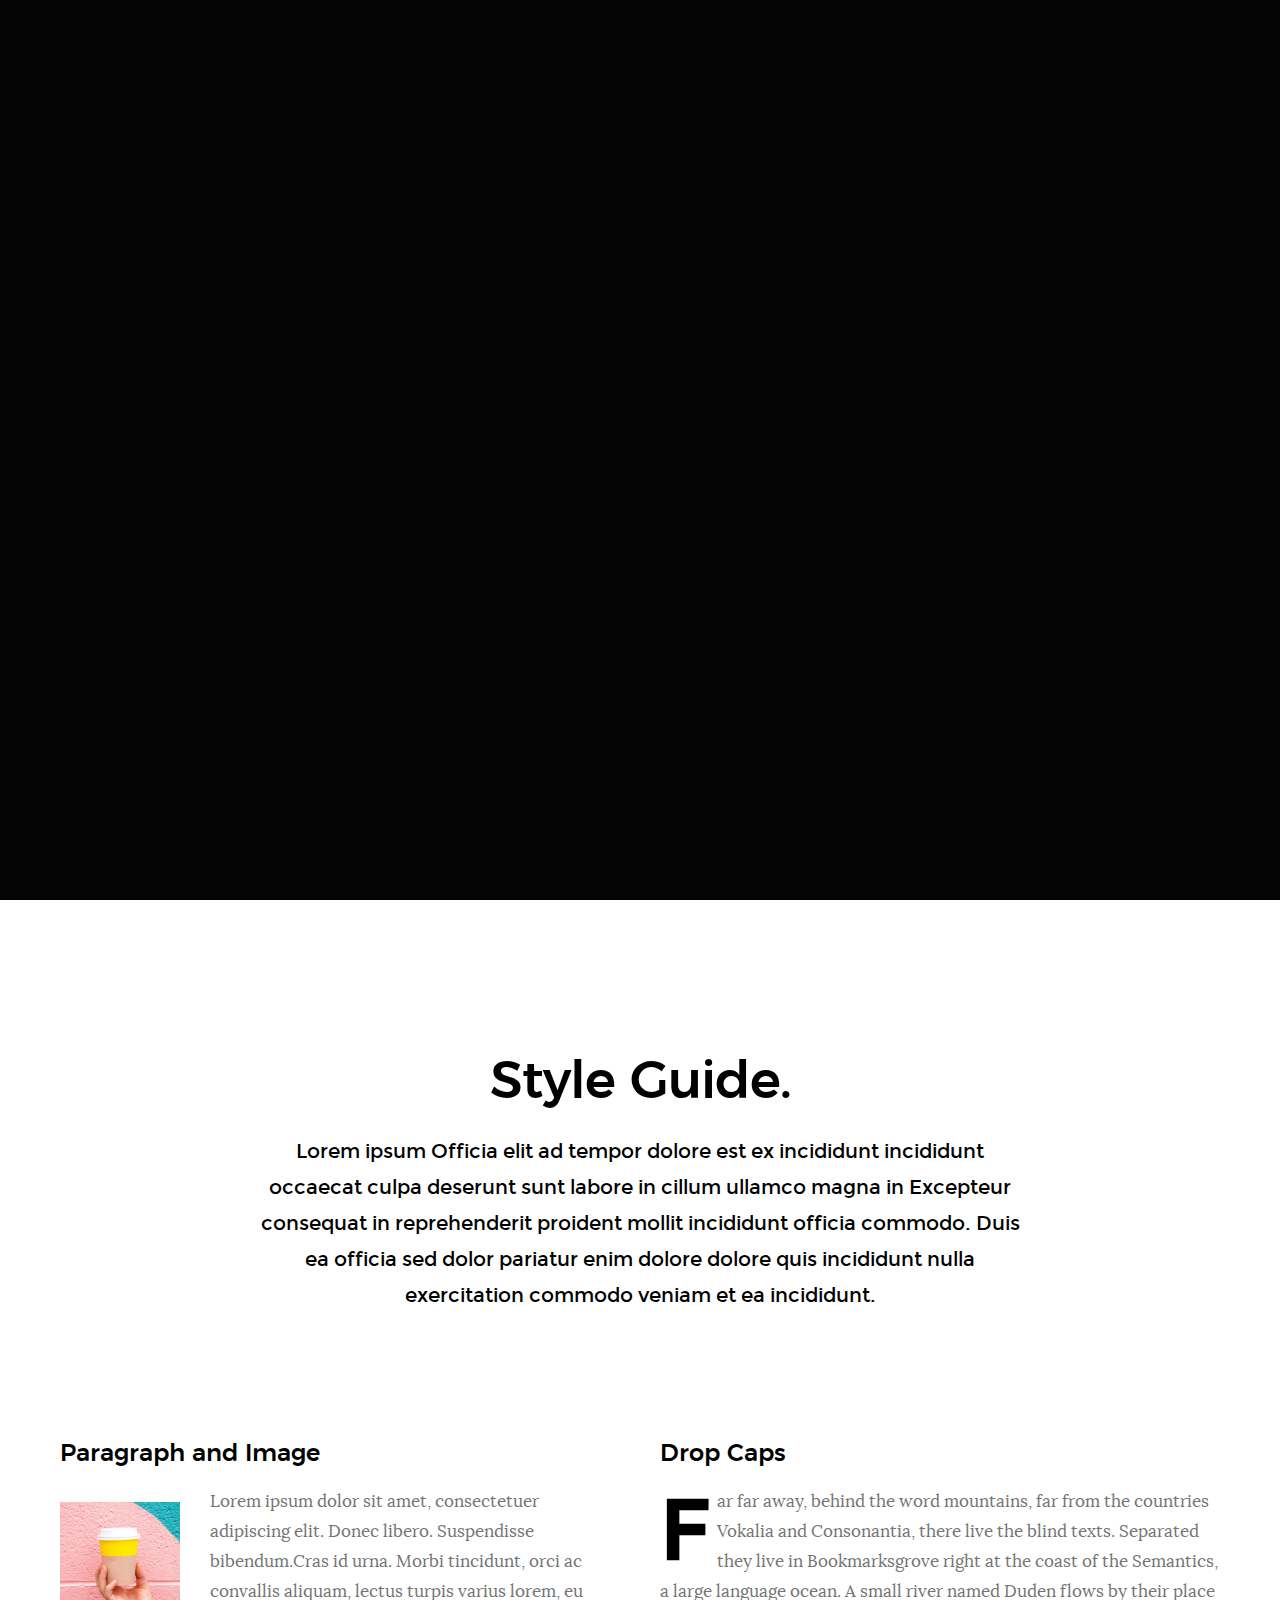
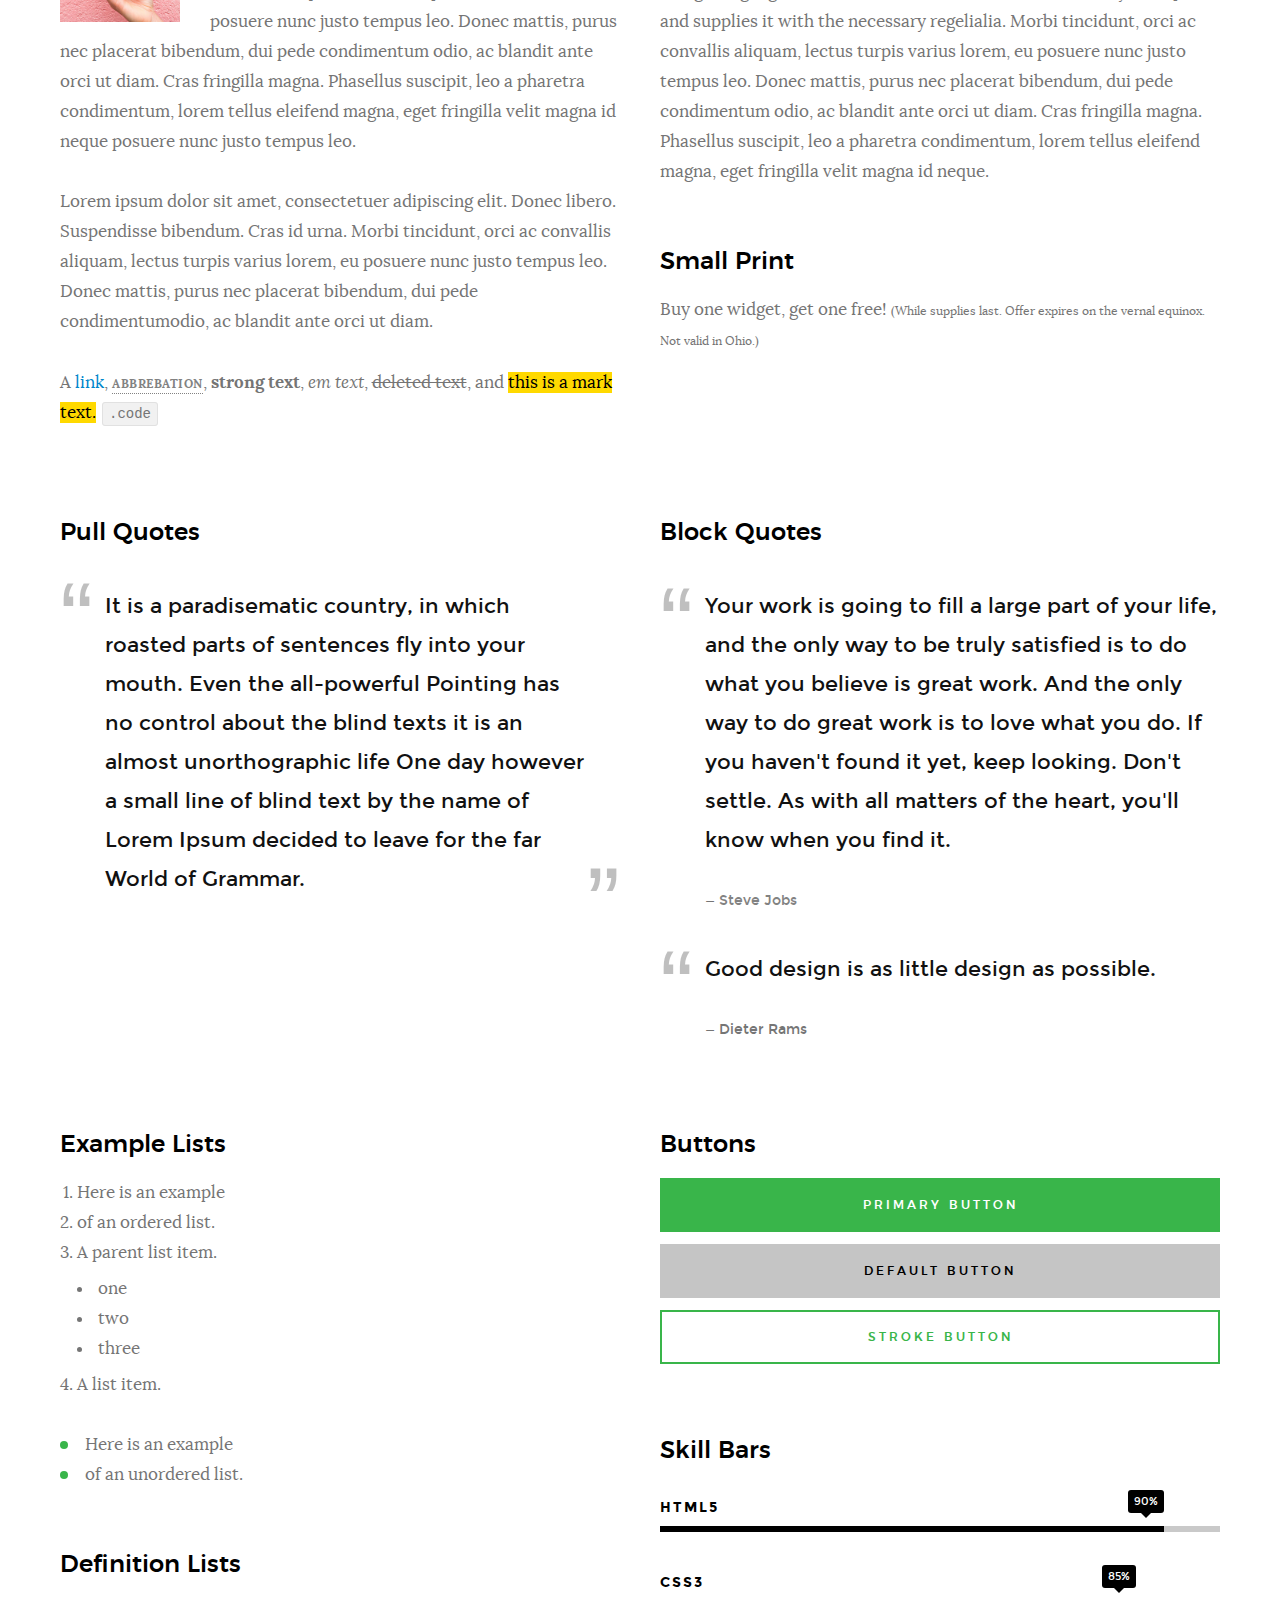
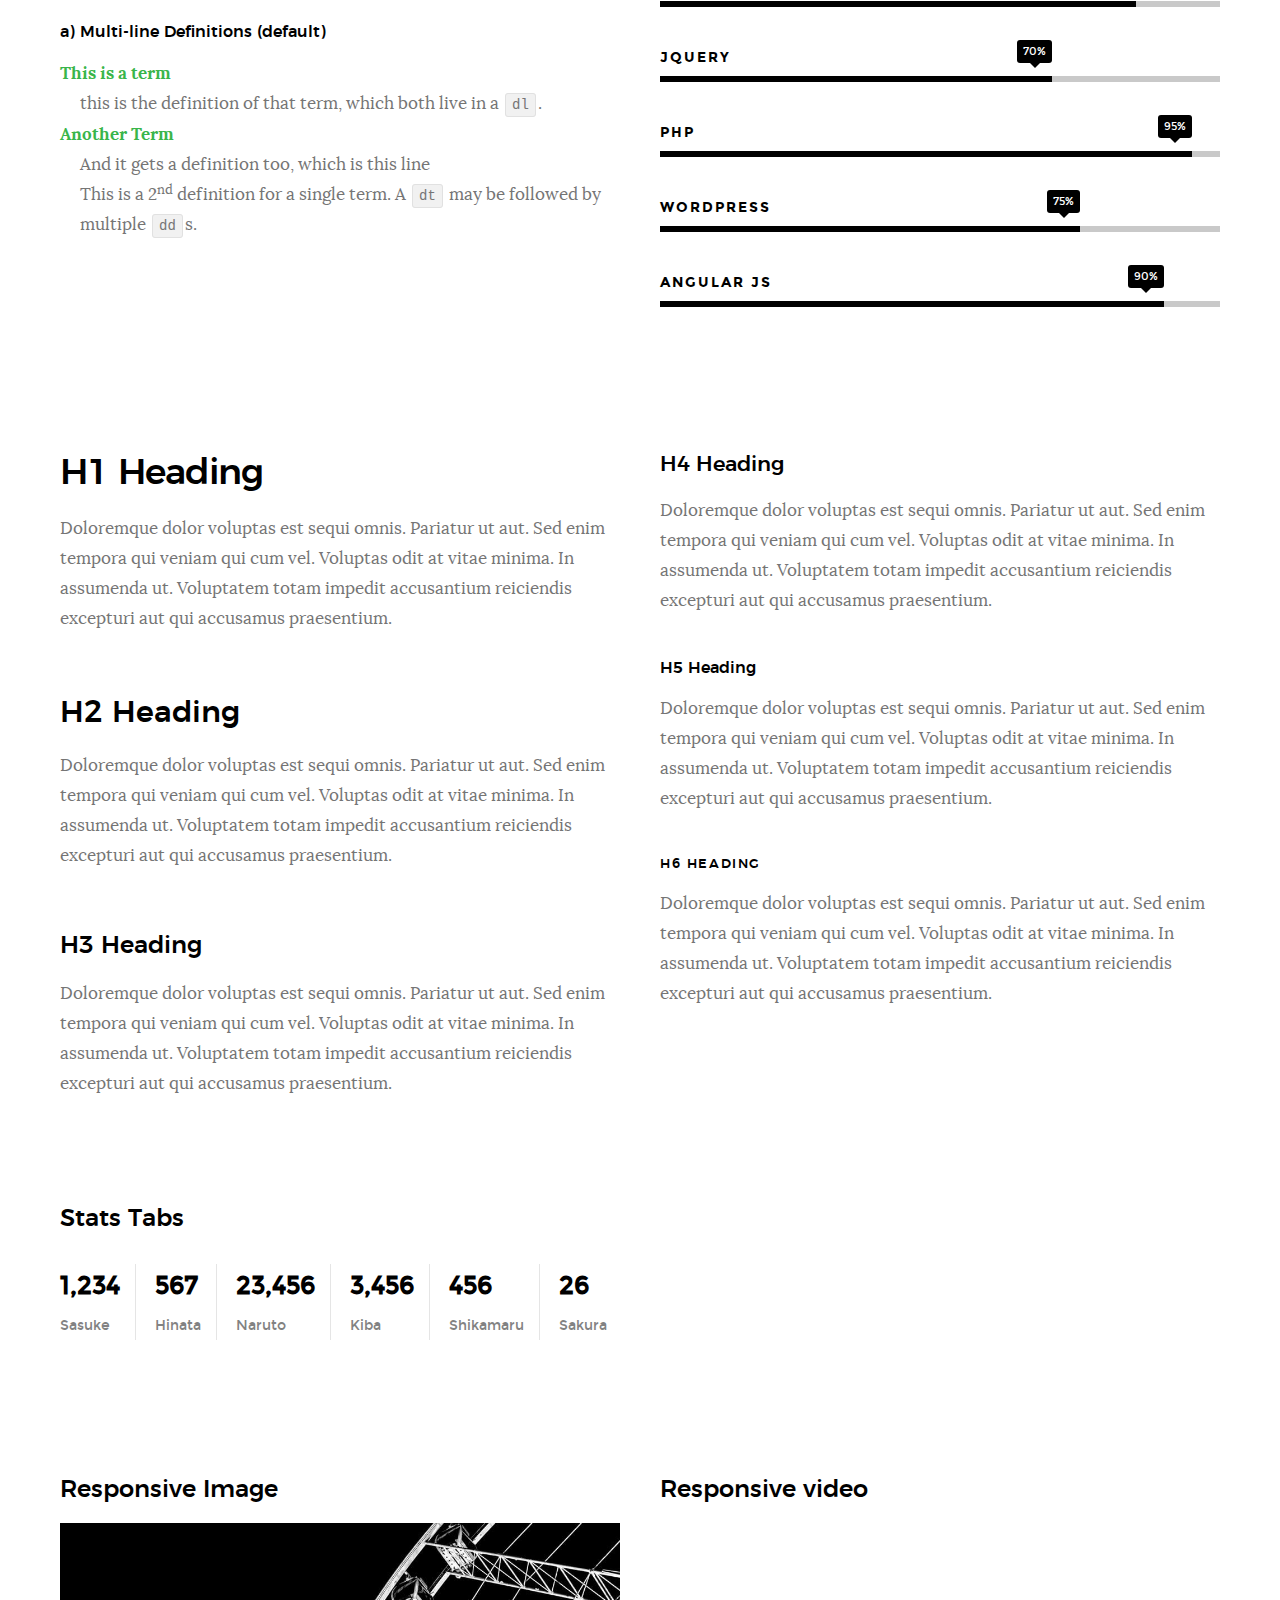
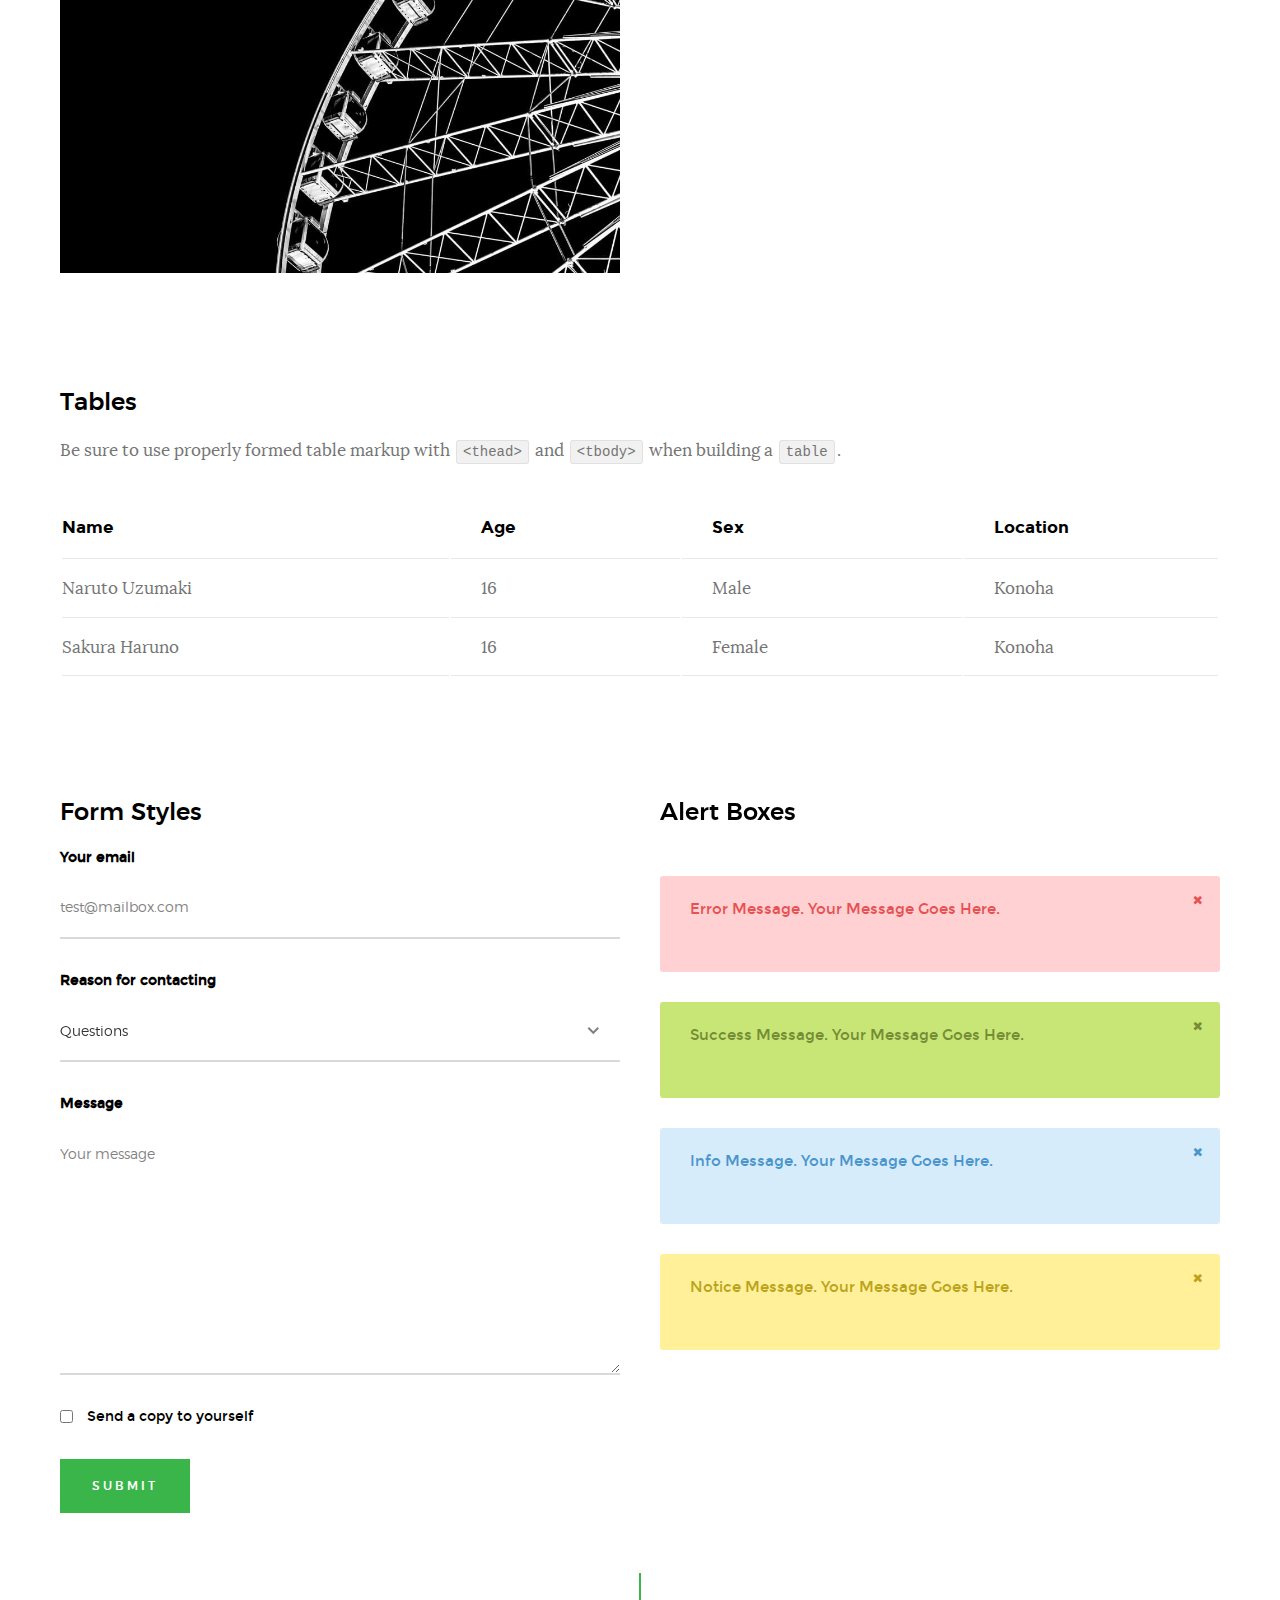
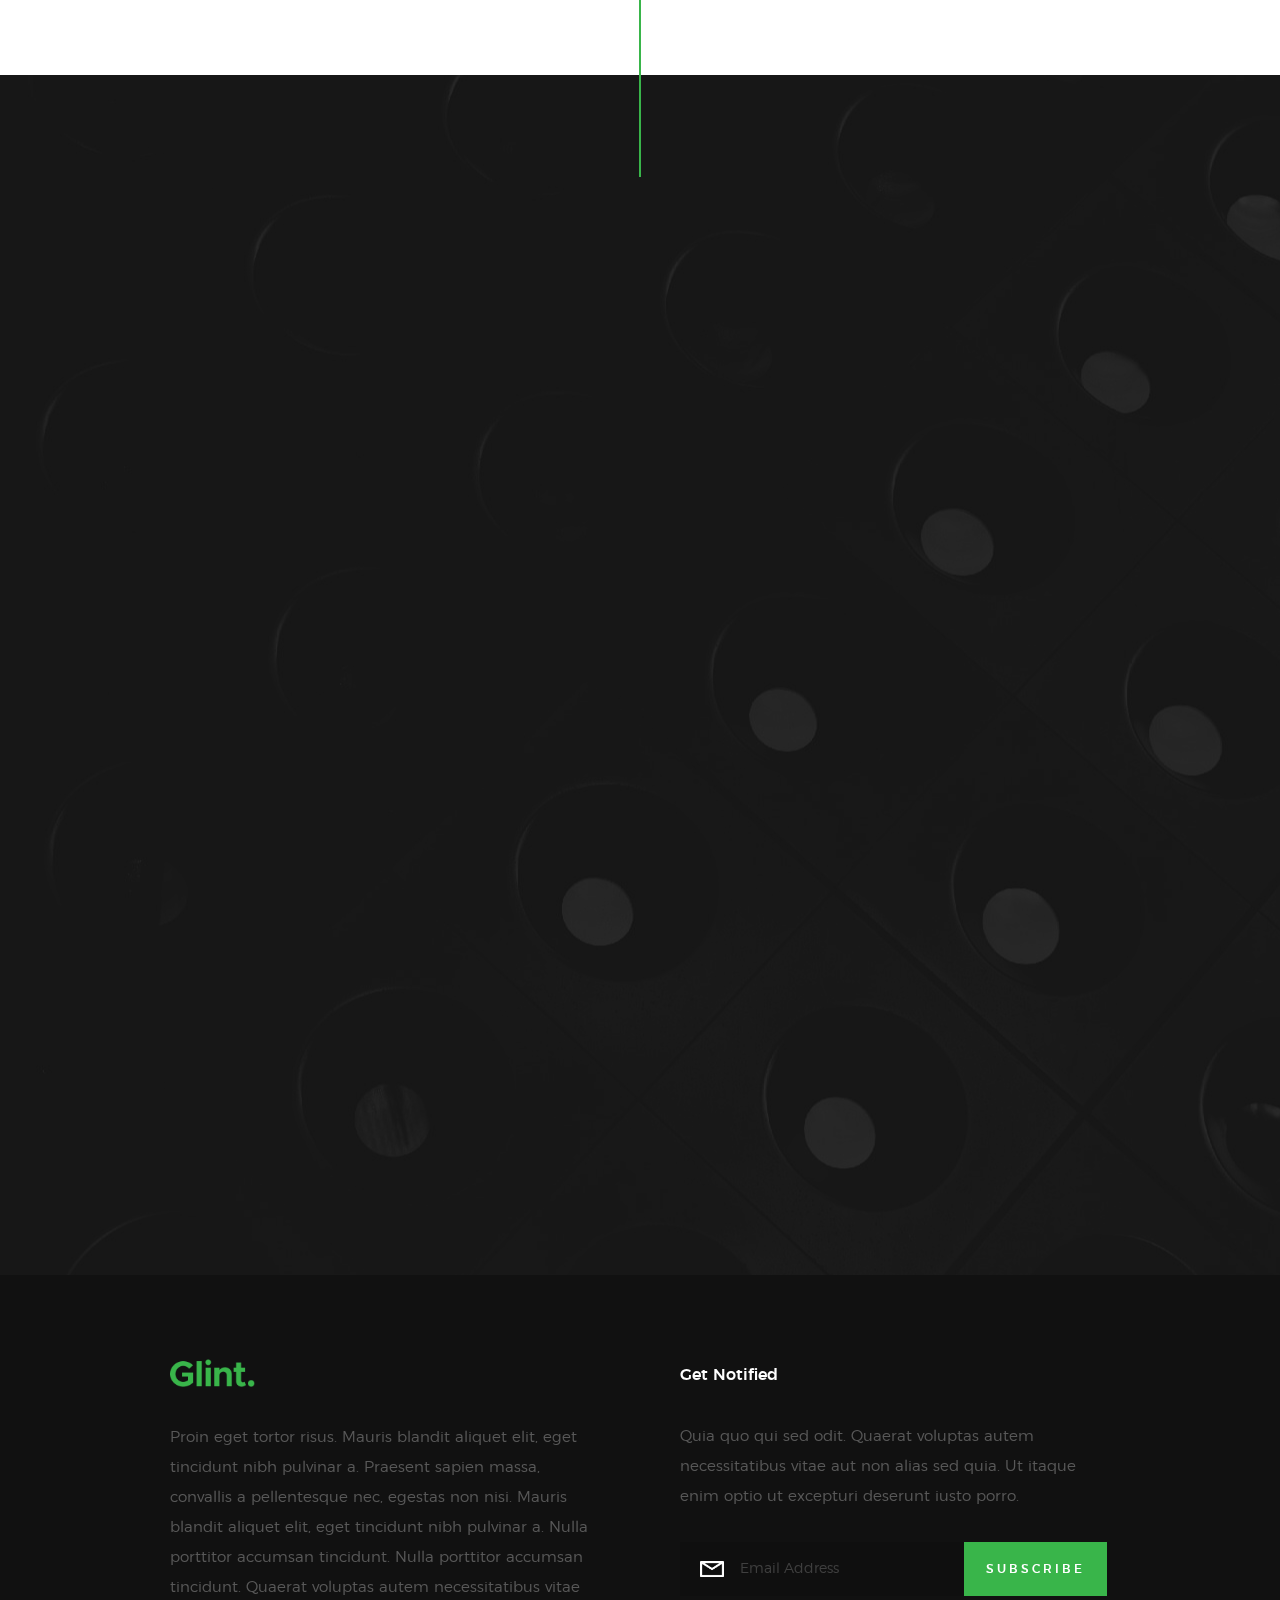
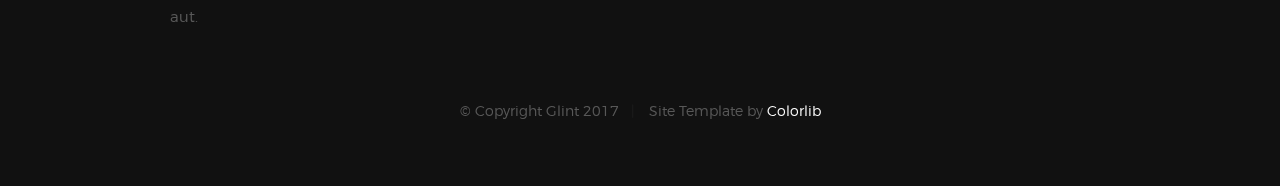
<file: www/styles.html>
<!DOCTYPE html>
<!--[if lt IE 9 ]><html class="no-js oldie" lang="en"> <![endif]-->
<!--[if IE 9 ]><html class="no-js oldie ie9" lang="en"> <![endif]-->
<!--[if (gte IE 9)|!(IE)]><!-->
<html class="no-js" lang="en">
<!--<![endif]-->

<head>

    <!--- basic page needs
    ================================================== -->
    <meta charset="utf-8">
    <title>Glint - Style Guide</title>
    <meta name="description" content="">
    <meta name="author" content="">

    <!-- mobile specific metas
    ================================================== -->
    <meta name="viewport" content="width=device-width, initial-scale=1">

    <!-- CSS
    ================================================== -->
    <link rel="stylesheet" href="css/base.css">
    <link rel="stylesheet" href="css/vendor.css">
    <link rel="stylesheet" href="css/main.css">

    <style type="text/css" media="screen">
        .s-styles { 
            background: white;
            padding-top: 15rem;
            padding-bottom: 12rem;
        }
     </style> 

    <!-- script
    ================================================== -->
    <script src="js/modernizr.js"></script>
    <script src="js/pace.min.js"></script>

    <!-- favicons
    ================================================== -->
    <link rel="shortcut icon" href="favicon.ico" type="image/x-icon">
    <link rel="icon" href="favicon.ico" type="image/x-icon">

</head>

<body id="top">

    <!-- header
    ================================================== -->
    <header class="s-header">

        <div class="header-logo">
            <a class="site-logo" href="index.html">
                <img src="images/logo.png" alt="Homepage">
            </a>
        </div>

        <nav class="header-nav">

            <a href="#0" class="header-nav__close" title="close"><span>Close</span></a>

            <div class="header-nav__content">
                <h3>Navigation</h3>
                
                <ul class="header-nav__list">
                    <li class="current"><a class="smoothscroll"  href="index.html" title="home">Home</a></li>
                    <li><a href="index.html#about" title="about">About</a></li>
                    <li><a href="index.html#services" title="services">Services</a></li>
                    <li><a href="index.html#works" title="works">Works</a></li>
                    <li><a href="index.html#clients" title="clients">Clients</a></li>
                    <li><a href="#contact" title="contact">Contact</a></li>
                </ul>
    
                <p>Perspiciatis hic praesentium nesciunt. Et neque a dolorum <a href='#0'>voluptatem</a> porro iusto sequi veritatis libero enim. Iusto id suscipit veritatis neque reprehenderit.</p>
    
                <ul class="header-nav__social">
                    <li>
                        <a href="#0"><i class="fa fa-facebook"></i></a>
                    </li>
                    <li>
                        <a href="#0"><i class="fa fa-twitter"></i></a>
                    </li>
                    <li>
                        <a href="#0"><i class="fa fa-instagram"></i></a>
                    </li>
                    <li>
                        <a href="#0"><i class="fa fa-behance"></i></a>
                    </li>
                    <li>
                        <a href="#0"><i class="fa fa-dribbble"></i></a>
                    </li>
                </ul>

            </div> <!-- end header-nav__content -->

        </nav>  <!-- end header-nav -->

        <a class="header-menu-toggle" href="#0">
            <span class="header-menu-text">Menu</span>
            <span class="header-menu-icon"></span>
        </a>

    </header> <!-- end s-header -->


    <!-- home
    ================================================== -->
    <section id="home" class="s-home target-section" data-parallax="scroll" data-image-src="images/hero-bg.jpg" data-natural-width=3000 data-natural-height=2000 data-position-y=center>

        <div class="overlay"></div>
        <div class="shadow-overlay"></div>

        <div class="home-content">

            <div class="row home-content__main">

                <h3>Welcome to Glint</h3>

                <h1>
                    We are a creative group <br>
                    of people who design <br>
                    influential brands and <br>
                    digital experiences.
                </h1>

                <div class="home-content__buttons">
                    <a href="#contact" class="smoothscroll btn btn--stroke">
                        Start a Project
                    </a>
                    <a href="index.html#about" class="smoothscroll btn btn--stroke">
                        More About Us
                    </a>
                </div>

            </div>

            <div class="home-content__scroll">
                <a href="#styles" class="scroll-link smoothscroll">
                    <span>Scroll Down</span>
                </a>
            </div>

            <div class="home-content__line"></div>

        </div> <!-- end home-content -->


        <ul class="home-social">
            <li>
                <a href="#0"><i class="fa fa-facebook" aria-hidden="true"></i><span>Facebook</span></a>
            </li>
            <li>
                <a href="#0"><i class="fa fa-twitter" aria-hidden="true"></i><span>Twiiter</span></a>
            </li>
            <li>
                <a href="#0"><i class="fa fa-instagram" aria-hidden="true"></i><span>Instagram</span></a>
            </li>
            <li>
                <a href="#0"><i class="fa fa-behance" aria-hidden="true"></i><span>Behance</span></a>
            </li>
            <li>
                <a href="#0"><i class="fa fa-dribbble" aria-hidden="true"></i><span>Dribbble</span></a>
            </li>
        </ul> 
        <!-- end home-social -->

    </section> <!-- end s-home -->


    <!-- styles
    ================================================== -->
    <section id="styles" class="s-styles">
        
        <div class="row narrow section-intro add-bottom text-center">

            <div class="col-twelve tab-full">

                <h1 class="display-2">Style Guide.</h1>

                <p class="lead">Lorem ipsum Officia elit ad tempor dolore est ex incididunt incididunt occaecat culpa deserunt sunt labore in cillum ullamco magna in Excepteur consequat in reprehenderit proident mollit incididunt officia commodo.
                Duis ea officia sed dolor pariatur enim dolore dolore quis incididunt nulla exercitation commodo veniam et ea incididunt.</p>

            </div>

        </div>

        <div class="row">

            <div class="col-six tab-full">

                <h3>Paragraph and Image</h3>

                <p><a href="#"><img width="120" height="120" class="pull-left" alt="sample-image" src="images/sample-image.jpg"></a>
                Lorem ipsum dolor sit amet, consectetuer adipiscing elit. Donec libero. Suspendisse bibendum.Cras id urna. Morbi tincidunt, orci ac convallis aliquam, lectus turpis varius lorem, eu posuere nunc justo tempus leo. Donec mattis, purus nec placerat bibendum, dui pede condimentum odio, ac blandit ante orci ut diam. Cras fringilla magna. Phasellus suscipit, leo a pharetra condimentum, lorem tellus eleifend magna, eget fringilla velit magna id neque posuere nunc justo tempus leo. </p>

                <p>
                Lorem ipsum dolor sit amet, consectetuer adipiscing elit. Donec libero. Suspendisse bibendum. Cras id urna. Morbi tincidunt, orci ac convallis aliquam, lectus turpis varius lorem, eu posuere nunc justo tempus leo. Donec mattis, purus nec placerat bibendum, dui pede condimentumodio, ac blandit ante orci ut diam.	
                </p>

                <p>A <a href="#">link</a>,
                <abbr title="this really isn't a very good description">abbrebation</abbr>,
                <strong>strong text</strong>,
                <em>em text</em>,
                <del>deleted text</del>, and
                <mark>this is a mark text.</mark>
                <code>.code</code>
                </p>

            </div>

            <div class="col-six tab-full">

                <h3>Drop Caps</h3>

                <p class="drop-cap">Far far away, behind the word mountains, far from the countries Vokalia and Consonantia,
                there live the blind texts. Separated they live in Bookmarksgrove right at the coast of the
                Semantics, a large language ocean. A small river named Duden flows by their place and supplies it with the necessary regelialia. Morbi tincidunt, orci ac convallis aliquam, lectus turpis varius lorem, eu	posuere nunc justo tempus leo. Donec mattis, purus nec placerat bibendum, dui pede condimentum odio, ac blandit ante orci ut diam. Cras fringilla magna. Phasellus suscipit, leo a pharetra condimentum, lorem tellus eleifend magna, eget fringilla velit magna id neque.
                </p>

                <h3>Small Print</h3>

                <p>Buy one widget, get one free!
                <small>(While supplies last. Offer expires on the vernal equinox. Not valid in Ohio.)</small>
                </p>

            </div>

        </div> <!-- end row -->

        <div class="row">

            <div class="col-six tab-full">

                <h3>Pull Quotes</h3>

                <aside class="pull-quote">
                    <blockquote>
                    <p>It is a paradisematic country, in which roasted parts of
                    sentences fly into your mouth. Even the all-powerful Pointing has no control about the blind
                    texts it is an almost unorthographic life One day however a small line of blind text by the name
                    of Lorem Ipsum decided to leave for the far World of Grammar.</p>
                    </blockquote>
                </aside>

            </div>

            <div class="col-six tab-full">

                <h3>Block Quotes</h3>

                <blockquote cite="http://where-i-got-my-info-from.com">
                <p>Your work is going to fill a large part of your life, and the only way to be truly satisfied is
                to do what you believe is great work. And the only way to do great work is to love what you do.
                If you haven't found it yet, keep looking. Don't settle. As with all matters of the heart, you'll know when you find it.
                </p>
                <cite>
                    <a href="#">Steve Jobs</a>
                </cite>
                </blockquote>

                <blockquote>
                <p>Good design is as little design as possible.</p>
                <cite>Dieter Rams</cite>
                </blockquote>

            </div>

        </div> <!-- end row -->


        <div class="row half-bottom">

            <div class="col-six tab-full">

                <h3>Example Lists</h3>

                <ol>
                    <li>Here is an example</li>
                    <li>of an ordered list.</li>
                    <li>A parent list item.
                        <ul>
                            <li>one</li>
                            <li>two</li>
                            <li>three</li>
                        </ul>
                        </li>
                        <li>A list item.</li>
                    </ol>

                <ul class="disc">
                    <li>Here is an example</li>
                    <li>of an unordered list.</li>
                </ul>

                <h3>Definition Lists</h3>

                <h5>a) Multi-line Definitions (default) </h5>

                <dl>
                    <dt><strong>This is a term</strong></dt>
                        <dd>this is the definition of that term, which both live in a <code>dl</code>.</dd>
                    <dt><strong>Another Term</strong></dt>
                        <dd>And it gets a definition too, which is this line</dd>
                        <dd>This is a 2<sup>nd</sup> definition for a single term. A <code>dt</code> may be followed by multiple <code>dd</code>s.</dd>
                </dl>

            </div>

            <div class="col-six tab-full">

                <h3>Buttons</h3>

                <p>
                    <a class="btn btn--primary full-width" href="#0">Primary Button</a>
                    <a class="btn full-width" href="#0">Default Button</a>
                    <a class="btn btn--stroke full-width" href="#0">Stroke Button</a>
                </p>

                <h3>Skill Bars</h3>
                
                <ul class="skill-bars">
                    <li>
                    <div class="progress percent90"><span>90%</span></div>
                    <strong>HTML5</strong>
                    </li>
                    <li>
                    <div class="progress percent85"><span>85%</span></div>
                    <strong>CSS3</strong>
                    </li>
                    <li>
                    <div class="progress percent70"><span>70%</span></div>
                    <strong>JQuery</strong>
                    </li>
                    <li>
                    <div class="progress percent95"><span>95%</span></div>
                    <strong>PHP</strong>
                    </li>
                    <li>
                    <div class="progress percent75"><span>75%</span></div>
                    <strong>Wordpress</strong>
                    </li>
                    <li>
                    <div class="progress percent90"><span>90%</span></div>
                    <strong>Angular JS</strong>
                    </li>
                </ul>

            </div>

        </div> <!-- end row -->

        <div class="row half-bottom">

            <div class="col-six tab-full">
                    
                <h1>H1 Heading</h1>
                <p>Doloremque dolor voluptas est sequi omnis. Pariatur ut aut. Sed enim tempora qui veniam qui cum vel. 
                Voluptas odit at vitae minima. In assumenda ut. Voluptatem totam impedit accusantium reiciendis excepturi aut qui accusamus praesentium.</p>

                <h2>H2 Heading</h2>
                <p>Doloremque dolor voluptas est sequi omnis. Pariatur ut aut. Sed enim tempora qui veniam qui cum vel. 
                Voluptas odit at vitae minima. In assumenda ut. Voluptatem totam impedit accusantium reiciendis excepturi aut qui accusamus praesentium.</p>

                <h3>H3 Heading</h3>
                <p>Doloremque dolor voluptas est sequi omnis. Pariatur ut aut. Sed enim tempora qui veniam qui cum vel. 
                Voluptas odit at vitae minima. In assumenda ut. Voluptatem totam impedit accusantium reiciendis excepturi aut qui accusamus praesentium.</p>

            </div>

            <div class="col-six tab-full">
                    
                <h4>H4 Heading</h4>
                <p>Doloremque dolor voluptas est sequi omnis. Pariatur ut aut. Sed enim tempora qui veniam qui cum vel. 
                Voluptas odit at vitae minima. In assumenda ut. Voluptatem totam impedit accusantium reiciendis excepturi aut qui accusamus praesentium.</p>

                <h5>H5 Heading</h5>
                <p>Doloremque dolor voluptas est sequi omnis. Pariatur ut aut. Sed enim tempora qui veniam qui cum vel. 
                Voluptas odit at vitae minima. In assumenda ut. Voluptatem totam impedit accusantium reiciendis excepturi aut qui accusamus praesentium.</p>

                <h6>H6 Heading</h6>
                <p>Doloremque dolor voluptas est sequi omnis. Pariatur ut aut. Sed enim tempora qui veniam qui cum vel. 
                Voluptas odit at vitae minima. In assumenda ut. Voluptatem totam impedit accusantium reiciendis excepturi aut qui accusamus praesentium.</p>

            </div>

        </div>


        <div class="row half-bottom">

            <div class="col-twelve">

                    <h3>Stats Tabs</h3>

                <ul class="stats-tabs">
                    <li><a href="#">1,234 <em>Sasuke</em></a></li>
                    <li><a href="#">567 <em>Hinata</em></a></li>
                    <li><a href="#">23,456 <em>Naruto</em></a></li>
                    <li><a href="#">3,456 <em>Kiba</em></a></li>
                    <li><a href="#">456 <em>Shikamaru</em></a></li>
                    <li><a href="#">26 <em>Sakura</em></a></li>
                    </ul>

            </div>

        </div> <!-- end row -->


        <div class="row half-bottom">

            <div class="col-six tab-full">

                <h3>Responsive Image</h3>
                <p><img src="images/wheel-500.jpg" 
                    srcset="images/wheel-1000.jpg 1000w, 
                    images/wheel-500.jpg 500w" 
                    sizes="(max-width: 1000px) 100vw, 1000px" alt=""></p>

            </div>

            <div class="col-six tab-full">

                <h3>Responsive video</h3>

                <div class="video-container">
                <iframe src="https://player.vimeo.com/video/14592941?title=0&amp;byline=0&amp;portrait=0&amp;color=F64B39" width="500" height="281" frameborder="0" webkitallowfullscreen mozallowfullscreen allowfullscreen></iframe> 
                </div>

            </div>
            
        </div> <!-- end row -->


        <div class="row add-bottom">

            <div class="col-twelve">

                <h3>Tables</h3>
                <p>Be sure to use properly formed table markup with <code>&lt;thead&gt;</code> and <code>&lt;tbody&gt;</code> when building a <code>table</code>.</p>

                <div class="table-responsive">

                    <table>
                            <thead>
                            <tr>
                                <th>Name</th>
                                <th>Age</th>
                                <th>Sex</th>
                                <th>Location</th>
                            </tr>
                            </thead>
                            <tbody>
                            <tr>
                                <td>Naruto Uzumaki</td>
                                <td>16</td>
                                <td>Male</td>
                                <td>Konoha</td>
                            </tr>
                            <tr>
                                <td>Sakura Haruno</td>
                                <td>16</td>
                                <td>Female</td>
                                <td>Konoha</td>
                            </tr>
                            </tbody>
                    </table>

                </div>

            </div>
            
        </div> <!-- end row -->
    

        <div class="row">

            <div class="col-six tab-full">

                <h3>Form Styles</h3>

                <form>
                        <div>
                            <label for="sampleInput">Your email</label>
                            <input class="full-width" type="email" placeholder="test@mailbox.com" id="sampleInput">
                    </div>
                    <div>
                            <label for="sampleRecipientInput">Reason for contacting</label>
                            <div class="cl-custom-select">
                                <select class="full-width" id="sampleRecipientInput">
                                    <option value="Option 1">Questions</option>
                                    <option value="Option 2">Report</option>
                                    <option value="Option 3">Others</option>
                                </select>
                            </div>
                    </div>
                    
                        <label for="exampleMessage">Message</label>
                        <textarea class="full-width" placeholder="Your message" id="exampleMessage"></textarea>

                        <label class="add-bottom">
                            <input type="checkbox">
                            <span class="label-text">Send a copy to yourself</span>
                        </label>
                    
                        <input class="btn--primary" type="submit" value="Submit">

                </form>

            </div>

            <div class="col-six tab-full">

                <h3>Alert Boxes</h3>

                <br>
                
                <div class="alert-box alert-box--error hideit">
                    <p>Error Message. Your Message Goes Here.</p>
                    <i class="fa fa-times alert-box__close" aria-hidden="true"></i>
                </div><!-- /error -->
                        
                <div class="alert-box alert-box--success hideit">
                    <p>Success Message. Your Message Goes Here.</p>
                    <i class="fa fa-times alert-box__close" aria-hidden="true"></i>
                </div><!-- /success -->
                        
                <div class="alert-box alert-box--info hideit">
                    <p>Info Message. Your Message Goes Here.</p>
                    <i class="fa fa-times alert-box__close" aria-hidden="true"></i>
                </div><!-- /info -->
                        
                <div class="alert-box alert-box--notice hideit">
                    <p>Notice Message. Your Message Goes Here.</p>
                    <i class="fa fa-times alert-box__close" aria-hidden="true"></i>
                </div><!-- /notice -->
            
            </div>

        </div> <!-- end row -->

    </section> <!-- end styles -->


    <!-- contact
    ================================================== -->
    <section id="contact" class="s-contact">

        <div class="overlay"></div>
        <div class="contact__line"></div>

        <div class="row section-header" data-aos="fade-up">
            <div class="col-full">
                <h3 class="subhead">Contact Us</h3>
                <h1 class="display-2 display-2--light">Reach out for a new project or just say hello</h1>
            </div>
        </div>

        <div class="row contact-content" data-aos="fade-up">
            
            <div class="contact-primary">

                <h3 class="h6">Send Us A Message</h3>

                <form name="contactForm" id="contactForm" method="post" action="" novalidate="novalidate">
                    <fieldset>
    
                    <div class="form-field">
                        <input name="contactName" type="text" id="contactName" placeholder="Your Name" value="" minlength="2" required="" aria-required="true" class="full-width">
                    </div>
                    <div class="form-field">
                        <input name="contactEmail" type="email" id="contactEmail" placeholder="Your Email" value="" required="" aria-required="true" class="full-width">
                    </div>
                    <div class="form-field">
                        <input name="contactSubject" type="text" id="contactSubject" placeholder="Subject" value="" class="full-width">
                    </div>
                    <div class="form-field">
                        <textarea name="contactMessage" id="contactMessage" placeholder="Your Message" rows="10" cols="50" required="" aria-required="true" class="full-width"></textarea>
                    </div>
                    <div class="form-field">
                        <button class="full-width btn--primary">Submit</button>
                        <div class="submit-loader">
                            <div class="text-loader">Sending...</div>
                            <div class="s-loader">
                                <div class="bounce1"></div>
                                <div class="bounce2"></div>
                                <div class="bounce3"></div>
                            </div>
                        </div>
                    </div>
    
                    </fieldset>
                </form>

                <!-- contact-warning -->
                <div class="message-warning">
                    Something went wrong. Please try again.
                </div> 
            
                <!-- contact-success -->
                <div class="message-success">
                    Your message was sent, thank you!<br>
                </div>

            </div> <!-- end contact-primary -->

            <div class="contact-secondary">
                <div class="contact-info">

                    <h3 class="h6 hide-on-fullwidth">Contact Info</h3>

                    <div class="cinfo">
                        <h5>Where to Find Us</h5>
                        <p>
                            1600 Amphitheatre Parkway<br>
                            Mountain View, CA<br>
                            94043 US
                        </p>
                    </div>

                    <div class="cinfo">
                        <h5>Email Us At</h5>
                        <p>
                            contact@glintsite.com<br>
                            info@glintsite.com
                        </p>
                    </div>

                    <div class="cinfo">
                        <h5>Call Us At</h5>
                        <p>
                            Phone: (+63) 555 1212<br>
                            Mobile: (+63) 555 0100<br>
                            Fax: (+63) 555 0101
                        </p>
                    </div>

                    <ul class="contact-social">
                        <li>
                            <a href="#"><i class="fa fa-facebook" aria-hidden="true"></i></a>
                        </li>
                        <li>
                            <a href="#"><i class="fa fa-twitter" aria-hidden="true"></i></a>
                        </li>
                        <li>
                            <a href="#"><i class="fa fa-instagram" aria-hidden="true"></i></a>
                        </li>
                        <li>
                            <a href="#"><i class="fa fa-behance" aria-hidden="true"></i></a>
                        </li>
                        <li>
                            <a href="#"><i class="fa fa-dribbble" aria-hidden="true"></i></a>
                        </li>
                    </ul> <!-- end contact-social -->

                </div> <!-- end contact-info -->
            </div> <!-- end contact-secondary -->

        </div> <!-- end contact-content -->

    </section> <!-- end s-contact -->


    <!-- footer
    ================================================== -->
    <footer>

        <div class="row footer-main">

            <div class="col-six tab-full left footer-desc">

                <div class="footer-logo"></div>
                Proin eget tortor risus. Mauris blandit aliquet elit, eget tincidunt nibh pulvinar a. Praesent sapien massa, convallis a pellentesque nec, egestas non nisi. Mauris blandit aliquet elit, eget tincidunt nibh pulvinar a. Nulla porttitor accumsan tincidunt. Nulla porttitor accumsan tincidunt. Quaerat voluptas autem necessitatibus vitae aut.

            </div>

            <div class="col-six tab-full right footer-subscribe">

                <h4>Get Notified</h4>
                <p>Quia quo qui sed odit. Quaerat voluptas autem necessitatibus vitae aut non alias sed quia. Ut itaque enim optio ut excepturi deserunt iusto porro.</p>

                <div class="subscribe-form">
                    <form id="mc-form" class="group" novalidate="true">
                        <input type="email" value="" name="EMAIL" class="email" id="mc-email" placeholder="Email Address" required="">
                        <input type="submit" name="subscribe" value="Subscribe">
                        <label for="mc-email" class="subscribe-message"></label>
                    </form>
                </div>

            </div>

        </div> <!-- end footer-main -->

        <div class="row footer-bottom">

            <div class="col-twelve">
                <div class="copyright">
                    <span>© Copyright Glint 2017</span> 
                    <span>Site Template by <a href="https://www.colorlib.com/">Colorlib</a></span>	
                </div>

                <div class="go-top">
                    <a class="smoothscroll" title="Back to Top" href="#top"><i class="icon-arrow-up" aria-hidden="true"></i></a>
                </div>
            </div>

        </div> <!-- end footer-bottom -->

    </footer> <!-- end footer -->


    <!-- photoswipe background
    ================================================== -->
    <div aria-hidden="true" class="pswp" role="dialog" tabindex="-1">

        <div class="pswp__bg"></div>
        <div class="pswp__scroll-wrap">

            <div class="pswp__container">
                <div class="pswp__item"></div>
                <div class="pswp__item"></div>
                <div class="pswp__item"></div>
            </div>

            <div class="pswp__ui pswp__ui--hidden">
                <div class="pswp__top-bar">
                    <div class="pswp__counter"></div><button class="pswp__button pswp__button--close" title="Close (Esc)"></button> <button class="pswp__button pswp__button--share" title=
                    "Share"></button> <button class="pswp__button pswp__button--fs" title="Toggle fullscreen"></button> <button class="pswp__button pswp__button--zoom" title=
                    "Zoom in/out"></button>
                    <div class="pswp__preloader">
                        <div class="pswp__preloader__icn">
                            <div class="pswp__preloader__cut">
                                <div class="pswp__preloader__donut"></div>
                            </div>
                        </div>
                    </div>
                </div>
                <div class="pswp__share-modal pswp__share-modal--hidden pswp__single-tap">
                    <div class="pswp__share-tooltip"></div>
                </div><button class="pswp__button pswp__button--arrow--left" title="Previous (arrow left)"></button> <button class="pswp__button pswp__button--arrow--right" title=
                "Next (arrow right)"></button>
                <div class="pswp__caption">
                    <div class="pswp__caption__center"></div>
                </div>
            </div>

        </div>

    </div> <!-- end photoSwipe background -->


    <!-- preloader
    ================================================== -->
    <div id="preloader">
        <div id="loader">
            <div class="line-scale-pulse-out">
                <div></div>
                <div></div>
                <div></div>
                <div></div>
                <div></div>
            </div>
        </div>
    </div>


    <!-- Java Script
    ================================================== -->
    <script src="js/jquery-3.2.1.min.js"></script>
    <script src="js/plugins.js"></script>
    <script src="js/main.js"></script>

</body>

</html>
</file>
<file: www/css/base.css>
/* =================================================================== 
 *
 *  Glint v1.0 Base Stylesheet
 *  11-20-2017
 *  ------------------------------------------------------------------
 *
 *  TOC:
 *  # imports 
 *  # normalize
 *  # basic/base setup styles
 *      ## Media
 *      ## Typography resets 
 *      ## links
 *      ## inputs
 *  # grid
 *      ## medium size devices
 *      ## tablets
 *      ## mobile devices
 *      ## small mobile devices
 *  # block grids
 *      ## medium size devices
 *      ## tablets
 *      ## mobile devices
 *      ## small mobile devices
 *  # MISC
 *
 * =================================================================== */


/* ===================================================================
 * # imports 
 *
 * ------------------------------------------------------------------- */
@import url("font-awesome/css/font-awesome.min.css");
@import url("micons/micons.css");
@import url("fonts.css");


/* ===================================================================
 * # normalize
 * normalize.css v5.0.0 | MIT License | 
 * github.com/necolas/normalize.css
 *
 * ------------------------------------------------------------------- */
html {
    font-family: sans-serif;
    line-height: 1.15;
    -ms-text-size-adjust: 100%;
    -webkit-text-size-adjust: 100%;
}

body {
    margin: 0;
}

article,
aside,
footer,
header,
nav,
section {
    display: block;
}

h1 {
    font-size: 2em;
    margin: 0.67em 0;
}

figcaption,
figure,
main {
    display: block;
}

figure {
    margin: 1em 40px;
}

hr {
    box-sizing: content-box;
    height: 0;
    overflow: visible;
}

pre {
    font-family: monospace, monospace;
    font-size: 1em;
}

a {
    background-color: transparent;
    -webkit-text-decoration-skip: objects;
}

a:active,
a:hover {
    outline-width: 0;
}

abbr[title] {
    border-bottom: none;
    text-decoration: underline;
    text-decoration: underline dotted;
}

b,
strong {
    font-weight: inherit;
}

b,
strong {
    font-weight: bolder;
}

code,
kbd,
samp {
    font-family: monospace, monospace;
    font-size: 1em;
}

dfn {
    font-style: italic;
}

mark {
    background-color: #ff0;
    color: #000;
}

small {
    font-size: 80%;
}

sub,
sup {
    font-size: 75%;
    line-height: 0;
    position: relative;
    vertical-align: baseline;
}

sub {
    bottom: -0.25em;
}

sup {
    top: -0.5em;
}

audio,
video {
    display: inline-block;
}

audio:not([controls]) {
    display: none;
    height: 0;
}

img {
    border-style: none;
}

svg:not(:root) {
    overflow: hidden;
}

button,
input,
optgroup,
select,
textarea {
    font-family: sans-serif;
    font-size: 100%;
    line-height: 1.15;
    margin: 0;
}

button,
input {
    overflow: visible;
}

button,
select {
    text-transform: none;
}

button,
html [type="button"],
[type="reset"],
[type="submit"] {
    -webkit-appearance: button;
}

button::-moz-focus-inner,
[type="button"]::-moz-focus-inner,
[type="reset"]::-moz-focus-inner,
[type="submit"]::-moz-focus-inner {
    border-style: none;
    padding: 0;
}

button:-moz-focusring,
[type="button"]:-moz-focusring,
[type="reset"]:-moz-focusring,
[type="submit"]:-moz-focusring {
    outline: 1px dotted ButtonText;
}

fieldset {
    border: 1px solid #c0c0c0;
    margin: 0 2px;
    padding: 0.35em 0.625em 0.75em;
}

legend {
    box-sizing: border-box;
    color: inherit;
    display: table;
    max-width: 100%;
    padding: 0;
    white-space: normal;
}

progress {
    display: inline-block;
    vertical-align: baseline;
}

textarea {
    overflow: auto;
}

[type="checkbox"],
[type="radio"] {
    box-sizing: border-box;
    padding: 0;
}

[type="number"]::-webkit-inner-spin-button,
[type="number"]::-webkit-outer-spin-button {
    height: auto;
}

[type="search"] {
    -webkit-appearance: textfield;
    outline-offset: -2px;
}

[type="search"]::-webkit-search-cancel-button,
[type="search"]::-webkit-search-decoration {
    -webkit-appearance: none;
}

::-webkit-file-upload-button {
    -webkit-appearance: button;
    font: inherit;
}

details,
menu {
    display: block;
}

summary {
    display: list-item;
}

canvas {
    display: inline-block;
}

template {
    display: none;
}

[hidden] {
    display: none;
}


/* ===================================================================
 * # basic/base setup styles
 *
 * ------------------------------------------------------------------- */
html {
    font-size: 62.5%;
    box-sizing: border-box;
}

*,
*::before,
*::after {
    box-sizing: inherit;
}

body {
    font-weight: normal;
    line-height: 1;
    word-wrap: break-word;
    text-rendering: optimizeLegibility;
    -webkit-overflow-scrolling: touch;
    -webkit-text-size-adjust: none;
}

body,
input,
button {
    -moz-osx-font-smoothing: grayscale;
    -webkit-font-smoothing: antialiased;
}


/* ------------------------------------------------------------------- 
 * ## Media
 * ------------------------------------------------------------------- */
img,
video {
    max-width: 100%;
    height: auto;
}


/* ------------------------------------------------------------------- 
 * ## Typography resets 
 * ------------------------------------------------------------------- */
div,
dl,
dt,
dd,
ul,
ol,
li,
h1,
h2,
h3,
h4,
h5,
h6,
pre,
form,
p,
blockquote,
th,
td {
    margin: 0;
    padding: 0;
}

h1,
h2,
h3,
h4,
h5,
h6 {
    -webkit-font-smoothing: auto;
    -webkit-font-smoothing: antialiased;
    -webkit-font-variant-ligatures: common-ligatures;
    -moz-font-variant-ligatures: common-ligatures;
    font-variant-ligatures: common-ligatures;
    text-rendering: optimizeLegibility;
}

em,
i {
    font-style: italic;
    line-height: inherit;
}

strong,
b {
    font-weight: bold;
    line-height: inherit;
}

small {
    font-size: 60%;
    line-height: inherit;
}

ol,
ul {
    list-style: none;
}

li {
    display: block;
}


/* ------------------------------------------------------------------- 
 * ## links 
 * ------------------------------------------------------------------- */
a {
    text-decoration: none;
    line-height: inherit;
}

a img {
    border: none;
}


/* ------------------------------------------------------------------- 
 * ## inputs 
 * ------------------------------------------------------------------- */
fieldset {
    margin: 0;
    padding: 0;
}

input[type="email"],
input[type="number"],
input[type="search"],
input[type="text"],
input[type="tel"],
input[type="url"],
input[type="password"],
textarea {
    -webkit-appearance: none;
    -moz-appearance: none;
    -ms-appearance: none;
    -o-appearance: none;
    appearance: none;
}


/* ===================================================================
 * # grid
 *
 * ------------------------------------------------------------------- */
.row {
    width: 94%;
    max-width: 1200px;
    margin: 0 auto;
}

.row:after {
    content: "";
    display: table;
    clear: both;
}

.row .row {
    width: auto;
    max-width: none;
    margin-left: -20px;
    margin-right: -20px;
}


/* column blocks
 * -------------------------------------- */
[class*="col-"] {
    float: left;
    padding: 0 20px;
}

[class*="col-"]+[class*="col-"].end {
    float: right;
}


/* column width classes 
 * -------------------------------------- */
.col-one {
    width: 8.33333%;
}

.col-two,
.col-1-6 {
    width: 16.66667%;
}

.col-three,
.col-1-4 {
    width: 25%;
}

.col-four,
.col-1-3 {
    width: 33.33333%;
}

.col-five {
    width: 41.66667%;
}

.col-six,
.col-1-2 {
    width: 50%;
}

.col-seven {
    width: 58.33333%;
}

.col-eight,
.col-2-3 {
    width: 66.66667%;
}

.col-nine,
.col-3-4 {
    width: 75%;
}

.col-ten,
.col-5-6 {
    width: 83.33333%;
}

.col-eleven {
    width: 91.66667%;
}

.col-twelve,
.col-full {
    width: 100%;
}


/* ------------------------------------------------------------------- 
 * ## medium size devices
 * ------------------------------------------------------------------- */
@media only screen and (max-width: 1200px) {
    .row .row {
        margin-left: -15px;
        margin-right: -15px;
    }
    [class*="col-"] {
        padding: 0 15px;
    }
    .md-two,
    .md-1-6 {
        width: 16.66667%;
    }
    .md-one {
        width: 8.33333%;
    }
    .md-three,
    .md-1-4 {
        width: 25%;
    }
    .md-four,
    .md-1-3 {
        width: 33.33333%;
    }
    .md-five {
        width: 41.66667%;
    }
    .md-six,
    .md-1-2 {
        width: 50%;
    }
    .md-seven {
        width: 58.33333%;
    }
    .md-eight,
    .md-2-3 {
        width: 66.66667%;
    }
    .md-nine,
    .md-3-4 {
        width: 75%;
    }
    .md-ten,
    .md-5-6 {
        width: 83.33333%;
    }
    .md-eleven {
        width: 91.66667%;
    }
    .md-twelve,
    .md-full {
        width: 100%;
    }
}


/* ------------------------------------------------------------------- 
 * ## tablets
 * ------------------------------------------------------------------- */
@media only screen and (max-width: 800px) {
    .row {
        width: 90%;
    }
    .tab-1-4 {
        width: 25%;
    }
    .tab-1-3 {
        width: 33.33333%;
    }
    .tab-1-2 {
        width: 50%;
    }
    .tab-2-3 {
        width: 66.66667%;
    }
    .tab-3-4 {
        width: 75%;
    }
    .tab-full {
        width: 100%;
    }
}


/* ------------------------------------------------------------------- 
 * ## mobile devices
 * ------------------------------------------------------------------- */
@media only screen and (max-width: 600px) {
    .row {
        width: auto;
        padding-left: 25px;
        padding-right: 25px;
    }
    .row .row {
        margin-left: -10px;
        margin-right: -10px;
    }
    [class*="col-"] {
        padding: 0 10px;
    }
    .mob-1-4 {
        width: 25%;
    }
    .mob-1-3 {
        width: 33.33333%;
    }
    .mob-1-2 {
        width: 50%;
    }
    .mob-2-3 {
        width: 66.66667%;
    }
    .mob-3-4 {
        width: 75%;
    }
    .mob-full {
        width: 100%;
    }
}


/* ------------------------------------------------------------------- 
 * ## small mobile devices
 * ------------------------------------------------------------------- */

/* stack columns on small mobile devices
 * ------------------------------------------------------------------- */

@media only screen and (max-width: 400px) {
    .row .row {
        padding-left: 0;
        padding-right: 0;
        margin-left: 0;
        margin-right: 0;
    }
    [class*="col-"] {
        width: 100% !important;
        float: none !important;
        clear: both !important;
        margin-left: 0;
        margin-right: 0;
        padding: 0;
    }
    [class*="col-"]+[class*="col-"].end {
        float: none;
    }
}


/* ===================================================================
 * # block grids
 * ------------------------------------------------------------------- */

/*   Equally-sized columns define at row level
 * ------------------------------------------------------------------- */
[class*="block-"]:after {
    content: "";
    display: table;
    clear: both;
}

.block-1-6 .col-block {
    width: 16.66667%;
}

.block-1-5 .col-block {
    width: 20%;
}

.block-1-4 .col-block {
    width: 25%;
}

.block-1-3 .col-block {
    width: 33.33333%;
}

.block-1-2 .col-block {
    width: 50%;
}


/**
 * Clearing for block grid columns. Allow columns with 
 * different heights to align properly.
 */

.block-1-6 .col-block:nth-child(6n+1),
.block-1-5 .col-block:nth-child(5n+1),
.block-1-4 .col-block:nth-child(4n+1),
.block-1-3 .col-block:nth-child(3n+1),
.block-1-2 .col-block:nth-child(2n+1) {
    clear: both;
}


/* ------------------------------------------------------------------- 
 * ## medium size devices
 * ------------------------------------------------------------------- */
@media only screen and (max-width: 1200px) {
    .block-m-1-6 .col-block {
        width: 16.66667%;
    }
    .block-m-1-5 .col-block {
        width: 20%;
    }
    .block-m-1-4 .col-block {
        width: 25%;
    }
    .block-m-1-3 .col-block {
        width: 33.33333%;
    }
    .block-m-1-2 .col-block {
        width: 50%;
    }
    .block-m-full .col-block {
        width: 100%;
        clear: both;
    }
    [class*="block-m-"] .col-block:nth-child(n) {
        clear: none;
    }
    .block-m-1-6 .col-block:nth-child(6n+1),
    .block-m-1-5 .col-block:nth-child(5n+1),
    .block-m-1-4 .col-block:nth-child(4n+1),
    .block-m-1-3 .col-block:nth-child(3n+1),
    .block-m-1-2 .col-block:nth-child(2n+1) {
        clear: both;
    }
}


/* ------------------------------------------------------------------- 
 * ## tablets
 * ------------------------------------------------------------------- */
@media only screen and (max-width: 800px) {
    .block-tab-1-6 .col-block {
        width: 16.66667%;
    }
    .block-tab-1-5 .col-block {
        width: 20%;
    }
    .block-tab-1-4 .col-block {
        width: 25%;
    }
    .block-tab-1-3 .col-block {
        width: 33.33333%;
    }
    .block-tab-1-2 .col-block {
        width: 50%;
    }
    .block-tab-full .col-block {
        width: 100%;
        clear: both;
    }
    [class*="block-tab-"] .col-block:nth-child(n) {
        clear: none;
    }
    .block-tab-1-6 .col-block:nth-child(6n+1),
    .block-tab-1-6 .col-block:nth-child(5n+1),
    .block-tab-1-4 .col-block:nth-child(4n+1),
    .block-tab-1-3 .col-block:nth-child(3n+1),
    .block-tab-1-2 .col-block:nth-child(2n+1) {
        clear: both;
    }
}


/* ------------------------------------------------------------------- 
 * ## mobile devices
 * ------------------------------------------------------------------- */
@media only screen and (max-width: 600px) {
    .block-mob-1-6 .col-block {
        width: 16.66667%;
    }
    .block-mob-1-5 .col-block {
        width: 20%;
    }
    .block-mob-1-4 .col-block {
        width: 25%;
    }
    .block-mob-1-3 .col-block {
        width: 33.33333%;
    }
    .block-mob-1-2 .col-block {
        width: 50%;
    }
    .block-mob-full .col-block {
        width: 100%;
        clear: both;
    }
    [class*="block-mob-"] .col-block:nth-child(n) {
        clear: none;
    }
    .block-mob-1-6 .col-block:nth-child(6n+1),
    .block-mob-1-5 .col-block:nth-child(5n+1),
    .block-mob-1-4 .col-block:nth-child(4n+1),
    .block-mob-1-3 .col-block:nth-child(3n+1),
    .block-mob-1-2 .col-block:nth-child(2n+1) {
        clear: both;
    }
}


/* ------------------------------------------------------------------- 
 * ## small mobile devices
 * ------------------------------------------------------------------- */

/* stack columns on small mobile devices
 * ------------------------------------------------------------------- */

@media only screen and (max-width: 400px) {
    .stack .col-block {
        width: 100% !important;
        float: none !important;
        clear: both !important;
        margin-left: 0;
        margin-right: 0;
    }
}


/* ===================================================================
 * # MISC
 *
 * ------------------------------------------------------------------- */
.group:after {
    content: "";
    display: table;
    clear: both;
}


/* Misc Helper Styles
 * -------------------------------------- */
.is-hidden {
    display: none;
}

.is-invisible {
    visibility: hidden;
}

.antialiased {
    -webkit-font-smoothing: antialiased;
    -moz-osx-font-smoothing: grayscale;
}

.overflow-hidden {
    overflow: hidden;
}

.remove-bottom {
    margin-bottom: 0;
}

.half-bottom {
    margin-bottom: 1.5rem !important;
}

.add-bottom {
    margin-bottom: 3rem !important;
}

.no-border {
    border: none;
}

.full-width {
    width: 100%;
}

.text-center {
    text-align: center;
}

.text-left {
    text-align: left;
}

.text-right {
    text-align: right;
}

.pull-left {
    float: left;
}

.pull-right {
    float: right;
}

.align-center {
    margin-left: auto;
    margin-right: auto;
    text-align: center;
}


/*# sourceMappingURL=base.css.map */
</file>
<file: www/css/vendor.css>
/* =================================================================== 
 *
 *  Glint v1.0 Vendor/Third Party CSS 
 *  11-20-2017
 *  ------------------------------------------------------------------
 *
 *  TOC:
 *  # animate on scroll
 *  # slick slider
 *  # photoswipe
 *  # photoSwipe skin
 *
 * =================================================================== */


/* ===================================================================
 * # animate on scroll 
 * https://michalsnik.github.io/aos/
 *
 * ------------------------------------------------------------------- */
[data-aos][data-aos][data-aos-duration='50'], body[data-aos-duration='50'] [data-aos] {
    transition-duration: 50ms;
}

[data-aos][data-aos][data-aos-delay='50'], body[data-aos-delay='50'] [data-aos] {
    transition-delay: 0;
}

[data-aos][data-aos][data-aos-delay='50'].aos-animate, body[data-aos-delay='50'] [data-aos].aos-animate {
    transition-delay: 50ms;
}

[data-aos][data-aos][data-aos-duration='100'], body[data-aos-duration='100'] [data-aos] {
    transition-duration: .1s;
}

[data-aos][data-aos][data-aos-delay='100'], body[data-aos-delay='100'] [data-aos] {
    transition-delay: 0;
}

[data-aos][data-aos][data-aos-delay='100'].aos-animate, body[data-aos-delay='100'] [data-aos].aos-animate {
    transition-delay: .1s;
}

[data-aos][data-aos][data-aos-duration='150'], body[data-aos-duration='150'] [data-aos] {
    transition-duration: .15s;
}

[data-aos][data-aos][data-aos-delay='150'], body[data-aos-delay='150'] [data-aos] {
    transition-delay: 0;
}

[data-aos][data-aos][data-aos-delay='150'].aos-animate, body[data-aos-delay='150'] [data-aos].aos-animate {
    transition-delay: .15s;
}

[data-aos][data-aos][data-aos-duration='200'], body[data-aos-duration='200'] [data-aos] {
    transition-duration: .2s;
}

[data-aos][data-aos][data-aos-delay='200'], body[data-aos-delay='200'] [data-aos] {
    transition-delay: 0;
}

[data-aos][data-aos][data-aos-delay='200'].aos-animate, body[data-aos-delay='200'] [data-aos].aos-animate {
    transition-delay: .2s;
}

[data-aos][data-aos][data-aos-duration='250'], body[data-aos-duration='250'] [data-aos] {
    transition-duration: .25s;
}

[data-aos][data-aos][data-aos-delay='250'], body[data-aos-delay='250'] [data-aos] {
    transition-delay: 0;
}

[data-aos][data-aos][data-aos-delay='250'].aos-animate, body[data-aos-delay='250'] [data-aos].aos-animate {
    transition-delay: .25s;
}

[data-aos][data-aos][data-aos-duration='300'], body[data-aos-duration='300'] [data-aos] {
    transition-duration: .3s;
}

[data-aos][data-aos][data-aos-delay='300'], body[data-aos-delay='300'] [data-aos] {
    transition-delay: 0;
}

[data-aos][data-aos][data-aos-delay='300'].aos-animate, body[data-aos-delay='300'] [data-aos].aos-animate {
    transition-delay: .3s;
}

[data-aos][data-aos][data-aos-duration='350'], body[data-aos-duration='350'] [data-aos] {
    transition-duration: .35s;
}

[data-aos][data-aos][data-aos-delay='350'], body[data-aos-delay='350'] [data-aos] {
    transition-delay: 0;
}

[data-aos][data-aos][data-aos-delay='350'].aos-animate, body[data-aos-delay='350'] [data-aos].aos-animate {
    transition-delay: .35s;
}

[data-aos][data-aos][data-aos-duration='400'], body[data-aos-duration='400'] [data-aos] {
    transition-duration: .4s;
}

[data-aos][data-aos][data-aos-delay='400'], body[data-aos-delay='400'] [data-aos] {
    transition-delay: 0;
}

[data-aos][data-aos][data-aos-delay='400'].aos-animate, body[data-aos-delay='400'] [data-aos].aos-animate {
    transition-delay: .4s;
}

[data-aos][data-aos][data-aos-duration='450'], body[data-aos-duration='450'] [data-aos] {
    transition-duration: .45s;
}

[data-aos][data-aos][data-aos-delay='450'], body[data-aos-delay='450'] [data-aos] {
    transition-delay: 0;
}

[data-aos][data-aos][data-aos-delay='450'].aos-animate, body[data-aos-delay='450'] [data-aos].aos-animate {
    transition-delay: .45s;
}

[data-aos][data-aos][data-aos-duration='500'], body[data-aos-duration='500'] [data-aos] {
    transition-duration: .5s;
}

[data-aos][data-aos][data-aos-delay='500'], body[data-aos-delay='500'] [data-aos] {
    transition-delay: 0;
}

[data-aos][data-aos][data-aos-delay='500'].aos-animate, body[data-aos-delay='500'] [data-aos].aos-animate {
    transition-delay: .5s;
}

[data-aos][data-aos][data-aos-duration='550'], body[data-aos-duration='550'] [data-aos] {
    transition-duration: .55s;
}

[data-aos][data-aos][data-aos-delay='550'], body[data-aos-delay='550'] [data-aos] {
    transition-delay: 0;
}

[data-aos][data-aos][data-aos-delay='550'].aos-animate, body[data-aos-delay='550'] [data-aos].aos-animate {
    transition-delay: .55s;
}

[data-aos][data-aos][data-aos-duration='600'], body[data-aos-duration='600'] [data-aos] {
    transition-duration: .6s;
}

[data-aos][data-aos][data-aos-delay='600'], body[data-aos-delay='600'] [data-aos] {
    transition-delay: 0;
}

[data-aos][data-aos][data-aos-delay='600'].aos-animate, body[data-aos-delay='600'] [data-aos].aos-animate {
    transition-delay: .6s;
}

[data-aos][data-aos][data-aos-duration='650'], body[data-aos-duration='650'] [data-aos] {
    transition-duration: .65s;
}

[data-aos][data-aos][data-aos-delay='650'], body[data-aos-delay='650'] [data-aos] {
    transition-delay: 0;
}

[data-aos][data-aos][data-aos-delay='650'].aos-animate, body[data-aos-delay='650'] [data-aos].aos-animate {
    transition-delay: .65s;
}

[data-aos][data-aos][data-aos-duration='700'], body[data-aos-duration='700'] [data-aos] {
    transition-duration: .7s;
}

[data-aos][data-aos][data-aos-delay='700'], body[data-aos-delay='700'] [data-aos] {
    transition-delay: 0;
}

[data-aos][data-aos][data-aos-delay='700'].aos-animate, body[data-aos-delay='700'] [data-aos].aos-animate {
    transition-delay: .7s;
}

[data-aos][data-aos][data-aos-duration='750'], body[data-aos-duration='750'] [data-aos] {
    transition-duration: .75s;
}

[data-aos][data-aos][data-aos-delay='750'], body[data-aos-delay='750'] [data-aos] {
    transition-delay: 0;
}

[data-aos][data-aos][data-aos-delay='750'].aos-animate, body[data-aos-delay='750'] [data-aos].aos-animate {
    transition-delay: .75s;
}

[data-aos][data-aos][data-aos-duration='800'], body[data-aos-duration='800'] [data-aos] {
    transition-duration: .8s;
}

[data-aos][data-aos][data-aos-delay='800'], body[data-aos-delay='800'] [data-aos] {
    transition-delay: 0;
}

[data-aos][data-aos][data-aos-delay='800'].aos-animate, body[data-aos-delay='800'] [data-aos].aos-animate {
    transition-delay: .8s;
}

[data-aos][data-aos][data-aos-duration='850'], body[data-aos-duration='850'] [data-aos] {
    transition-duration: .85s;
}

[data-aos][data-aos][data-aos-delay='850'], body[data-aos-delay='850'] [data-aos] {
    transition-delay: 0;
}

[data-aos][data-aos][data-aos-delay='850'].aos-animate, body[data-aos-delay='850'] [data-aos].aos-animate {
    transition-delay: .85s;
}

[data-aos][data-aos][data-aos-duration='900'], body[data-aos-duration='900'] [data-aos] {
    transition-duration: .9s;
}

[data-aos][data-aos][data-aos-delay='900'], body[data-aos-delay='900'] [data-aos] {
    transition-delay: 0;
}

[data-aos][data-aos][data-aos-delay='900'].aos-animate, body[data-aos-delay='900'] [data-aos].aos-animate {
    transition-delay: .9s;
}

[data-aos][data-aos][data-aos-duration='950'], body[data-aos-duration='950'] [data-aos] {
    transition-duration: .95s;
}

[data-aos][data-aos][data-aos-delay='950'], body[data-aos-delay='950'] [data-aos] {
    transition-delay: 0;
}

[data-aos][data-aos][data-aos-delay='950'].aos-animate, body[data-aos-delay='950'] [data-aos].aos-animate {
    transition-delay: .95s;
}

[data-aos][data-aos][data-aos-duration='1000'], body[data-aos-duration='1000'] [data-aos] {
    transition-duration: 1s;
}

[data-aos][data-aos][data-aos-delay='1000'], body[data-aos-delay='1000'] [data-aos] {
    transition-delay: 0;
}

[data-aos][data-aos][data-aos-delay='1000'].aos-animate, body[data-aos-delay='1000'] [data-aos].aos-animate {
    transition-delay: 1s;
}

[data-aos][data-aos][data-aos-duration='1050'], body[data-aos-duration='1050'] [data-aos] {
    transition-duration: 1.05s;
}

[data-aos][data-aos][data-aos-delay='1050'], body[data-aos-delay='1050'] [data-aos] {
    transition-delay: 0;
}

[data-aos][data-aos][data-aos-delay='1050'].aos-animate, body[data-aos-delay='1050'] [data-aos].aos-animate {
    transition-delay: 1.05s;
}

[data-aos][data-aos][data-aos-duration='1100'], body[data-aos-duration='1100'] [data-aos] {
    transition-duration: 1.1s;
}

[data-aos][data-aos][data-aos-delay='1100'], body[data-aos-delay='1100'] [data-aos] {
    transition-delay: 0;
}

[data-aos][data-aos][data-aos-delay='1100'].aos-animate, body[data-aos-delay='1100'] [data-aos].aos-animate {
    transition-delay: 1.1s;
}

[data-aos][data-aos][data-aos-duration='1150'], body[data-aos-duration='1150'] [data-aos] {
    transition-duration: 1.15s;
}

[data-aos][data-aos][data-aos-delay='1150'], body[data-aos-delay='1150'] [data-aos] {
    transition-delay: 0;
}

[data-aos][data-aos][data-aos-delay='1150'].aos-animate, body[data-aos-delay='1150'] [data-aos].aos-animate {
    transition-delay: 1.15s;
}

[data-aos][data-aos][data-aos-duration='1200'], body[data-aos-duration='1200'] [data-aos] {
    transition-duration: 1.2s;
}

[data-aos][data-aos][data-aos-delay='1200'], body[data-aos-delay='1200'] [data-aos] {
    transition-delay: 0;
}

[data-aos][data-aos][data-aos-delay='1200'].aos-animate, body[data-aos-delay='1200'] [data-aos].aos-animate {
    transition-delay: 1.2s;
}

[data-aos][data-aos][data-aos-duration='1250'], body[data-aos-duration='1250'] [data-aos] {
    transition-duration: 1.25s;
}

[data-aos][data-aos][data-aos-delay='1250'], body[data-aos-delay='1250'] [data-aos] {
    transition-delay: 0;
}

[data-aos][data-aos][data-aos-delay='1250'].aos-animate, body[data-aos-delay='1250'] [data-aos].aos-animate {
    transition-delay: 1.25s;
}

[data-aos][data-aos][data-aos-duration='1300'], body[data-aos-duration='1300'] [data-aos] {
    transition-duration: 1.3s;
}

[data-aos][data-aos][data-aos-delay='1300'], body[data-aos-delay='1300'] [data-aos] {
    transition-delay: 0;
}

[data-aos][data-aos][data-aos-delay='1300'].aos-animate, body[data-aos-delay='1300'] [data-aos].aos-animate {
    transition-delay: 1.3s;
}

[data-aos][data-aos][data-aos-duration='1350'], body[data-aos-duration='1350'] [data-aos] {
    transition-duration: 1.35s;
}

[data-aos][data-aos][data-aos-delay='1350'], body[data-aos-delay='1350'] [data-aos] {
    transition-delay: 0;
}

[data-aos][data-aos][data-aos-delay='1350'].aos-animate, body[data-aos-delay='1350'] [data-aos].aos-animate {
    transition-delay: 1.35s;
}

[data-aos][data-aos][data-aos-duration='1400'], body[data-aos-duration='1400'] [data-aos] {
    transition-duration: 1.4s;
}

[data-aos][data-aos][data-aos-delay='1400'], body[data-aos-delay='1400'] [data-aos] {
    transition-delay: 0;
}

[data-aos][data-aos][data-aos-delay='1400'].aos-animate, body[data-aos-delay='1400'] [data-aos].aos-animate {
    transition-delay: 1.4s;
}

[data-aos][data-aos][data-aos-duration='1450'], body[data-aos-duration='1450'] [data-aos] {
    transition-duration: 1.45s;
}

[data-aos][data-aos][data-aos-delay='1450'], body[data-aos-delay='1450'] [data-aos] {
    transition-delay: 0;
}

[data-aos][data-aos][data-aos-delay='1450'].aos-animate, body[data-aos-delay='1450'] [data-aos].aos-animate {
    transition-delay: 1.45s;
}

[data-aos][data-aos][data-aos-duration='1500'], body[data-aos-duration='1500'] [data-aos] {
    transition-duration: 1.5s;
}

[data-aos][data-aos][data-aos-delay='1500'], body[data-aos-delay='1500'] [data-aos] {
    transition-delay: 0;
}

[data-aos][data-aos][data-aos-delay='1500'].aos-animate, body[data-aos-delay='1500'] [data-aos].aos-animate {
    transition-delay: 1.5s;
}

[data-aos][data-aos][data-aos-duration='1550'], body[data-aos-duration='1550'] [data-aos] {
    transition-duration: 1.55s;
}

[data-aos][data-aos][data-aos-delay='1550'], body[data-aos-delay='1550'] [data-aos] {
    transition-delay: 0;
}

[data-aos][data-aos][data-aos-delay='1550'].aos-animate, body[data-aos-delay='1550'] [data-aos].aos-animate {
    transition-delay: 1.55s;
}

[data-aos][data-aos][data-aos-duration='1600'], body[data-aos-duration='1600'] [data-aos] {
    transition-duration: 1.6s;
}

[data-aos][data-aos][data-aos-delay='1600'], body[data-aos-delay='1600'] [data-aos] {
    transition-delay: 0;
}

[data-aos][data-aos][data-aos-delay='1600'].aos-animate, body[data-aos-delay='1600'] [data-aos].aos-animate {
    transition-delay: 1.6s;
}

[data-aos][data-aos][data-aos-duration='1650'], body[data-aos-duration='1650'] [data-aos] {
    transition-duration: 1.65s;
}

[data-aos][data-aos][data-aos-delay='1650'], body[data-aos-delay='1650'] [data-aos] {
    transition-delay: 0;
}

[data-aos][data-aos][data-aos-delay='1650'].aos-animate, body[data-aos-delay='1650'] [data-aos].aos-animate {
    transition-delay: 1.65s;
}

[data-aos][data-aos][data-aos-duration='1700'], body[data-aos-duration='1700'] [data-aos] {
    transition-duration: 1.7s;
}

[data-aos][data-aos][data-aos-delay='1700'], body[data-aos-delay='1700'] [data-aos] {
    transition-delay: 0;
}

[data-aos][data-aos][data-aos-delay='1700'].aos-animate, body[data-aos-delay='1700'] [data-aos].aos-animate {
    transition-delay: 1.7s;
}

[data-aos][data-aos][data-aos-duration='1750'], body[data-aos-duration='1750'] [data-aos] {
    transition-duration: 1.75s;
}

[data-aos][data-aos][data-aos-delay='1750'], body[data-aos-delay='1750'] [data-aos] {
    transition-delay: 0;
}

[data-aos][data-aos][data-aos-delay='1750'].aos-animate, body[data-aos-delay='1750'] [data-aos].aos-animate {
    transition-delay: 1.75s;
}

[data-aos][data-aos][data-aos-duration='1800'], body[data-aos-duration='1800'] [data-aos] {
    transition-duration: 1.8s;
}

[data-aos][data-aos][data-aos-delay='1800'], body[data-aos-delay='1800'] [data-aos] {
    transition-delay: 0;
}

[data-aos][data-aos][data-aos-delay='1800'].aos-animate, body[data-aos-delay='1800'] [data-aos].aos-animate {
    transition-delay: 1.8s;
}

[data-aos][data-aos][data-aos-duration='1850'], body[data-aos-duration='1850'] [data-aos] {
    transition-duration: 1.85s;
}

[data-aos][data-aos][data-aos-delay='1850'], body[data-aos-delay='1850'] [data-aos] {
    transition-delay: 0;
}

[data-aos][data-aos][data-aos-delay='1850'].aos-animate, body[data-aos-delay='1850'] [data-aos].aos-animate {
    transition-delay: 1.85s;
}

[data-aos][data-aos][data-aos-duration='1900'], body[data-aos-duration='1900'] [data-aos] {
    transition-duration: 1.9s;
}

[data-aos][data-aos][data-aos-delay='1900'], body[data-aos-delay='1900'] [data-aos] {
    transition-delay: 0;
}

[data-aos][data-aos][data-aos-delay='1900'].aos-animate, body[data-aos-delay='1900'] [data-aos].aos-animate {
    transition-delay: 1.9s;
}

[data-aos][data-aos][data-aos-duration='1950'], body[data-aos-duration='1950'] [data-aos] {
    transition-duration: 1.95s;
}

[data-aos][data-aos][data-aos-delay='1950'], body[data-aos-delay='1950'] [data-aos] {
    transition-delay: 0;
}

[data-aos][data-aos][data-aos-delay='1950'].aos-animate, body[data-aos-delay='1950'] [data-aos].aos-animate {
    transition-delay: 1.95s;
}

[data-aos][data-aos][data-aos-duration='2000'], body[data-aos-duration='2000'] [data-aos] {
    transition-duration: 2s;
}

[data-aos][data-aos][data-aos-delay='2000'], body[data-aos-delay='2000'] [data-aos] {
    transition-delay: 0;
}

[data-aos][data-aos][data-aos-delay='2000'].aos-animate, body[data-aos-delay='2000'] [data-aos].aos-animate {
    transition-delay: 2s;
}

[data-aos][data-aos][data-aos-duration='2050'], body[data-aos-duration='2050'] [data-aos] {
    transition-duration: 2.05s;
}

[data-aos][data-aos][data-aos-delay='2050'], body[data-aos-delay='2050'] [data-aos] {
    transition-delay: 0;
}

[data-aos][data-aos][data-aos-delay='2050'].aos-animate, body[data-aos-delay='2050'] [data-aos].aos-animate {
    transition-delay: 2.05s;
}

[data-aos][data-aos][data-aos-duration='2100'], body[data-aos-duration='2100'] [data-aos] {
    transition-duration: 2.1s;
}

[data-aos][data-aos][data-aos-delay='2100'], body[data-aos-delay='2100'] [data-aos] {
    transition-delay: 0;
}

[data-aos][data-aos][data-aos-delay='2100'].aos-animate, body[data-aos-delay='2100'] [data-aos].aos-animate {
    transition-delay: 2.1s;
}

[data-aos][data-aos][data-aos-duration='2150'], body[data-aos-duration='2150'] [data-aos] {
    transition-duration: 2.15s;
}

[data-aos][data-aos][data-aos-delay='2150'], body[data-aos-delay='2150'] [data-aos] {
    transition-delay: 0;
}

[data-aos][data-aos][data-aos-delay='2150'].aos-animate, body[data-aos-delay='2150'] [data-aos].aos-animate {
    transition-delay: 2.15s;
}

[data-aos][data-aos][data-aos-duration='2200'], body[data-aos-duration='2200'] [data-aos] {
    transition-duration: 2.2s;
}

[data-aos][data-aos][data-aos-delay='2200'], body[data-aos-delay='2200'] [data-aos] {
    transition-delay: 0;
}

[data-aos][data-aos][data-aos-delay='2200'].aos-animate, body[data-aos-delay='2200'] [data-aos].aos-animate {
    transition-delay: 2.2s;
}

[data-aos][data-aos][data-aos-duration='2250'], body[data-aos-duration='2250'] [data-aos] {
    transition-duration: 2.25s;
}

[data-aos][data-aos][data-aos-delay='2250'], body[data-aos-delay='2250'] [data-aos] {
    transition-delay: 0;
}

[data-aos][data-aos][data-aos-delay='2250'].aos-animate, body[data-aos-delay='2250'] [data-aos].aos-animate {
    transition-delay: 2.25s;
}

[data-aos][data-aos][data-aos-duration='2300'], body[data-aos-duration='2300'] [data-aos] {
    transition-duration: 2.3s;
}

[data-aos][data-aos][data-aos-delay='2300'], body[data-aos-delay='2300'] [data-aos] {
    transition-delay: 0;
}

[data-aos][data-aos][data-aos-delay='2300'].aos-animate, body[data-aos-delay='2300'] [data-aos].aos-animate {
    transition-delay: 2.3s;
}

[data-aos][data-aos][data-aos-duration='2350'], body[data-aos-duration='2350'] [data-aos] {
    transition-duration: 2.35s;
}

[data-aos][data-aos][data-aos-delay='2350'], body[data-aos-delay='2350'] [data-aos] {
    transition-delay: 0;
}

[data-aos][data-aos][data-aos-delay='2350'].aos-animate, body[data-aos-delay='2350'] [data-aos].aos-animate {
    transition-delay: 2.35s;
}

[data-aos][data-aos][data-aos-duration='2400'], body[data-aos-duration='2400'] [data-aos] {
    transition-duration: 2.4s;
}

[data-aos][data-aos][data-aos-delay='2400'], body[data-aos-delay='2400'] [data-aos] {
    transition-delay: 0;
}

[data-aos][data-aos][data-aos-delay='2400'].aos-animate, body[data-aos-delay='2400'] [data-aos].aos-animate {
    transition-delay: 2.4s;
}

[data-aos][data-aos][data-aos-duration='2450'], body[data-aos-duration='2450'] [data-aos] {
    transition-duration: 2.45s;
}

[data-aos][data-aos][data-aos-delay='2450'], body[data-aos-delay='2450'] [data-aos] {
    transition-delay: 0;
}

[data-aos][data-aos][data-aos-delay='2450'].aos-animate, body[data-aos-delay='2450'] [data-aos].aos-animate {
    transition-delay: 2.45s;
}

[data-aos][data-aos][data-aos-duration='2500'], body[data-aos-duration='2500'] [data-aos] {
    transition-duration: 2.5s;
}

[data-aos][data-aos][data-aos-delay='2500'], body[data-aos-delay='2500'] [data-aos] {
    transition-delay: 0;
}

[data-aos][data-aos][data-aos-delay='2500'].aos-animate, body[data-aos-delay='2500'] [data-aos].aos-animate {
    transition-delay: 2.5s;
}

[data-aos][data-aos][data-aos-duration='2550'], body[data-aos-duration='2550'] [data-aos] {
    transition-duration: 2.55s;
}

[data-aos][data-aos][data-aos-delay='2550'], body[data-aos-delay='2550'] [data-aos] {
    transition-delay: 0;
}

[data-aos][data-aos][data-aos-delay='2550'].aos-animate, body[data-aos-delay='2550'] [data-aos].aos-animate {
    transition-delay: 2.55s;
}

[data-aos][data-aos][data-aos-duration='2600'], body[data-aos-duration='2600'] [data-aos] {
    transition-duration: 2.6s;
}

[data-aos][data-aos][data-aos-delay='2600'], body[data-aos-delay='2600'] [data-aos] {
    transition-delay: 0;
}

[data-aos][data-aos][data-aos-delay='2600'].aos-animate, body[data-aos-delay='2600'] [data-aos].aos-animate {
    transition-delay: 2.6s;
}

[data-aos][data-aos][data-aos-duration='2650'], body[data-aos-duration='2650'] [data-aos] {
    transition-duration: 2.65s;
}

[data-aos][data-aos][data-aos-delay='2650'], body[data-aos-delay='2650'] [data-aos] {
    transition-delay: 0;
}

[data-aos][data-aos][data-aos-delay='2650'].aos-animate, body[data-aos-delay='2650'] [data-aos].aos-animate {
    transition-delay: 2.65s;
}

[data-aos][data-aos][data-aos-duration='2700'], body[data-aos-duration='2700'] [data-aos] {
    transition-duration: 2.7s;
}

[data-aos][data-aos][data-aos-delay='2700'], body[data-aos-delay='2700'] [data-aos] {
    transition-delay: 0;
}

[data-aos][data-aos][data-aos-delay='2700'].aos-animate, body[data-aos-delay='2700'] [data-aos].aos-animate {
    transition-delay: 2.7s;
}

[data-aos][data-aos][data-aos-duration='2750'], body[data-aos-duration='2750'] [data-aos] {
    transition-duration: 2.75s;
}

[data-aos][data-aos][data-aos-delay='2750'], body[data-aos-delay='2750'] [data-aos] {
    transition-delay: 0;
}

[data-aos][data-aos][data-aos-delay='2750'].aos-animate, body[data-aos-delay='2750'] [data-aos].aos-animate {
    transition-delay: 2.75s;
}

[data-aos][data-aos][data-aos-duration='2800'], body[data-aos-duration='2800'] [data-aos] {
    transition-duration: 2.8s;
}

[data-aos][data-aos][data-aos-delay='2800'], body[data-aos-delay='2800'] [data-aos] {
    transition-delay: 0;
}

[data-aos][data-aos][data-aos-delay='2800'].aos-animate, body[data-aos-delay='2800'] [data-aos].aos-animate {
    transition-delay: 2.8s;
}

[data-aos][data-aos][data-aos-duration='2850'], body[data-aos-duration='2850'] [data-aos] {
    transition-duration: 2.85s;
}

[data-aos][data-aos][data-aos-delay='2850'], body[data-aos-delay='2850'] [data-aos] {
    transition-delay: 0;
}

[data-aos][data-aos][data-aos-delay='2850'].aos-animate, body[data-aos-delay='2850'] [data-aos].aos-animate {
    transition-delay: 2.85s;
}

[data-aos][data-aos][data-aos-duration='2900'], body[data-aos-duration='2900'] [data-aos] {
    transition-duration: 2.9s;
}

[data-aos][data-aos][data-aos-delay='2900'], body[data-aos-delay='2900'] [data-aos] {
    transition-delay: 0;
}

[data-aos][data-aos][data-aos-delay='2900'].aos-animate, body[data-aos-delay='2900'] [data-aos].aos-animate {
    transition-delay: 2.9s;
}

[data-aos][data-aos][data-aos-duration='2950'], body[data-aos-duration='2950'] [data-aos] {
    transition-duration: 2.95s;
}

[data-aos][data-aos][data-aos-delay='2950'], body[data-aos-delay='2950'] [data-aos] {
    transition-delay: 0;
}

[data-aos][data-aos][data-aos-delay='2950'].aos-animate, body[data-aos-delay='2950'] [data-aos].aos-animate {
    transition-delay: 2.95s;
}

[data-aos][data-aos][data-aos-duration='3000'], body[data-aos-duration='3000'] [data-aos] {
    transition-duration: 3s;
}

[data-aos][data-aos][data-aos-delay='3000'], body[data-aos-delay='3000'] [data-aos] {
    transition-delay: 0;
}

[data-aos][data-aos][data-aos-delay='3000'].aos-animate, body[data-aos-delay='3000'] [data-aos].aos-animate {
    transition-delay: 3s;
}

[data-aos][data-aos][data-aos-easing=linear], body[data-aos-easing=linear] [data-aos] {
    transition-timing-function: cubic-bezier(0.25, 0.25, 0.75, 0.75);
}

[data-aos][data-aos][data-aos-easing=ease], body[data-aos-easing=ease] [data-aos] {
    transition-timing-function: ease;
}

[data-aos][data-aos][data-aos-easing=ease-in], body[data-aos-easing=ease-in] [data-aos] {
    transition-timing-function: ease-in;
}

[data-aos][data-aos][data-aos-easing=ease-out], body[data-aos-easing=ease-out] [data-aos] {
    transition-timing-function: ease-out;
}

[data-aos][data-aos][data-aos-easing=ease-in-out], body[data-aos-easing=ease-in-out] [data-aos] {
    transition-timing-function: ease-in-out;
}

[data-aos][data-aos][data-aos-easing=ease-in-back], body[data-aos-easing=ease-in-back] [data-aos] {
    transition-timing-function: cubic-bezier(0.6, -0.28, 0.735, 0.045);
}

[data-aos][data-aos][data-aos-easing=ease-out-back], body[data-aos-easing=ease-out-back] [data-aos] {
    transition-timing-function: cubic-bezier(0.175, 0.885, 0.32, 1.275);
}

[data-aos][data-aos][data-aos-easing=ease-in-out-back], body[data-aos-easing=ease-in-out-back] [data-aos] {
    transition-timing-function: cubic-bezier(0.68, -0.55, 0.265, 1.55);
}

[data-aos][data-aos][data-aos-easing=ease-in-sine], body[data-aos-easing=ease-in-sine] [data-aos] {
    transition-timing-function: cubic-bezier(0.47, 0, 0.745, 0.715);
}

[data-aos][data-aos][data-aos-easing=ease-out-sine], body[data-aos-easing=ease-out-sine] [data-aos] {
    transition-timing-function: cubic-bezier(0.39, 0.575, 0.565, 1);
}

[data-aos][data-aos][data-aos-easing=ease-in-out-sine], body[data-aos-easing=ease-in-out-sine] [data-aos] {
    transition-timing-function: cubic-bezier(0.445, 0.05, 0.55, 0.95);
}

[data-aos][data-aos][data-aos-easing=ease-in-quad], body[data-aos-easing=ease-in-quad] [data-aos] {
    transition-timing-function: cubic-bezier(0.55, 0.085, 0.68, 0.53);
}

[data-aos][data-aos][data-aos-easing=ease-out-quad], body[data-aos-easing=ease-out-quad] [data-aos] {
    transition-timing-function: cubic-bezier(0.25, 0.46, 0.45, 0.94);
}

[data-aos][data-aos][data-aos-easing=ease-in-out-quad], body[data-aos-easing=ease-in-out-quad] [data-aos] {
    transition-timing-function: cubic-bezier(0.455, 0.03, 0.515, 0.955);
}

[data-aos][data-aos][data-aos-easing=ease-in-cubic], body[data-aos-easing=ease-in-cubic] [data-aos] {
    transition-timing-function: cubic-bezier(0.55, 0.085, 0.68, 0.53);
}

[data-aos][data-aos][data-aos-easing=ease-out-cubic], body[data-aos-easing=ease-out-cubic] [data-aos] {
    transition-timing-function: cubic-bezier(0.25, 0.46, 0.45, 0.94);
}

[data-aos][data-aos][data-aos-easing=ease-in-out-cubic], body[data-aos-easing=ease-in-out-cubic] [data-aos] {
    transition-timing-function: cubic-bezier(0.455, 0.03, 0.515, 0.955);
}

[data-aos][data-aos][data-aos-easing=ease-in-quart], body[data-aos-easing=ease-in-quart] [data-aos] {
    transition-timing-function: cubic-bezier(0.55, 0.085, 0.68, 0.53);
}

[data-aos][data-aos][data-aos-easing=ease-out-quart], body[data-aos-easing=ease-out-quart] [data-aos] {
    transition-timing-function: cubic-bezier(0.25, 0.46, 0.45, 0.94);
}

[data-aos][data-aos][data-aos-easing=ease-in-out-quart], body[data-aos-easing=ease-in-out-quart] [data-aos] {
    transition-timing-function: cubic-bezier(0.455, 0.03, 0.515, 0.955);
}

[data-aos^=fade][data-aos^=fade] {
    opacity: 0;
    transition-property: opacity, transform;
}

[data-aos^=fade][data-aos^=fade].aos-animate {
    opacity: 1;
    transform: translate(0);
}

[data-aos=fade-up] {
    transform: translateY(100px);
}

[data-aos=fade-down] {
    transform: translateY(-100px);
}

[data-aos=fade-right] {
    transform: translate(-100px);
}

[data-aos=fade-left] {
    transform: translate(100px);
}

[data-aos=fade-up-right] {
    transform: translate(-100px, 100px);
}

[data-aos=fade-up-left] {
    transform: translate(100px, 100px);
}

[data-aos=fade-down-right] {
    transform: translate(-100px, -100px);
}

[data-aos=fade-down-left] {
    transform: translate(100px, -100px);
}

[data-aos^=zoom][data-aos^=zoom] {
    opacity: 0;
    transition-property: opacity, transform;
}

[data-aos^=zoom][data-aos^=zoom].aos-animate {
    opacity: 1;
    transform: translate(0) scale(1);
}

[data-aos=zoom-in] {
    transform: scale(0.6);
}

[data-aos=zoom-in-up] {
    transform: translateY(100px) scale(0.6);
}

[data-aos=zoom-in-down] {
    transform: translateY(-100px) scale(0.6);
}

[data-aos=zoom-in-right] {
    transform: translate(-100px) scale(0.6);
}

[data-aos=zoom-in-left] {
    transform: translate(100px) scale(0.6);
}

[data-aos=zoom-out] {
    transform: scale(1.2);
}

[data-aos=zoom-out-up] {
    transform: translateY(100px) scale(1.2);
}

[data-aos=zoom-out-down] {
    transform: translateY(-100px) scale(1.2);
}

[data-aos=zoom-out-right] {
    transform: translate(-100px) scale(1.2);
}

[data-aos=zoom-out-left] {
    transform: translate(100px) scale(1.2);
}

[data-aos^=slide][data-aos^=slide] {
    transition-property: transform;
}

[data-aos^=slide][data-aos^=slide].aos-animate {
    transform: translate(0);
}

[data-aos=slide-up] {
    transform: translateY(100%);
}

[data-aos=slide-down] {
    transform: translateY(-100%);
}

[data-aos=slide-right] {
    transform: translateX(-100%);
}

[data-aos=slide-left] {
    transform: translateX(100%);
}

[data-aos^=flip][data-aos^=flip] {
    backface-visibility: hidden;
    transition-property: transform;
}

[data-aos=flip-left] {
    transform: perspective(2500px) rotateY(-100deg);
}

[data-aos=flip-left].aos-animate {
    transform: perspective(2500px) rotateY(0);
}

[data-aos=flip-right] {
    transform: perspective(2500px) rotateY(100deg);
}

[data-aos=flip-right].aos-animate {
    transform: perspective(2500px) rotateY(0);
}

[data-aos=flip-up] {
    transform: perspective(2500px) rotateX(-100deg);
}

[data-aos=flip-up].aos-animate {
    transform: perspective(2500px) rotateX(0);
}

[data-aos=flip-down] {
    transform: perspective(2500px) rotateX(100deg);
}

[data-aos=flip-down].aos-animate {
    transform: perspective(2500px) rotateX(0);
}


/*# sourceMappingURL=aos.css.map*/



/* ===================================================================
 * # slick slider
 *
 * ------------------------------------------------------------------- */
.slick-slider {
    position: relative;
    display: block;
    box-sizing: border-box;
    -webkit-touch-callout: none;
    -webkit-user-select: none;
    -khtml-user-select: none;
    -moz-user-select: none;
    -ms-user-select: none;
    user-select: none;
    -ms-touch-action: pan-y;
    touch-action: pan-y;
    -webkit-tap-highlight-color: transparent;
}

.slick-list {
    position: relative;
    overflow: hidden;
    display: block;
    margin: 0;
    padding: 0;
}

.slick-list:focus {
    outline: none;
}

.slick-list.dragging {
    cursor: pointer;
    cursor: hand;
}

.slick-slider .slick-track, .slick-slider .slick-list {
    -webkit-transform: translate3d(0, 0, 0);
    -moz-transform: translate3d(0, 0, 0);
    -ms-transform: translate3d(0, 0, 0);
    -o-transform: translate3d(0, 0, 0);
    transform: translate3d(0, 0, 0);
}

.slick-track {
    position: relative;
    left: 0;
    top: 0;
    display: block;
}

.slick-track:before, .slick-track:after {
    content: "";
    display: table;
}

.slick-track:after {
    clear: both;
}

.slick-loading .slick-track {
    visibility: hidden;
}

.slick-slide {
    float: left;
    height: 100%;
    min-height: 1px;
    display: none;
}

[dir="rtl"] .slick-slide {
    float: right;
}

.slick-slide img {
    display: block;
}

.slick-slide.slick-loading img {
    display: none;
}

.slick-slide.dragging img {
    pointer-events: none;
}

.slick-initialized .slick-slide {
    display: block;
}

.slick-loading .slick-slide {
    visibility: hidden;
}

.slick-vertical .slick-slide {
    display: block;
    height: auto;
    border: 1px solid transparent;
}

.slick-arrow.slick-hidden {
    display: none;
}



/* ===================================================================
 * # photoswipe
 *   PhotoSwipe main CSS by Dmitry Semenov 
 *   photoswipe.com | MIT license
 *
 * ------------------------------------------------------------------- */
/*! 
  # photoswipe
  PhotoSwipe main CSS by Dmitry Semenov | photoswipe.com | MIT license */

/*
	Styles for basic PhotoSwipe functionality (sliding area, open/close transitions)
*/

/* pswp = photoswipe */

.pswp {
    display: none;
    position: absolute;
    width: 100%;
    height: 100%;
    left: 0;
    top: 0;
    overflow: hidden;
    -ms-touch-action: none;
    touch-action: none;
    z-index: 1500;
    -webkit-text-size-adjust: 100%;
    /* create separate layer, to avoid paint on window.onscroll in webkit/blink */
    -webkit-backface-visibility: hidden;
    outline: none;
}

.pswp * {
    -webkit-box-sizing: border-box;
    box-sizing: border-box;
}

.pswp img {
    max-width: none;
}


/* style is added when JS option showHideOpacity is set to true */

.pswp--animate_opacity {
    /* 0.001, because opacity:0 doesn't trigger Paint action, which causes lag at start of transition */
    opacity: 0.001;
    will-change: opacity;
    /* for open/close transition */
    -webkit-transition: opacity 333ms cubic-bezier(0.4, 0, 0.22, 1);
    transition: opacity 333ms cubic-bezier(0.4, 0, 0.22, 1);
}

.pswp--open {
    display: block;
}

.pswp--zoom-allowed .pswp__img {
    /* autoprefixer: off */
    cursor: -webkit-zoom-in;
    cursor: -moz-zoom-in;
    cursor: zoom-in;
}

.pswp--zoomed-in .pswp__img {
    /* autoprefixer: off */
    cursor: -webkit-grab;
    cursor: -moz-grab;
    cursor: grab;
}

.pswp--dragging .pswp__img {
    /* autoprefixer: off */
    cursor: -webkit-grabbing;
    cursor: -moz-grabbing;
    cursor: grabbing;
}


/*
	Background is added as a separate element.
	As animating opacity is much faster than animating rgba() background-color.
*/

.pswp__bg {
    position: absolute;
    left: 0;
    top: 0;
    width: 100%;
    height: 100%;
    background: #000;
    opacity: 0;
    -webkit-transform: translateZ(0);
    transform: translateZ(0);
    -webkit-backface-visibility: hidden;
    will-change: opacity;
}

.pswp__scroll-wrap {
    position: absolute;
    left: 0;
    top: 0;
    width: 100%;
    height: 100%;
    overflow: hidden;
}

.pswp__container, .pswp__zoom-wrap {
    -ms-touch-action: none;
    touch-action: none;
    position: absolute;
    left: 0;
    right: 0;
    top: 0;
    bottom: 0;
}


/* Prevent selection and tap highlights */

.pswp__container, .pswp__img {
    -webkit-user-select: none;
    -moz-user-select: none;
    -ms-user-select: none;
    user-select: none;
    -webkit-tap-highlight-color: transparent;
    -webkit-touch-callout: none;
}

.pswp__zoom-wrap {
    position: absolute;
    width: 100%;
    -webkit-transform-origin: left top;
    -ms-transform-origin: left top;
    transform-origin: left top;
    /* for open/close transition */
    -webkit-transition: -webkit-transform 333ms cubic-bezier(0.4, 0, 0.22, 1);
    transition: transform 333ms cubic-bezier(0.4, 0, 0.22, 1);
}

.pswp__bg {
    will-change: opacity;
    /* for open/close transition */
    -webkit-transition: opacity 333ms cubic-bezier(0.4, 0, 0.22, 1);
    transition: opacity 333ms cubic-bezier(0.4, 0, 0.22, 1);
}

.pswp--animated-in .pswp__bg, .pswp--animated-in .pswp__zoom-wrap {
    -webkit-transition: none;
    transition: none;
}

.pswp__container, .pswp__zoom-wrap {
    -webkit-backface-visibility: hidden;
}

.pswp__item {
    position: absolute;
    left: 0;
    right: 0;
    top: 0;
    bottom: 0;
    overflow: hidden;
}

.pswp__img {
    position: absolute;
    width: auto;
    height: auto;
    top: 0;
    left: 0;
}


/*
	stretched thumbnail or div placeholder element (see below)
	style is added to avoid flickering in webkit/blink when layers overlap
*/

.pswp__img--placeholder {
    -webkit-backface-visibility: hidden;
}


/*
	div element that matches size of large image
	large image loads on top of it
*/

.pswp__img--placeholder--blank {
    background: #222;
}

.pswp--ie .pswp__img {
    width: 100% !important;
    height: auto !important;
    left: 0;
    top: 0;
}


/*
	Error message appears when image is not loaded
	(JS option errorMsg controls markup)
*/

.pswp__error-msg {
    position: absolute;
    left: 0;
    top: 50%;
    width: 100%;
    text-align: center;
    font-size: 14px;
    line-height: 16px;
    margin-top: -8px;
    color: #CCC;
}

.pswp__error-msg a {
    color: #CCC;
    text-decoration: underline;
}


/* ===================================================================
 * # photoSwipe skin
 *
 * ------------------------------------------------------------------- */

/*
    Contents:

    1. Buttons
    2. Share modal and links
    3. Index indicator ("1 of X" counter)
    4. Caption
    5. Loading indicator
    6. Additional styles (root element, top bar, idle state, hidden state, etc.)
*/


/* -------------------------------------------------------------------
 * ## 1. buttons
 * ------------------------------------------------------------------- */


/* <button> css reset */

.pswp__button {
    width: 44px;
    height: 44px;
    line-height: 1;
    position: relative;
    background: none;
    cursor: pointer;
    overflow: visible;
    -webkit-appearance: none;
    display: block;
    border: 0;
    padding: 0;
    margin: 0;
    float: right;
    opacity: 0.6;
    -webkit-transition: opacity 0.2s;
    transition: opacity 0.2s;
    -webkit-box-shadow: none;
    box-shadow: none;
}

.pswp__button:focus, .pswp__button:hover {
    opacity: 1;
    background-color: transparent;
}

.pswp__button:active {
    outline: none;
    opacity: 0.9;
}

.pswp__button::-moz-focus-inner {
    padding: 0;
    border: 0;
}


/* 
pswp__ui--over-close class it added when mouse is 
over element that should close gallery 
*/

.pswp__ui--over-close .pswp__button--close {
    opacity: 1;
}

.pswp__button, .pswp__button--arrow--left:before, .pswp__button--arrow--right:before {
    background: url(../images/photoswipe/default-skin.png) 0 0 no-repeat;
    background-size: 264px 88px;
    width: 44px;
    height: 44px;
}

@media (-webkit-min-device-pixel-ratio: 1.1), (-webkit-min-device-pixel-ratio: 1.09375), (min-resolution: 105dpi), (min-resolution: 1.1dppx) {
    /* Serve SVG sprite if browser supports SVG and resolution is more than 105dpi */
    .pswp--svg .pswp__button, .pswp--svg .pswp__button--arrow--left:before, .pswp--svg .pswp__button--arrow--right:before {
        background-image: url(images/photoswipe/default-skin.svg);
    }
    .pswp--svg .pswp__button--arrow--left, .pswp--svg .pswp__button--arrow--right {
        background: none;
    }
}

.pswp__button--close {
    background-position: 0 -44px;
}

.pswp__button--share {
    background-position: -44px -44px;
}

.pswp__button--fs {
    display: none;
}

.pswp--supports-fs .pswp__button--fs {
    display: block;
}

.pswp--fs .pswp__button--fs {
    background-position: -44px 0;
}

.pswp__button--zoom {
    display: none;
    background-position: -88px 0;
}

.pswp--zoom-allowed .pswp__button--zoom {
    display: block;
}

.pswp--zoomed-in .pswp__button--zoom {
    background-position: -132px 0;
}


/* no arrows on touch screens */

.pswp--touch .pswp__button--arrow--left, .pswp--touch .pswp__button--arrow--right {
    visibility: hidden;
}


/*
Arrow buttons hit area
(icon is added to :before pseudo-element)
*/

.pswp__button--arrow--left, .pswp__button--arrow--right {
    background: none;
    top: 50%;
    margin-top: -22px;
    width: 30px;
    height: 32px;
    position: absolute;
}

.pswp__button--arrow--left {
    left: 12px;
}

.pswp__button--arrow--right {
    right: 12px;
}

.pswp__button--arrow--left:before, .pswp__button--arrow--right:before {
    content: '';
    top: 0;
    background-color: rgba(0, 0, 0, 0.3);
    height: 30px;
    width: 32px;
    position: absolute;
    border-radius: 3px;
}

.pswp__button--arrow--left:before {
    left: 6px;
    background-position: -138px -44px;
}

.pswp__button--arrow--right:before {
    right: 6px;
    background-position: -94px -44px;
}


/* -------------------------------------------------------------------
 * ## 2. Share modal/popup and links
 * ------------------------------------------------------------------- */

.pswp__counter, .pswp__share-modal {
    -webkit-user-select: none;
    -moz-user-select: none;
    -ms-user-select: none;
    user-select: none;
}

.pswp__share-modal {
    display: block;
    background: rgba(0, 0, 0, 0.5);
    width: 100%;
    height: 100%;
    top: 0;
    left: 0;
    padding: 10px;
    position: absolute;
    z-index: 1600;
    opacity: 0;
    -webkit-transition: opacity 0.25s ease-out;
    transition: opacity 0.25s ease-out;
    -webkit-backface-visibility: hidden;
    will-change: opacity;
}

.pswp__share-modal--hidden {
    display: none;
}

.pswp__share-tooltip {
    z-index: 1620;
    position: absolute;
    background: #FFF;
    top: 56px;
    border-radius: 3px;
    display: block;
    width: auto;
    right: 44px;
    -webkit-box-shadow: 0 2px 5px rgba(0, 0, 0, 0.25);
    box-shadow: 0 2px 5px rgba(0, 0, 0, 0.25);
    -webkit-transform: translateY(6px);
    -ms-transform: translateY(6px);
    transform: translateY(6px);
    -webkit-transition: -webkit-transform 0.25s;
    transition: transform 0.25s;
    -webkit-backface-visibility: hidden;
    will-change: transform;
}

.pswp__share-tooltip a {
    display: block;
    padding: 9px 15px;
    color: #000;
    text-decoration: none;
    font-size: 13px;
    line-height: 18px;
}

.pswp__share-tooltip a:hover {
    text-decoration: none;
    color: #000;
}

.pswp__share-tooltip a:first-child {
    /* round corners on the first/last list item */
    border-radius: 3px 3px 0 0;
}

.pswp__share-tooltip a:last-child {
    border-radius: 0 0 3px 3px;
}

.pswp__share-modal--fade-in {
    opacity: 1;
}

.pswp__share-modal--fade-in .pswp__share-tooltip {
    -webkit-transform: translateY(0);
    -ms-transform: translateY(0);
    transform: translateY(0);
}


/* increase size of share links on touch devices */

.pswp--touch .pswp__share-tooltip a {
    padding: 16px 12px;
}

a.pswp__share--facebook:before {
    content: '';
    display: block;
    width: 0;
    height: 0;
    position: absolute;
    top: -12px;
    right: 15px;
    border: 6px solid transparent;
    border-bottom-color: #FFF;
    -webkit-pointer-events: none;
    -moz-pointer-events: none;
    pointer-events: none;
}

a.pswp__share--facebook:hover {
    background: #3E5C9A;
    color: #FFF;
}

a.pswp__share--facebook:hover:before {
    border-bottom-color: #3E5C9A;
}

a.pswp__share--twitter:hover {
    background: #55ACEE;
    color: #FFF;
}

a.pswp__share--pinterest:hover {
    background: #CCC;
    color: #CE272D;
}

a.pswp__share--download:hover {
    background: #DDD;
}


/* -------------------------------------------------------------------
 * ## 3. Index indicator ("1 of X" counter)
 * ------------------------------------------------------------------- */

.pswp__counter {
    position: absolute;
    left: 6px;
    top: 0;
    height: 44px;
    font-size: 13px;
    line-height: 44px;
    color: #FFF;
    opacity: 0.75;
    padding: 0 10px;
}


/* -------------------------------------------------------------------
 * ## 4. Caption
 * ------------------------------------------------------------------- */

.pswp__caption {
    position: absolute;
    left: 0;
    bottom: 0;
    width: 100%;
    min-height: 45px;
}

.pswp__caption h4 {
    font-size: 1.8rem;
    line-height: 1.333;
    margin: 0 0 .6rem;
    color: #FFFFFF;
}

.pswp__caption small {
    font-size: 11px;
    color: rgba(255, 255, 255, 0.5);
}

.pswp__caption__center {
    text-align: center;
    max-width: 900px;
    margin: 0 auto;
    font-size: 13px;
    padding: 10px;
    line-height: 20px;
    color: rgba(255, 255, 255, 0.5);
}

.pswp__caption--empty {
    display: none;
}


/* Fake caption element, used to calculate height of next/prev image */

.pswp__caption--fake {
    visibility: hidden;
}


/* -------------------------------------------------------------------
 * ## 5. Loading indicator (preloader)
 * You can play with it here - http://codepen.io/dimsemenov/pen/yyBWoR
 * ------------------------------------------------------------------- */

.pswp__preloader {
    width: 44px;
    height: 44px;
    position: absolute;
    top: 0;
    left: 50%;
    margin-left: -22px;
    opacity: 0;
    -webkit-transition: opacity 0.25s ease-out;
    transition: opacity 0.25s ease-out;
    will-change: opacity;
    direction: ltr;
}

.pswp__preloader__icn {
    width: 20px;
    height: 20px;
    margin: 12px;
}

.pswp__preloader--active {
    opacity: 1;
}

.pswp__preloader--active .pswp__preloader__icn {
    /* We use .gif in browsers that don't support CSS animation */
    background: url(..images/photoswipe/preloader.gif) 0 0 no-repeat;
}

.pswp--css_animation .pswp__preloader--active {
    opacity: 1;
}

.pswp--css_animation .pswp__preloader--active .pswp__preloader__icn {
    -webkit-animation: clockwise 500ms linear infinite;
    animation: clockwise 500ms linear infinite;
}

.pswp--css_animation .pswp__preloader--active .pswp__preloader__donut {
    -webkit-animation: donut-rotate 1000ms cubic-bezier(0.4, 0, 0.22, 1) infinite;
    animation: donut-rotate 1000ms cubic-bezier(0.4, 0, 0.22, 1) infinite;
}

.pswp--css_animation .pswp__preloader__icn {
    background: none;
    opacity: 0.75;
    width: 14px;
    height: 14px;
    position: absolute;
    left: 15px;
    top: 15px;
    margin: 0;
}

.pswp--css_animation .pswp__preloader__cut {
    /* 
			The idea of animating inner circle is based on Polymer ("material") loading indicator 
			 by Keanu Lee https://blog.keanulee.com/2014/10/20/the-tale-of-three-spinners.html
		*/
    position: relative;
    width: 7px;
    height: 14px;
    overflow: hidden;
}

.pswp--css_animation .pswp__preloader__donut {
    -webkit-box-sizing: border-box;
    box-sizing: border-box;
    width: 14px;
    height: 14px;
    border: 2px solid #FFF;
    border-radius: 50%;
    border-left-color: transparent;
    border-bottom-color: transparent;
    position: absolute;
    top: 0;
    left: 0;
    background: none;
    margin: 0;
}

@media screen and (max-width: 1024px) {
    .pswp__preloader {
        position: relative;
        left: auto;
        top: auto;
        margin: 0;
        float: right;
    }
}

@-webkit-keyframes clockwise {
    0% {
        -webkit-transform: rotate(0deg);
        transform: rotate(0deg);
    }
    100% {
        -webkit-transform: rotate(360deg);
        transform: rotate(360deg);
    }
}

@keyframes clockwise {
    0% {
        -webkit-transform: rotate(0deg);
        transform: rotate(0deg);
    }
    100% {
        -webkit-transform: rotate(360deg);
        transform: rotate(360deg);
    }
}

@-webkit-keyframes donut-rotate {
    0% {
        -webkit-transform: rotate(0);
        transform: rotate(0);
    }
    50% {
        -webkit-transform: rotate(-140deg);
        transform: rotate(-140deg);
    }
    100% {
        -webkit-transform: rotate(0);
        transform: rotate(0);
    }
}

@keyframes donut-rotate {
    0% {
        -webkit-transform: rotate(0);
        transform: rotate(0);
    }
    50% {
        -webkit-transform: rotate(-140deg);
        transform: rotate(-140deg);
    }
    100% {
        -webkit-transform: rotate(0);
        transform: rotate(0);
    }
}


/* -------------------------------------------------------------------
 * ## 6. additional styles
 * ------------------------------------------------------------------- */


/* root element of UI */

.pswp {
    font-family: "montserrat-regular", sans-serif;
}

.pswp__ui {
    -webkit-font-smoothing: auto;
    visibility: visible;
    opacity: 1;
    z-index: 1550;
}


/* top black bar with buttons and "1 of X" indicator */

.pswp__top-bar {
    position: absolute;
    left: 0;
    top: 0;
    height: 44px;
    width: 100%;
    padding: 0 6px;
}

.pswp__caption, .pswp__top-bar, .pswp--has_mouse .pswp__button--arrow--left, .pswp--has_mouse .pswp__button--arrow--right {
    -webkit-backface-visibility: hidden;
    will-change: opacity;
    -webkit-transition: opacity 333ms cubic-bezier(0.4, 0, 0.22, 1);
    transition: opacity 333ms cubic-bezier(0.4, 0, 0.22, 1);
}


/* pswp--has_mouse class is added only when two subsequent mousemove events occur */

.pswp--has_mouse .pswp__button--arrow--left, .pswp--has_mouse .pswp__button--arrow--right {
    visibility: visible;
}

.pswp__top-bar, .pswp__caption {
    background-color: rgba(0, 0, 0, 0.5);
}


/* pswp__ui--fit class is added when main image "fits" between top bar and bottom bar (caption) */

.pswp__ui--fit .pswp__top-bar, .pswp__ui--fit .pswp__caption {
    background-color: rgba(0, 0, 0, 0.3);
}


/* pswp__ui--idle class is added when mouse isn't moving for several seconds (JS option timeToIdle) */

.pswp__ui--idle .pswp__top-bar {
    opacity: 0;
}

.pswp__ui--idle .pswp__button--arrow--left, .pswp__ui--idle .pswp__button--arrow--right {
    opacity: 0;
}


/*
	pswp__ui--hidden class is added when controls are hidden
	e.g. when user taps to toggle visibility of controls
*/

.pswp__ui--hidden .pswp__top-bar, .pswp__ui--hidden .pswp__caption, .pswp__ui--hidden .pswp__button--arrow--left, .pswp__ui--hidden .pswp__button--arrow--right {
    /* Force paint & create composition layer for controls. */
    opacity: 0.001;
}


/* pswp__ui--one-slide class is added when there is just one item in gallery */

.pswp__ui--one-slide .pswp__button--arrow--left, .pswp__ui--one-slide .pswp__button--arrow--right, .pswp__ui--one-slide .pswp__counter {
    display: none;
}

.pswp__element--disabled {
    display: none !important;
}

.pswp--minimal--dark .pswp__top-bar {
    background: none;
}


/*# sourceMappingURL=vendor.css.map */
</file>
<file: www/css/main.css>
/* =================================================================== 
 *
 *  Glint v1.0 Main Stylesheet
 *  11-20-2017
 *  ------------------------------------------------------------------
 *
 *  TOC:
 *  # base style overrides
 *      ## links
 *  # typography & general theme styles
 *      ## Lists
 *      ## responsive video container
 *      ## floated image
 *      ## tables
 *      ## Spacing
 *      ## pace.js styles - minimal
 *  # preloader
 *  # forms
 *      ## style placeholder text
 *      ## change autocomplete styles in chrome
 *  # buttons
 *  # additional components
 *      ## alert box
 *      ## additional typo styles
 *      ## skillbars 
 *  # reusable and common theme styles
 *      ## display headings
 *      ## section header
 *      ## slick slider
 *  # header styles
 *      ## header logo
 *      ## main navigation 
 *      ## mobile menu toggle 
 *  # home 
 *      ## home content
 *      ## home social 
 *      ## home animations
 *  # about
 *      ## about stats
 *  # services
 *      ## services list
 *  # works
 *      ## bricks/masonry
 *  # clients
 *      ## slider
 *      ## testimonials
 *  # contact
 *      ## loader animation
 *  # footer
 *      ## footer main
 *      ## footer bottom
 *      ## go to top
 *
 *
 * =================================================================== */


/* ===================================================================
 * # base style overrides
 *
 * ------------------------------------------------------------------- */
html {
    font-size: 10px;
}

@media only screen and (max-width: 400px) {
    html {
        font-size: 9.411764705882353px;
    }
}

html, body {
    height: 100%;
}

body {
    background: #111111;
    font-family: "lora-regular", serif;
    font-size: 1.7rem;
    font-style: normal;
    font-weight: normal;
    line-height: 1.765;
    color: #757575;
    margin: 0;
    padding: 0;
}


/* ------------------------------------------------------------------- 
 * ## links
 * ------------------------------------------------------------------- */
a {
    color: #0087cc;
    -webkit-transition: all 0.3s ease-in-out;
    transition: all 0.3s ease-in-out;
}

a:hover, a:focus, a:active {
    color: #39b54a;
}

a:hover, a:active {
    outline: 0;
}



/* ===================================================================
 * # typography & general theme styles
 * 
 * ------------------------------------------------------------------- */
h1, h2, h3, h4, h5, h6, 
.h1, .h2, .h3, .h4, .h5, .h6 {
    font-family: "montserrat-medium", sans-serif;
    color: #000000;
    font-style: normal;
    font-weight: normal;
    text-rendering: optimizeLegibility;
}

h1, .h1, h2, .h2, h3, .h3, h4, .h4 {
    margin-top: 6rem;
    margin-bottom: 1.8rem;
}

@media only screen and (max-width: 600px) {
    h1, .h1, h2, .h2, h3, .h3, h4, .h4 {
        margin-top: 5.1rem;
    }
}

h5, .h5, h6, .h6 {
    margin-top: 4.2rem;
    margin-bottom: 1.5rem;
}

@media only screen and (max-width: 600px) {
    h5, .h5, h6, .h6 {
        margin-top: 3.6rem;
        margin-bottom: 0.9rem;
    }
}

h1, .h1 {
    font-size: 3.6rem;
    line-height: 1.25;
    letter-spacing: -.1rem;
}

@media only screen and (max-width: 600px) {
    h1, .h1 {
        font-size: 3.3rem;
        letter-spacing: -.07rem;
    }
}

h2, .h2 {
    font-size: 3rem;
    line-height: 1.3;
}

h3, .h3 {
    font-size: 2.4rem;
    line-height: 1.25;
}

h4, .h4 {
    font-size: 2.1rem;
    line-height: 1.286;
}

h5, .h5 {
    font-size: 1.6rem;
    line-height: 1.313;
}

h6, .h6 {
    font-size: 1.3rem;
    line-height: 1.385;
    text-transform: uppercase;
    letter-spacing: .16rem;
}

p img {
    margin: 0;
}

p.lead {
    font-family: "montserrat-regular", sans-serif;
    font-size: 2rem;
    font-weight: 300;
    line-height: 1.8;
    margin-bottom: 3.6rem;
    color: #000000;
}

@media only screen and (max-width: 800px) {
    p.lead {
        font-size: 1.8rem;
    }
}

em, i, strong, b {
    font-size: inherit;
    line-height: inherit;
    font-style: normal;
    font-weight: normal;
}

em, i {
    font-family: "lora-italic", serif;
}

strong, b {
    font-family: "lora-bold", serif;
}

small {
    font-size: 1.2rem;
    line-height: inherit;
}

blockquote {
    margin: 3.9rem 0;
    padding-left: 4.5rem;
    position: relative;
}

blockquote:before {
    content: "\201C";
    font-size: 10rem;
    line-height: 0px;
    margin: 0;
    color: rgba(0, 0, 0, 0.25);
    font-family: arial, sans-serif;
    position: absolute;
    top: 3.6rem;
    left: 0;
}

blockquote p {
    font-family: "montserrat-regular", sans-serif;
    padding: 0;
    font-size: 2.1rem;
    line-height: 1.857;
    color: #111111;
}

blockquote cite {
    display: block;
    font-family: "montserrat-regular", sans-serif;
    font-size: 1.4rem;
    font-style: normal;
    line-height: 1.5;
}

blockquote cite:before {
    content: "\2014 \0020";
}

blockquote cite a, blockquote cite a:visited {
    color: #828282;
    border: none;
}

abbr {
    font-family: "lora-bold", serif;
    font-variant: small-caps;
    text-transform: lowercase;
    letter-spacing: .05rem;
    color: #828282;
}

var, kbd, samp, code, pre {
    font-family: Consolas, "Andale Mono", Courier, "Courier New", monospace;
}

pre {
    padding: 2.4rem 3rem 3rem;
    background: #F1F1F1;
    overflow-x: auto;
}

code {
    font-size: 1.4rem;
    margin: 0 .2rem;
    padding: .3rem .6rem;
    white-space: nowrap;
    background: #F1F1F1;
    border: 1px solid #E1E1E1;
    border-radius: 3px;
}

pre > code {
    display: block;
    white-space: pre;
    line-height: 2;
    padding: 0;
    margin: 0;
}

pre.prettyprint > code {
    border: none;
}

del {
    text-decoration: line-through;
}

abbr[title], dfn[title] {
    border-bottom: 1px dotted;
    cursor: help;
    text-decoration: none;
}

mark {
    background: #ffd900;
    color: #000000;
}

hr {
    border: solid rgba(0, 0, 0, 0.1);
    border-width: 1px 0 0;
    clear: both;
    margin: 2.4rem 0 1.5rem;
    height: 0;
}


/* ------------------------------------------------------------------- 
 * ## Lists
 * ------------------------------------------------------------------- */
ol {
    list-style: decimal;
}

ul {
    list-style: disc;
}

li {
    display: list-item;
}

ol, ul {
    margin-left: 1.7rem;
}

ul li {
    padding-left: .4rem;
}

ul ul, ul ol, ol ol, ol ul {
    margin: .6rem 0 .6rem 1.7rem;
}

ul.disc li {
    display: list-item;
    list-style: none;
    padding: 0 0 0 .8rem;
    position: relative;
}

ul.disc li::before {
    content: "";
    display: inline-block;
    width: 8px;
    height: 8px;
    border-radius: 50%;
    background: #39b54a;
    position: absolute;
    left: -17px;
    top: 11px;
    vertical-align: middle;
}

dt {
    margin: 0;
    color: #39b54a;
}

dd {
    margin: 0 0 0 2rem;
}


/* ------------------------------------------------------------------- 
 * ## responsive video container
 * ------------------------------------------------------------------- */
.video-container {
    position: relative;
    padding-bottom: 56.25%;
    height: 0;
    overflow: hidden;
}

.video-container iframe,
.video-container object,
.video-container embed,
.video-container video {
    position: absolute;
    top: 0;
    left: 0;
    width: 100%;
    height: 100%;
}


/* ------------------------------------------------------------------- 
 * ## floated image
 * ------------------------------------------------------------------- */
img.pull-right {
    margin: 1.5rem 0 0 3rem;
}

img.pull-left {
    margin: 1.5rem 3rem 0 0;
}


/* ------------------------------------------------------------------- 
 * ## tables
 * ------------------------------------------------------------------- */
table {
    border-width: 0;
    width: 100%;
    max-width: 100%;
    font-family: "lora-regular", serif;
}

th, td {
    padding: 1.5rem 3rem;
    text-align: left;
    border-bottom: 1px solid #E8E8E8;
}

th {
    color: #000000;
    font-family: "montserrat-bold", sans-serif;
}

td {
    line-height: 1.5;
}

th:first-child, td:first-child {
    padding-left: 0;
}

th:last-child, td:last-child {
    padding-right: 0;
}

.table-responsive {
    overflow-x: auto;
    -webkit-overflow-scrolling: touch;
}


/* ------------------------------------------------------------------- 
 * ## Spacing 
 * ------------------------------------------------------------------- */
button, .btn {
    margin-bottom: 1.2rem;
}

fieldset {
    margin-bottom: 1.5rem;
}

input,
textarea,
select,
pre,
blockquote,
figure,
table,
p,
ul,
ol,
dl,
form,
.video-container,
.cl-custom-select {
    margin-bottom: 3rem;
}


/* ------------------------------------------------------------------- 
 * ## pace.js styles - minimal
 * ------------------------------------------------------------------- */
.pace {
    -webkit-pointer-events: none;
    pointer-events: none;
    -webkit-user-select: none;
    -moz-user-select: none;
    user-select: none;
}

.pace-inactive {
    display: none;
}

.pace .pace-progress {
    background: #39b54a;
    position: fixed;
    z-index: 900;
    top: 0;
    right: 100%;
    width: 100%;
    height: 4px;
}

.oldie .pace {
    display: none;
}



/* ===================================================================
 * # preloader
 *
 * ------------------------------------------------------------------- */
#preloader {
    position: fixed;
    top: 0;
    left: 0;
    right: 0;
    bottom: 0;
    background: #050505;
    z-index: 800;
    height: 100%;
    width: 100%;
    display: table;
}

.no-js #preloader, .oldie #preloader {
    display: none;
}

#loader {
    display: table-cell;
    text-align: center;
    vertical-align: middle;
}

.line-scale-pulse-out > div {
    background-color: #39b54a;
    width: 4px;
    height: 35px;
    border-radius: 2px;
    margin: 2px;
    -webkit-animation-fill-mode: both;
    animation-fill-mode: both;
    display: inline-block;
    -webkit-animation: line-scale-pulse-out 0.9s -0.6s infinite cubic-bezier(0.85, 0.25, 0.37, 0.85);
    animation: line-scale-pulse-out 0.9s -0.6s infinite cubic-bezier(0.85, 0.25, 0.37, 0.85);
}

.line-scale-pulse-out > div:nth-child(2), .line-scale-pulse-out > div:nth-child(4) {
    -webkit-animation-delay: -0.4s !important;
    animation-delay: -0.4s !important;
}

.line-scale-pulse-out > div:nth-child(1), .line-scale-pulse-out > div:nth-child(5) {
    -webkit-animation-delay: -0.2s !important;
    animation-delay: -0.2s !important;
}

@-webkit-keyframes line-scale-pulse-out {
    0% {
        -webkit-transform: scaley(1);
        transform: scaley(1);
    }
    50% {
        -webkit-transform: scaley(0.4);
        transform: scaley(0.4);
    }
    100% {
        -webkit-transform: scaley(1);
        transform: scaley(1);
    }
}

@keyframes line-scale-pulse-out {
    0% {
        -webkit-transform: scaley(1);
        transform: scaley(1);
    }
    50% {
        -webkit-transform: scaley(0.4);
        transform: scaley(0.4);
    }
    100% {
        -webkit-transform: scaley(1);
        transform: scaley(1);
    }
}



/* ===================================================================
 * # forms
 *
 * ------------------------------------------------------------------- */
fieldset {
    border: none;
}

input[type="email"],
input[type="number"],
input[type="search"],
input[type="text"],
input[type="tel"],
input[type="url"],
input[type="password"],
textarea,
select {
    display: block;
    height: 6rem;
    padding: 1.5rem 0;
    border: 0;
    outline: none;
    color: #333333;
    font-family: "montserrat-light", sans-serif;
    font-size: 1.4rem;
    line-height: 3rem;
    max-width: 100%;
    background: transparent;
    border-bottom: 2px solid rgba(0, 0, 0, 0.15);
    -webkit-transition: all 0.3s ease-in-out;
    transition: all 0.3s ease-in-out;
}

.cl-custom-select {
    position: relative;
    padding: 0;
}

.cl-custom-select select {
    -webkit-appearance: none;
    -moz-appearance: none;
    -ms-appearance: none;
    -o-appearance: none;
    appearance: none;
    text-indent: 0.01px;
    text-overflow: '';
    margin: 0;
    line-height: 3rem;
    vertical-align: middle;
}

.cl-custom-select select option {
    padding-left: 2rem;
    padding-right: 2rem;
}

.cl-custom-select select::-ms-expand {
    display: none;
}

.cl-custom-select::after {
    border-bottom: 2px solid rgba(0, 0, 0, 0.5);
    border-right: 2px solid rgba(0, 0, 0, 0.5);
    content: '';
    display: block;
    height: 8px;
    width: 8px;
    margin-top: -7px;
    pointer-events: none;
    position: absolute;
    right: 2.4rem;
    top: 50%;
    -webkit-transform-origin: 66% 66%;
    -ms-transform-origin: 66% 66%;
    transform-origin: 66% 66%;
    -webkit-transform: rotate(45deg);
    -ms-transform: rotate(45deg);
    transform: rotate(45deg);
    -webkit-transition: all 0.15s ease-in-out;
    transition: all 0.15s ease-in-out;
}


/* IE9 and below */

.oldie .cl-custom-select::after {
    display: none;
}

textarea {
    min-height: 25rem;
}

input[type="email"]:focus,
input[type="number"]:focus,
input[type="search"]:focus,
input[type="text"]:focus,
input[type="tel"]:focus,
input[type="url"]:focus,
input[type="password"]:focus,
textarea:focus,
select:focus {
    color: #000000;
    border-bottom: 2px solid black;
}

label, legend {
    font-family: "montserrat-regular", sans-serif;
    font-size: 1.4rem;
    font-weight: bold;
    margin-bottom: .9rem;
    line-height: 1.714;
    color: #000000;
    display: block;
}

input[type="checkbox"], input[type="radio"] {
    display: inline;
}

label > .label-text {
    display: inline-block;
    margin-left: 1rem;
    font-family: "montserrat-regular", sans-serif;
    font-weight: normal;
    line-height: inherit;
}

label > input[type="checkbox"], 
label > input[type="radio"] {
    margin: 0;
    position: relative;
    top: .15rem;
}


/* ------------------------------------------------------------------- 
 * ## style placeholder text
 * ------------------------------------------------------------------- */
::-webkit-input-placeholder {
    color: #828282;
}

:-moz-placeholder {
    color: #828282;
    /* Firefox 18- */
}

::-moz-placeholder {
    color: #828282;
    /* Firefox 19+ */
}

:-ms-input-placeholder {
    color: #828282;
}

.placeholder {
    color: #828282 !important;
}


/* ------------------------------------------------------------------- 
 * ## change autocomplete styles in chrome
 * ------------------------------------------------------------------- */
input:-webkit-autofill,
input:-webkit-autofill:hover,
input:-webkit-autofill:focus input:-webkit-autofill,
textarea:-webkit-autofill,
textarea:-webkit-autofill:hover textarea:-webkit-autofill:focus,
select:-webkit-autofill,
select:-webkit-autofill:hover,
select:-webkit-autofill:focus {
    -webkit-text-fill-color: #39b54a;
    transition: background-color 5000s ease-in-out 0s;
}



/* ===================================================================
 * # buttons
 *
 * ------------------------------------------------------------------- */
.btn,
button,
input[type="submit"],
input[type="reset"],
input[type="button"] {
    display: inline-block;
    font-family: "montserrat-medium", sans-serif;
    font-size: 1.2rem;
    text-transform: uppercase;
    letter-spacing: .3rem;
    height: 5.4rem;
    line-height: calc(5.4rem - .4rem);
    padding: 0 3rem;
    margin: 0 .3rem 1.2rem 0;
    color: #000000;
    text-decoration: none;
    text-align: center;
    white-space: nowrap;
    cursor: pointer;
    -webkit-transition: all 0.3s ease-in-out;
    transition: all 0.3s ease-in-out;
    background-color: #c5c5c5;
    border: .2rem solid #c5c5c5;
}

.btn:hover,
button:hover,
input[type="submit"]:hover,
input[type="reset"]:hover,
input[type="button"]:hover,
.btn:focus,
button:focus,
input[type="submit"]:focus,
input[type="reset"]:focus,
input[type="button"]:focus {
    background-color: #b8b8b8;
    border-color: #b8b8b8;
    color: #000000;
    outline: 0;
}


/* button primary
 * ------------------------------------------------- */

.btn.btn--primary,
button.btn--primary,
input[type="submit"].btn--primary,
input[type="reset"].btn--primary,
input[type="button"].btn--primary {
    background: #39b54a;
    border-color: #39b54a;
    color: #FFFFFF;
}

.btn.btn--primary:hover,
button.btn--primary:hover,
input[type="submit"].btn--primary:hover,
input[type="reset"].btn--primary:hover,
input[type="button"].btn--primary:hover,
.btn.btn--primary:focus,
button.btn--primary:focus,
input[type="submit"].btn--primary:focus,
input[type="reset"].btn--primary:focus,
input[type="button"].btn--primary:focus {
    background: #33a242;
    border-color: #33a242;
}


/* button modifiers
 * ------------------------------------------------- */

.btn.full-width, button.full-width {
    width: 100%;
    margin-right: 0;
}

.btn--medium, button.btn--medium {
    height: 5.7rem !important;
    line-height: calc(5.7rem - .4rem) !important;
}

.btn--large, button.btn--large {
    height: 6rem !important;
    line-height: calc(6rem - .4rem) !important;
}

.btn--stroke, button.btn--stroke {
    background: transparent !important;
    border: 0.2rem solid #39b54a;
    color: #39b54a;
}

.btn--stroke:hover, button.btn--stroke:hover {
    border: 0.2rem solid #000000;
    color: #000000;
}

.btn--pill, button.btn--pill {
    padding-left: 3rem !important;
    padding-right: 3rem !important;
    border-radius: 1000px !important;
}

button::-moz-focus-inner, input::-moz-focus-inner {
    border: 0;
    padding: 0;
}


/* =================================================================== 
 * # additional components
 *
 * ------------------------------------------------------------------- */


/* ------------------------------------------------------------------- 
 * ## alert box
 * ------------------------------------------------------------------- */
.alert-box {
    padding: 2.1rem 4rem 2.1rem 3rem;
    position: relative;
    margin-bottom: 3rem;
    border-radius: 3px;
    font-family: "montserrat-regular", sans-serif;
    font-size: 1.5rem;
    line-height: 1.6;
}

.alert-box__close {
    position: absolute;
    right: 1.8rem;
    top: 1.8rem;
    cursor: pointer;
}

.alert-box__close.fa {
    font-size: 12px;
}

.alert-box--error {
    background-color: #ffd1d2;
    color: #e65153;
}

.alert-box--success {
    background-color: #c8e675;
    color: #758c36;
}

.alert-box--info {
    background-color: #d7ecfb;
    color: #4a95cc;
}

.alert-box--notice {
    background-color: #fff099;
    color: #bba31b;
}


/* ------------------------------------------------------------------- 
 * ## additional typo styles 
 * ------------------------------------------------------------------- */


/* drop cap 
 * ----------------------------------------------- */
.drop-cap:first-letter {
    float: left;
    margin: 0;
    padding: 1.5rem .6rem 0 0;
    font-size: 8.4rem;
    font-family: "montserrat-regular", sans-serif;
    font-weight: bold;
    line-height: 6rem;
    text-indent: 0;
    background: transparent;
    color: #000000;
}


/* line definition style 
 * ----------------------------------------------- */
.lining dt, .lining dd {
    display: inline;
    margin: 0;
}

.lining dt + dt:before, .lining dd + dt:before {
    content: "\A";
    white-space: pre;
}

.lining dd + dd:before {
    content: ", ";
}

.lining dd + dd:before {
    content: ", ";
}

.lining dd:before {
    content: ": ";
    margin-left: -0.2em;
}


/* dictionary definition style 
 * ----------------------------------------------- */
.dictionary-style dt {
    display: inline;
    counter-reset: definitions;
}

.dictionary-style dt + dt:before {
    content: ", ";
    margin-left: -0.2em;
}

.dictionary-style dd {
    display: block;
    counter-increment: definitions;
}

.dictionary-style dd:before {
    content: counter(definitions, decimal) ". ";
}


/** 
 * Pull Quotes
 * -----------
 * markup:
 *
 * <aside class="pull-quote">
 *		<blockquote>
 *			<p></p>
 *		</blockquote>
 *	</aside>
 *
 * --------------------------------------------------------------------- */

.pull-quote {
    position: relative;
    padding: 2.1rem 3rem 2.1rem 0px;
}

.pull-quote:before, .pull-quote:after {
    height: 1em;
    position: absolute;
    font-size: 10rem;
    font-family: Arial, Sans-Serif;
    color: rgba(0, 0, 0, 0.25);
}

.pull-quote:before {
    content: "\201C";
    top: -3.6rem;
    left: 0;
}

.pull-quote:after {
    content: '\201D';
    bottom: 3.6rem;
    right: 0;
}

.pull-quote blockquote {
    margin: 0;
}

.pull-quote blockquote:before {
    content: none;
}


/** 
 * Stats Tab
 * ---------
 * markup:
 *
 * <ul class="stats-tabs">
 *		<li><a href="#">[value]<em>[name]</em></a></li>
 *	</ul>
 *
 * Extend this object into your markup.
 *
 * --------------------------------------------------------------------- */

.stats-tabs {
    padding: 0;
    margin: 3rem 0;
}

.stats-tabs li {
    display: inline-block;
    margin: 0 1.5rem 3rem 0;
    padding: 0 1.5rem 0 0;
    border-right: 1px solid rgba(0, 0, 0, 0.1);
}

.stats-tabs li:last-child {
    margin: 0;
    padding: 0;
    border: none;
}

.stats-tabs li a {
    display: inline-block;
    font-size: 2.5rem;
    font-family: "montserrat-regular", sans-serif;
    font-weight: bold;
    border: none;
    color: #000000;
}

.stats-tabs li a:hover {
    color: #39b54a;
}

.stats-tabs li a em {
    display: block;
    margin: .6rem 0 0 0;
    font-size: 1.4rem;
    font-family: "montserrat-regular", sans-serif;
    color: #828282;
}


/* ------------------------------------------------------------------- 
 * ## skillbars 
 * ------------------------------------------------------------------- */
.skill-bars {
    list-style: none;
    margin: 6rem 0 3rem;
}

.skill-bars li {
    height: .6rem;
    background: #c9c9c9;
    width: 100%;
    margin-bottom: 6.9rem;
    padding: 0;
    position: relative;
}

.skill-bars li strong {
    position: absolute;
    left: 0;
    top: -3rem;
    font-family: "montserrat-bold", sans-serif;
    color: #000000;
    text-transform: uppercase;
    letter-spacing: .2rem;
    font-size: 1.4rem;
    line-height: 2.4rem;
}

.skill-bars li .progress {
    background: #000000;
    position: relative;
    height: 100%;
}

.skill-bars li .progress span {
    position: absolute;
    right: 0;
    top: -3.6rem;
    display: block;
    font-family: "montserrat-regular", sans-serif;
    color: #FFFFFF;
    font-size: 1.1rem;
    line-height: 1;
    background: #000000;
    padding: .6rem .6rem;
    border-radius: 3px;
}

.skill-bars li .progress span::after {
    position: absolute;
    left: 50%;
    bottom: -5px;
    margin-left: -5px;
    border-right: 5px solid transparent;
    border-left: 5px solid transparent;
    border-top: 5px solid #000000;
    content: "";
}

.skill-bars li .percent5  { width: 5%; }
.skill-bars li .percent10 { width: 10%; }
.skill-bars li .percent15 { width: 15%; }
.skill-bars li .percent20 { width: 20%; }
.skill-bars li .percent25 { width: 25%; }
.skill-bars li .percent30 { width: 30%; }
.skill-bars li .percent35 { width: 35%; }
.skill-bars li .percent40 { width: 40%; }
.skill-bars li .percent45 { width: 45%; }
.skill-bars li .percent50 { width: 50%; }
.skill-bars li .percent55 { width: 55%; }
.skill-bars li .percent60 { width: 60%; }
.skill-bars li .percent65 { width: 65%; }
.skill-bars li .percent70 { width: 70%; }
.skill-bars li .percent75 { width: 75%; }
.skill-bars li .percent80 { width: 80%; }
.skill-bars li .percent85 { width: 85%; }
.skill-bars li .percent90 { width: 90%; }
.skill-bars li .percent95 { width: 95%; }
.skill-bars li .percent100 { width: 100%; }



/* ===================================================================
 * # reusable and common theme styles
 *
 * ------------------------------------------------------------------- */
.wide {
    max-width: 1400px;
}

.narrow {
    max-width: 800px;
}


/* ------------------------------------------------------------------- 
 * ## display headings
 * ------------------------------------------------------------------- */
.display-1 {
    font-family: "montserrat-medium", sans-serif;
    font-size: 7.8rem;
    line-height: 1.25;
    color: #000000;
    margin-top: 0;
}

.display-1--light {
    color: #FFFFFF;
}

.display-2 {
    font-family: "montserrat-medium", sans-serif;
    font-size: 5.2rem;
    line-height: 1.255;
    color: #000000;
    margin-top: 0;
}

.display-2--light {
    color: #FFFFFF;
}

.display-3 {
    font-family: "montserrat-medium", sans-serif;
    font-size: 3rem;
    line-height: 1.25;
    color: #000000;
    margin-top: 1.0;
	margin-bottom: 0
}

.display-3--light {
    color: #FFFFFF;
}

.subhead + .display-2 {
    margin-top: .6rem;
}

.subhead {
    font-family: "montserrat-bold", sans-serif;
    font-size: 1.7rem;
    line-height: 1.333;
    text-transform: uppercase;
    letter-spacing: .25rem;
    color: #39b54a;
    margin-top: 0;
    margin-bottom: 0;
}

.subhead--dark {
    color: #000000;
}


/* ------------------------------------------------------------------- 
 * responsive:
 * display headings
 * ------------------------------------------------------------------- */
@media only screen and (max-width: 1200px) {
    .display-1 {
        font-size: 7.2rem;
    }
    .display-2 {
        font-size: 4.4rem;
    }
}

@media only screen and (max-width: 800px) {
    .display-1 {
        font-size: 6.5rem;
    }
    .display-2 {
        font-size: 4rem;
    }
}

@media only screen and (max-width: 600px) {
    .display-1 {
        font-size: 5rem;
    }
    .display-2 {
        font-size: 3.3rem;
    }
    .subhead {
        font-size: 1.5rem;
    }
}

@media only screen and (max-width: 400px) {
    .display-1 {
        font-size: 4.2rem;
    }
    .display-2 {
        font-size: 3rem;
    }
}


/* ------------------------------------------------------------------- 
 * ## section header
 * ------------------------------------------------------------------- */
.section-header {
    text-align: center;
    position: relative;
    margin-bottom: 3.6rem;
    max-width: 960px;
}

.section-header.has-bottom-sep {
    padding-bottom: 2.1rem;
    position: relative;
}

.section-header.has-bottom-sep::before {
    content: "";
    display: inline-block;
    height: 1px;
    width: 550px;
    background-color: rgba(0, 0, 0, 0.1);
    position: absolute;
    bottom: 0;
    left: 50%;
    -webkit-transform: translateX(-50%);
    -ms-transform: translateX(-50%);
    transform: translateX(-50%);
}

.section-header.has-bottom-sep.light-sep::before {
    background-color: rgba(255, 255, 255, 0.05);
}


/* ------------------------------------------------------------------- 
 * responsive:
 * section-header
 * ------------------------------------------------------------------- */
@media only screen and (max-width: 1200px) {
    .section-header {
        max-width: 800px;
    }
}

@media only screen and (max-width: 900px) {
    .section-header {
        max-width: 700px;
    }
}

@media only screen and (max-width: 800px) {
    .s-clients {
        padding-bottom: 17.4rem;
    }
    .section-header.has-bottom-sep::before {
        width: 400px;
    }
}

@media only screen and (max-width: 600px) {
    .section-header.has-bottom-sep {
        padding-bottom: 0;
    }
    .section-header.has-bottom-sep::before {
        width: 250px;
    }
}


/* ------------------------------------------------------------------- 
 * ## slick slider 
 * ------------------------------------------------------------------- */
.slick-slider .slick-slide {
    outline: none;
}

.slick-slider .slick-dots {
    display: block;
    list-style: none;
    width: 100%;
    padding: 0;
    margin: 3rem 0 0 0;
    text-align: center;
    position: absolute;
    top: 100%;
    left: 0;
}

.slick-slider .slick-dots li {
    display: inline-block;
    width: 27px;
    height: 27px;
    margin: 0;
    padding: 9px;
    cursor: pointer;
}

.slick-slider .slick-dots li button {
    display: block;
    width: 10px;
    height: 10px;
    border-radius: 50%;
    background: #959595;
    border: none;
    line-height: 10px;
    padding: 0;
    margin: 0;
    cursor: pointer;
    font: 0/0 a;
    text-shadow: none;
    color: transparent;
}

.slick-slider .slick-dots li button:hover,
.slick-slider .slick-dots li button:focus {
    outline: none;
}

.slick-slider .slick-dots li.slick-active button,
.slick-slider .slick-dots li:hover button {
    background: #39b54a;
}



/* ===================================================================
 * # header styles
 *
 * ------------------------------------------------------------------- */
.s-header {
    width: 100%;
    height: 96px;
    background-color: transparent;
    position: absolute;
    top: 0;
    z-index: 500;
}


/* -------------------------------------------------------------------
 * ## header logo
 * ------------------------------------------------------------------- */
.header-logo {
    display: inline-block;
    position: absolute;
    margin: 0;
    padding: 0;
    left: 40px;
    top: 50%;
    -webkit-transform: translateY(-50%);
    -ms-transform: translateY(-50%);
    transform: translateY(-50%);
    z-index: 501;
}

.header-logo a {
    display: block;
    margin: 9px 0 0 0;
    padding: 0;
    outline: 0;
    border: none;
    width: 80px;
    -webkit-transition: all 0.3s ease-in-out;
    transition: all 0.3s ease-in-out;
}


/* ------------------------------------------------------------------- 
 * ## main navigation 
 * ------------------------------------------------------------------- */
.header-nav {
    background: #0C0C0C;
    color: rgba(255, 255, 255, 0.25);
    font-family: "montserrat-light", sans-serif;
    font-size: 1.3rem;
    line-height: 1.846;
    padding: 3.6rem 3rem 3.6rem 3.6rem;
    height: 100%;
    width: 280px;
    position: fixed;
    right: 0;
    top: 0;
    z-index: 700;
    overflow-y: auto;
    overflow-x: hidden;
    -webkit-transition: all 0.5s ease;
    transition: all 0.5s ease;
    -webkit-transform: translateZ(0);
    -webkit-backface-visibility: hidden;
    -webkit-transform: translateX(100%);
    -ms-transform: translateX(100%);
    transform: translateX(100%);
    visibility: hidden;
}

.header-nav a, .header-nav a:visited {
    color: rgba(255, 255, 255, 0.5);
}

.header-nav a:hover,
.header-nav a:focus,
.header-nav a:active {
    color: white;
}

.header-nav h3 {
    font-family: "montserrat-semibold", sans-serif;
    font-size: 11px;
    line-height: 1.5;
    text-transform: uppercase;
    letter-spacing: .25rem;
    margin-bottom: 4.8rem;
    margin-top: .9rem;
    color: #39b54a;
}

.header-nav p {
    margin-bottom: 2.7rem;
}

.header-nav__content {
    position: relative;
    left: 50px;
    opacity: 0;
    visibility: hidden;
}

.header-nav__list {
    font-family: "montserrat-regular", sans-serif;
    font-size: 1.8rem;
    margin: 3.6rem 0 3rem 0;
    padding: 0 0 1.8rem 0;
    list-style: none;
}

.header-nav__list li {
    padding-left: 0;
    line-height: 4.5rem;
}

.header-nav__list a,
.header-nav__list a:visited {
    color: #FFFFFF;
}

.header-nav__social {
    list-style: none;
    display: inline-block;
    margin: 0;
    font-size: 1.8rem;
}

.header-nav__social li {
    margin-right: 12px;
    padding-left: 0;
    display: inline-block;
}

.header-nav__social li a {
    color: rgba(255, 255, 255, 0.15);
}

.header-nav__social li a:hover,
.header-nav__social li a:focus {
    color: white;
}

.header-nav__social li:last-child {
    margin: 0;
}

.header-nav__close {
    display: block;
    height: 30px;
    width: 30px;
    border-radius: 3px;
    background-color: rgba(0, 0, 0, 0.3);
    position: absolute;
    top: 36px;
    right: 30px;
    font: 0/0 a;
    text-shadow: none;
    color: transparent;
    z-index: 800;
}

.header-nav__close span::before, 
.header-nav__close span::after {
    content: "";
    display: block;
    height: 2px;
    width: 12px;
    background-color: #FFFFFF;
    position: absolute;
    top: 50%;
    left: 9px;
    margin-top: -1px;
}

.header-nav__close span::before {
    -webkit-transform: rotate(-45deg);
    -ms-transform: rotate(-45deg);
    transform: rotate(-45deg);
}

.header-nav__close span::after {
    -webkit-transform: rotate(45deg);
    -ms-transform: rotate(45deg);
    transform: rotate(45deg);
}


/* menu is open
 * ----------------------------------------------- */
.menu-is-open .header-nav {
    -webkit-transform: translateX(0);
    -ms-transform: translateX(0);
    transform: translateX(0);
    visibility: visible;
    -webkit-overflow-scrolling: touch;
}

.menu-is-open .header-nav .header-nav__content {
    opacity: 1;
    visibility: visible;
    -webkit-transition-property: all;
    transition-property: all;
    -webkit-transition-duration: 0.5s;
    transition-duration: 0.5s;
    -webkit-transition-timing-function: ease-in-out;
    transition-timing-function: ease-in-out;
    -webkit-transition-delay: 0.3s;
    transition-delay: 0.3s;
    left: 0;
}


/* ------------------------------------------------------------------- 
 * ## mobile menu toggle 
 * ------------------------------------------------------------------- */
.header-menu-toggle {
    position: fixed;
    right: 38px;
    top: 24px;
    height: 42px;
    width: 42px;
    line-height: 42px;
    font-family: "montserrat-medium", sans-serif;
    font-size: 1.3rem;
    text-transform: uppercase;
    letter-spacing: .3rem;
    color: #39b54a;
    -webkit-transition: all 0.5s ease-in-out;
    transition: all 0.5s ease-in-out;
}

.header-menu-toggle.opaque {
    background-color: #000000;
}

.header-menu-toggle.opaque .header-menu-text {
    background-color: #000000;
}

.header-menu-toggle:hover, .header-menu-toggle:focus {
    color: #FFFFFF;
}

.header-menu-text {
    display: block;
    position: absolute;
    top: 0;
    left: -70px;
    width: 70px;
    padding-left: 12px;
}

.header-menu-icon {
    display: block;
    width: 22px;
    height: 2px;
    margin-top: -1px;
    position: absolute;
    left: 10px;
    top: 50%;
    right: auto;
    bottom: auto;
    background-color: white;
    -webkit-transition: all 0.5s ease-in-out;
    transition: all 0.5s ease-in-out;
}

.header-menu-icon::before, .header-menu-icon::after {
    content: '';
    width: 100%;
    height: 100%;
    background-color: inherit;
    position: absolute;
    left: 0;
    -webkit-transition: all 0.5s ease-in-out;
    transition: all 0.5s ease-in-out;
}

.header-menu-icon::before {
    top: -9px;
}

.header-menu-icon::after {
    bottom: -9px;
}


/* ------------------------------------------------------------------- 
 * responsive:
 * header
 * ------------------------------------------------------------------- */
@media only screen and (max-width: 600px) {
    .s-header {
        height: 90px;
    }
    .header-logo {
        left: 30px;
    }
    .header-menu-toggle {
        right: 25px;
    }
}

@media only screen and (max-width: 400px) {
    .header-menu-text {
        display: none;
    }
}



/* ===================================================================
 * # home 
 *
 * ------------------------------------------------------------------- */
.s-home {
    width: 100%;
    height: 100%;
    min-height: 786px;
    background-color: transparent;
    position: relative;
    display: table;
}

.s-home .shadow-overlay {
    position: absolute;
    top: 0;
    left: 0;
    width: 100%;
    height: 100%;
    opacity: .4;
    background: -moz-linear-gradient(top, transparent 0%, rgba(0, 0, 0, 0.8) 100%);
    background: -webkit-linear-gradient(top, transparent 0%, rgba(0, 0, 0, 0.8) 100%);
    background: linear-gradient(to bottom, transparent 0%, rgba(0, 0, 0, 0.8) 100%);
    filter: progid: DXImageTransform.Microsoft.gradient( startColorstr='#00000000', endColorstr='#cc000000', GradientType=0);
}

.s-home .overlay {
    position: absolute;
    top: 0;
    left: 0;
    width: 100%;
    height: 100%;
    opacity: .6;
    background-color: #000000;
}

.no-js .s-home {
    background: #000000;
}


/* ------------------------------------------------------------------- 
 * ## home content
 * ------------------------------------------------------------------- */
.home-content {
    display: table-cell;
    width: 100%;
    height: 100%;
    vertical-align: middle;
    padding-bottom: 15.6rem;
    position: relative;
    overflow: hidden;
}

.home-content h3 {
    font-family: "montserrat-medium", sans-serif;
    font-size: 1.6rem;
    color: rgba(255, 255, 255, 0.5);
    text-transform: uppercase;
    letter-spacing: .3rem;
    position: relative;
    margin-top: 0;
    margin-bottom: 1.2rem;
    margin-left: 6px;
}

.home-content h1 {
    font-family: "montserrat-medium", sans-serif;
    font-size: 6.3rem;
    line-height: 1.333;
    margin-top: 0;
    color: #FFFFFF;
}

.home-content__main {
    padding-top: 24rem;
    position: relative;
}

.home-content__buttons {
    padding-top: 6rem;
    text-align: left;
}

.home-content__buttons .btn {
    width: 215px;
    border-color: #FFFFFF;
    color: #FFFFFF;
    margin: 1.5rem 1.5rem 0 0;
    letter-spacing: .25rem;
    -webkit-transition: all 0.5s ease-in-out;
    transition: all 0.5s ease-in-out;
}

.home-content__buttons .btn:last-child {
    margin-right: 0;
}

.home-content__buttons .btn:hover, 
.home-content__buttons .btn:focus {
    background: #FFFFFF !important;
    color: #000000;
}

.home-content__scroll {
    position: absolute;
    right: 9.5rem;
    bottom: 8.4rem;
}

.home-content__scroll a {
    font-family: "montserrat-semibold", sans-serif;
    font-size: 1rem;
    text-transform: uppercase;
    letter-spacing: .3rem;
    color: #FFFFFF;
    position: relative;
    display: inline-block;
    line-height: 3rem;
    padding-left: 2.5rem;
}

.home-content__scroll a::before {
    border-bottom: 2px solid #39b54a;
    border-right: 2px solid #39b54a;
    content: '';
    display: block;
    height: 8px;
    width: 8px;
    margin-top: -6px;
    pointer-events: none;
    position: absolute;
    left: 0;
    top: 50%;
    -webkit-transform-origin: 66% 66%;
    -ms-transform-origin: 66% 66%;
    transform-origin: 66% 66%;
    -webkit-transform: rotate(45deg);
    -ms-transform: rotate(45deg);
    transform: rotate(45deg);
    -webkit-transition: all 0.15s ease-in-out;
    transition: all 0.15s ease-in-out;
}

.home-content__line {
    display: block;
    width: 2px;
    height: 10.2rem;
    background-color: #39b54a;
    position: absolute;
    right: 7.2rem;
    bottom: 0;
}


/* ------------------------------------------------------------------- 
 * ## home social 
 * ------------------------------------------------------------------- */
.home-social {
    font-family: "montserrat-regular", sans-serif;
    list-style: none;
    margin: 0;
    position: absolute;
    top: 50%;
    right: 5.4rem;
    -webkit-transform: translate3d(0, -50%, 0);
    -ms-transform: translate3d(0, -50%, 0);
    transform: translate3d(0, -50%, 0);
}

.home-social a {
    color: white;
    -webkit-transition: all 0.5s ease-in-out;
    transition: all 0.5s ease-in-out;
}

.home-social li {
    position: relative;
    padding: .9rem 0;
}

.home-social li a {
    display: block;
    width: 33px;
    height: 33px;
}

.home-social i, .home-social span {
    position: absolute;
    top: 0;
    line-height: 33px;
    -webkit-transition: all 0.5s ease-in-out;
    transition: all 0.5s ease-in-out;
}

.home-social i {
    font-size: 14px;
    right: 0;
    text-align: center;
    display: inline-block;
    width: 33px;
    height: 33px;
    line-height: calc(33px - 4px);
    border: 2px solid #FFFFFF;
    border-radius: 50%;
}

.home-social span {
    color: #39b54a;
    right: 4.5rem;
    font-size: 1.3rem;
    opacity: 0;
    visibility: hidden;
    -webkit-transform: scale(0);
    -ms-transform: scale(0);
    transform: scale(0);
    -webkit-transform-origin: 100% 50%;
    -ms-transform-origin: 100% 50%;
    transform-origin: 100% 50%;
}

.home-social li:hover span {
    opacity: 1;
    visibility: visible;
    -webkit-transform: scale(1);
    -ms-transform: scale(1);
    transform: scale(1);
}


/* animate .home-content__main
 * ------------------------------------------------------------------- */
html.cl-preload .home-content__main {
    opacity: 0;
}

html.cl-loaded .home-content__main {
    animation-duration: 2s;
    -webkit-animation-name: fadeIn;
    animation-name: fadeIn;
}

html.no-csstransitions .home-content__main {
    opacity: 1;
}


/* ------------------------------------------------------------------- 
 * ## home animations
 * ------------------------------------------------------------------- */


/* fade in */

@-webkit-keyframes fadeIn {
    from {
        opacity: 0;
        -webkit-transform: translate3d(0, 150%, 0);
        -ms-transform: translate3d(0, 150%, 0);
        transform: translate3d(0, 150%, 0);
    }
    to {
        opacity: 1;
        -webkit-transform: translate3d(0, 0, 0);
        -ms-transform: translate3d(0, 0, 0);
        transform: translate3d(0, 0, 0);
    }
}

@keyframes fadeIn {
    from {
        opacity: 0;
        -webkit-transform: translate3d(0, 150%, 0);
        -ms-transform: translate3d(0, 150%, 0);
        transform: translate3d(0, 150%, 0);
    }
    to {
        opacity: 1;
        -webkit-transform: translate3d(0, 0, 0);
        -ms-transform: translate3d(0, 0, 0);
        transform: translate3d(0, 0, 0);
    }
}


/* fade out */

@-webkit-keyframes fadeOut {
    from {
        opacity: 1;
    }
    to {
        opacity: 0;
        -webkit-transform: translate3d(0, -150%, 0);
        -ms-transform: translate3d(0, -150%, 0);
        transform: translate3d(0, -150%, 0);
    }
}

@keyframes fadeOut {
    from {
        opacity: 1;
    }
    to {
        opacity: 0;
        -webkit-transform: translate3d(0, -150%, 0);
        -ms-transform: translate3d(0, -150%, 0);
        transform: translate3d(0, -150%, 0);
    }
}


/* ------------------------------------------------------------------- 
 * responsive:
 * home
 * ------------------------------------------------------------------- */
@media only screen and (max-width: 1500px) {
    .home-content h1 {
        font-size: 6rem;
    }
    .home-content__main {
        max-width: 1000px;
    }
}

@media only screen and (max-width: 1200px) {
    .home-content h1 {
        font-size: 5.5rem;
    }
    .home-content__main {
        max-width: 800px;
    }
}

@media only screen and (max-width: 1000px) {
    .home-content h1 {
        font-size: 4.6rem;
    }
    .home-content br {
        display: none;
    }
    .home-content__main {
        padding-top: 21rem;
        padding-right: 80px;
        max-width: 680px;
    }
}

@media only screen and (max-width: 800px) {
    .home-content h3 {
        font-size: 1.5rem;
    }
    .home-content h1 {
        font-size: 4rem;
    }
    .home-content__main {
        padding-right: 70px;
        max-width: 550px;
    }
}

@media only screen and (max-width: 700px) {
    .home-content__main {
        max-width: 490px;
    }
    .home-content__buttons {
        padding-top: 1.2rem;
        text-align: center;
    }
    .home-content__buttons .btn {
        display: block;
        width: 70%;
        margin: 1.5rem 0 0 0;
    }
    .home-social {
        right: 4rem;
    }
    .home-content__scroll {
        right: 7.5rem;
    }
    .home-content__line {
        right: 5.5rem;
    }
}

@media only screen and (max-width: 600px) {
    .home-content h1 {
        font-size: 3.8rem;
    }
    .home-social {
        right: 2rem;
    }
    .home-social li {
        padding: .6rem 0;
    }
    .home-social i {
        font-size: 17px;
        border: none;
    }
    .home-social span {
        display: none;
    }
    .home-content__scroll {
        bottom: 5.4rem;
    }
    .home-content__line {
        height: 7.2rem;
    }
}

@media only screen and (max-width: 500px) {
    .s-home {
        min-height: 642px;
    }
    .home-content h1 {
        font-size: 3.5rem;
    }
    .home-content__main {
        text-align: center;
        max-width: none;
        padding-top: 15rem;
        padding-right: 25px;
        width: 85%;
    }
    .home-content__buttons {
        padding-top: 1.2rem;
    }
    .home-content__buttons .btn {
        width: auto;
        margin: 1.5rem 0 0 0;
    }
    .home-social {
        display: none;
    }
}

@media only screen and (max-width: 450px) {
    .home-content h1 {
        font-size: 3.3rem;
    }
}

@media only screen and (max-width: 400px) {
    .s-home {
        min-height: 630px;
    }
    .home-content h1 {
        font-size: 3.2rem;
    }
    .home-content__main {
        padding-top: 16.2rem;
        width: auto;
    }
}



/* ===================================================================
 * # about
 *
 * ------------------------------------------------------------------- */
.s-about {
    padding-top: 16.2rem;
    padding-bottom: 9rem;
    background-color: #39b54a;
    color: #010507;
    position: relative;
}

.s-about .section-header.has-bottom-sep::before {
    background-color: rgba(255, 255, 255, 0.25);
}

.about-desc {
    font-size: 2.4rem;
    line-height: 1.75;
    text-align: center;
    max-width: 1024px;
}


/* ------------------------------------------------------------------- 
 * ## about stats
 * ------------------------------------------------------------------- */
.about-stats {
    text-align: center;
}

.about-stats-a {
    text-align: center;
}

.stats__col {
    margin: 5.4rem 0;
    padding: 0 2rem;
    position: relative;
    overflow: hidden;
    white-space: nowrap;
    border-right: 1px solid rgba(255, 255, 255, 0.25);
}

.stats__col:last-child {
    border-right: none;
}

.stats__count {
    font-family: "montserrat-bold", sans-serif;
    font-size: 8.4rem;
    line-height: 1;
    color: #FFFFFF;
    position: relative;
    overflow: hidden;
    text-overflow: ellipsis;
    white-space: nowrap;
}

.stats h5 {
    font-family: "montserrat-semibold", sans-serif;
    margin-top: 1.8rem;
    color: #000000;
    font-size: 1.8rem;
    line-height: 1.333;
    position: relative;
}

.about__line {
    display: block;
    width: 2px;
    height: 10.2rem;
    background-color: #FFFFFF;
    position: absolute;
    right: 7.2rem;
    top: 0;
}


/* ------------------------------------------------------------------- 
 * responsive:
 * about
 * ------------------------------------------------------------------- */
@media only screen and (max-width: 1200px) {
    .about-desc {
        font-size: 2.2rem;
        max-width: 940px;
    }
    .about-stats {
        padding-top: 3rem;
        padding-bottom: 3.9rem;
    }
    .about-stats {
        max-width: 800px;
    }
    .stats__col {
        margin: 1.5rem 0;
    }
    .stats__col:nth-child(n) {
        border: none;
    }
    .stats__col:nth-child(2n+1) {
        border-right: 1px solid rgba(255, 255, 255, 0.25);
    }
}

@media only screen and (max-width: 800px) {
    .about-desc {
        font-size: 2rem;
        max-width: 600px;
    }
    .stats__count {
        font-size: 8rem;
    }
    .stats h5 {
        margin-top: 1.2rem;
    }
}

@media only screen and (max-width: 700px) {
    .about__line {
        right: 5.5rem;
    }
}

@media only screen and (max-width: 600px) {
    .s-about {
        padding-top: 12rem;
    }
    .about-desc {
        font-size: 1.9rem;
    }
    .about-stats {
        padding-top: 0;
    }
    .stats__col {
        margin: 0;
        padding-top: 3rem;
        padding-bottom: 3rem;
        position: relative;
    }
    .stats__col::after {
        content: "";
        display: block;
        height: 1px;
        width: 250px;
        background-color: rgba(255, 255, 255, 0.25);
        position: absolute;
        bottom: 0;
        left: 50%;
        margin-left: -125px;
    }
    .stats__col:last-child::after {
        display: none;
    }
    .stats__col:nth-child(n) {
        border: none;
    }
    .about__line {
        height: 7.2rem;
    }
}

@media only screen and (max-width: 400px) {
    .about-desc {
        font-size: 1.8rem;
    }
    .stats__count {
        font-size: 7.8rem;
    }
}



/* ===================================================================
 * # services
 *
 * ------------------------------------------------------------------- */
.s-services {
    padding-top: 16.2rem;
    padding-bottom: 13.2rem;
    background-color: #FFFFFF;
    color: #757575;
    position: relative;
}


/* ------------------------------------------------------------------- 
 * ## services list
 * ------------------------------------------------------------------- */
.services-list {
    margin-top: 6rem;
}

.services-list .service-item {
    margin-bottom: .9rem;
}

.services-list .service-item h3 {
    margin-top: 0;
}

.services-list .service-item:nth-child(2n+1) {
    padding-right: 50px;
}

.services-list .service-item:nth-child(2n+2) {
    padding-left: 50px;
}

.services-list .service-text {
    margin-left: 7.8rem;
}

.services-list .service-icon {
    float: left;
    color: #39b54a;
    font-size: 4.8rem;
    margin-top: -.6rem;
}


/* ------------------------------------------------------------------- 
 * responsive:
 * services
 * ------------------------------------------------------------------- */
@media only screen and (max-width: 1200px) {
    .services-list {
        max-width: 1000px;
    }
    .services-list .service-item:nth-child(2n+1) {
        padding-right: 30px;
    }
    .services-list .service-item:nth-child(2n+2) {
        padding-left: 30px;
    }
}

@media only screen and (max-width: 1000px) {
    .services-list h3 {
        font-size: 2.5rem;
    }
    .services-list .service-item:nth-child(2n+1) {
        padding-right: 20px;
    }
    .services-list .service-item:nth-child(2n+2) {
        padding-left: 20px;
    }
}

@media only screen and (max-width: 800px) {
    .services-list {
        margin-top: 4.2rem;
        max-width: 500px;
        text-align: center;
    }
    .services-list .service-item:nth-child(n) {
        padding-right: 15px;
        padding-left: 15px;
    }
    .services-list h3 {
        font-size: 3rem;
    }
    .services-list .service-text {
        margin-left: 0;
    }
    .services-list .service-icon {
        font-size: 4.5rem;
        float: none;
        margin-top: 0;
    }
}

@media only screen and (max-width: 600px) {
    .s-services {
        padding-top: 12rem;
    }
    .services-list .service-item:nth-child(n) {
        padding-right: 10px;
        padding-left: 10px;
    }
    .services-list h3 {
        font-size: 2.5rem;
    }
}

@media only screen and (max-width: 400px) {
    .services-list .service-item:nth-child(n) {
        padding-right: 0;
        padding-left: 0;
    }
    .services-list h3 {
        font-size: 2.5rem;
    }
}



/* ===================================================================
 * # works
 *
 * ------------------------------------------------------------------- */
.s-works {
    background: #FFFFFF;
    padding: 0 0 15rem 0;
    min-height: 800px;
    position: relative;
}

.s-works .intro-wrap {
    padding: 15rem 0 25.2rem;
    background: #111111;
}

.works-content {
    max-width: 1160px;
    margin-top: -23.4rem;
}


/* ------------------------------------------------------------------- 
 * ## bricks/masonry
 * ------------------------------------------------------------------- */
.masonry:after {
    content: "";
    display: table;
    clear: both;
}

.masonry .grid-sizer, .masonry__brick {
    width: 50%;
}

.masonry__brick {
    float: left;
    padding: 0;
}

.item-folio {
    position: relative;
    overflow: hidden;
}

.item-folio__thumb img {
    vertical-align: bottom;
    -webkit-transition: all 0.5s ease-in-out;
    transition: all 0.5s ease-in-out;
}

.item-folio__thumb a {
    display: block;
}

.item-folio__thumb a::before {
    display: block;
    background-color: rgba(0, 0, 0, 0.8);
    content: "";
    opacity: 0;
    visibility: hidden;
    position: absolute;
    top: 0;
    left: 0;
    width: 100%;
    height: 100%;
    -webkit-transition: all 0.5s ease-in-out;
    transition: all 0.5s ease-in-out;
    z-index: 1;
}

.item-folio__thumb a::after {
    content: "+";
    font-family: georgia, serif;
    font-size: 2.7rem;
    display: block;
    height: 30px;
    width: 30px;
    line-height: 30px;
    margin-left: -15px;
    margin-top: -15px;
    position: absolute;
    left: 50%;
    top: 50%;
    text-align: center;
    color: rgba(255, 255, 255, 0.8);
    opacity: 0;
    visibility: hidden;
    -webkit-transition: all 0.5s ease-in-out;
    transition: all 0.5s ease-in-out;
    -webkit-transform: scale(0.5);
    -ms-transform: scale(0.5);
    transform: scale(0.5);
    z-index: 1;
}

.item-folio__text {
    position: absolute;
    left: 0;
    bottom: 3.6rem;
    padding: 0 3.3rem;
    z-index: 2;
    opacity: 0;
    visibility: hidden;
    -webkit-transform: translate3d(0, 100%, 0);
    -ms-transform: translate3d(0, 100%, 0);
    transform: translate3d(0, 100%, 0);
    -webkit-transition: all 0.3s ease-in-out;
    transition: all 0.3s ease-in-out;
}

.item-folio__title {
    font-family: "montserrat-semibold", sans-serif;
    font-size: 1.4rem;
    line-height: 1.286;
    color: #FFFFFF;
    text-transform: uppercase;
    letter-spacing: .2rem;
    margin: 0 0 .3rem 0;
}

.item-folio__cat {
    color: rgba(255, 255, 255, 0.5);
    font-family: "montserrat-light", sans-serif;
    font-size: 1.4rem;
    line-height: 1.714;
    margin-bottom: 0;
}

.item-folio__caption {
    display: none;
}

.item-folio__project-link {
    display: block;
    color: #FFFFFF;
    box-shadow: 0 0 0 1px #FFFFFF;
    border-radius: 50%;
    height: 4.2rem;
    width: 4.2rem;
    text-align: center;
    z-index: 500;
    position: absolute;
    top: 3rem;
    left: 3rem;
    opacity: 0;
    visibility: hidden;
    -webkit-transform: translate3d(0, -100%, 0);
    -ms-transform: translate3d(0, -100%, 0);
    transform: translate3d(0, -100%, 0);
}

.item-folio__project-link i {
    font-size: 1.8rem;
    line-height: 4.2rem;
}

.item-folio__project-link::before {
    display: block;
    content: "";
    height: 3rem;
    width: 1px;
    background-color: rgba(255, 255, 255, 0.1);
    position: absolute;
    top: -3rem;
    left: 50%;
}

.item-folio__project-link:hover,
.item-folio__project-link:focus,
.item-folio__project-link:active {
    background-color: #FFFFFF;
    color: #000000;
}


/* on hover 
 * ----------------------------------------------- */
.item-folio:hover .item-folio__thumb a::before {
    opacity: 1;
    visibility: visible;
}

.item-folio:hover .item-folio__thumb a::after {
    opacity: 1;
    visibility: visible;
    -webkit-transform: scale(1);
    -ms-transform: scale(1);
    transform: scale(1);
}

.item-folio:hover .item-folio__thumb img {
    -webkit-transform: scale(1.05);
    -ms-transform: scale(1.05);
    transform: scale(1.05);
}

.item-folio:hover .item-folio__project-link,
.item-folio:hover .item-folio__text {
    opacity: 1;
    visibility: visible;
    -webkit-transform: translate3d(0, 0, 0);
    -ms-transform: translate3d(0, 0, 0);
    transform: translate3d(0, 0, 0);
}


/* ------------------------------------------------------------------- 
 * responsive:
 * works
 * ------------------------------------------------------------------- */
@media only screen and (max-width: 800px) {
    .item-folio__title, .item-folio__cat {
        font-size: 1.3rem;
    }
}

@media only screen and (max-width: 600px) {
    .s-works {
        padding-bottom: 12rem;
    }
    .s-works .intro-wrap {
        padding: 12rem 0 25.2rem;
    }
    .works-content {
        margin-top: -25.2rem;
    }
    .masonry__brick {
        float: none;
        width: 100%;
    }
    .item-folio__title, .item-folio__cat {
        font-size: 1.4rem;
    }
}



/* ===================================================================
 * # clients
 *
 * ------------------------------------------------------------------- */
.s-clients {
    padding-top: 16.2rem;
    padding-bottom: 16.8rem;
    background-color: #e6e6e6;
    color: #757575;
    position: relative;
}


/* ------------------------------------------------------------------- 
 * ## slider
 * ------------------------------------------------------------------- */
.clients-outer {
    margin-top: 3.6rem;
    padding-bottom: 9rem;
    text-align: center;
    position: relative;
}

.clients__slide {
    display: block;
    opacity: .55;
	width:  300px;
    height: 300px;
    padding: 1.5rem 2.8rem;
	
    -webkit-transition: opacity 0.5s ease-in-out;
    transition: opacity 0.5s ease-in-out;
}

.clients__slide:hover, .clients__slide:focus {
    opacity: 1;
}


/* ------------------------------------------------------------------- 
 * ## testimonials
 * ------------------------------------------------------------------- */
.clients-testimonials {
    margin-top: 4.2rem;
    padding-top: 7.2rem;
    text-align: center;
    position: relative;
}

.clients-testimonials::before {
    content: "";
    display: block;
    height: 1px;
    width: 550px;
    background-color: rgba(0, 0, 0, 0.1);
    text-align: center;
    position: absolute;
    top: 0;
    left: 50%;
    -webkit-transform: translateX(-50%);
    -ms-transform: translateX(-50%);
    transform: translateX(-50%);
}

.clients-testimonials .testimonials {
    margin: 0 10%;
}

.clients-testimonials .testimonials p {
    font-family: "lora-regular", serif;
    font-size: 3rem;
    line-height: 1.8;
    color: #555555;
    margin-bottom: 6rem;
}

.clients-testimonials .testimonials__slide {
    padding: 0 0 3rem 0;
}

.clients-testimonials .testimonials__avatar {
    height: 8.4rem;
    width: 8.4rem;
    border-radius: 50%;
    margin: 0 auto 1.2rem auto;
}

.clients-testimonials .testimonials__name, 
.clients-testimonials .testimonials__pos {
    display: block;
}

.clients-testimonials .testimonials__name {
    font-family: "montserrat-semibold", sans-serif;
    color: #000000;
}

.clients-testimonials .testimonials__pos {
    font-family: "montserrat-light", sans-serif;
    font-size: 1.4rem;
}

.clients-testimonials .testimonials .slick-arrow {
    position: absolute;
    top: 7.2rem;
    width: 66px;
    height: 66px;
    margin: 0;
    padding: 0;
    background-color: transparent;
    background-repeat: no-repeat;
    background-size: 22px 15px;
    background-position: center;
    border: none;
    cursor: pointer;
    -webkit-transition: all 0.3s ease-in-out;
    transition: all 0.3s ease-in-out;
    font: 0/0 a;
    text-shadow: none;
    color: transparent;
    z-index: 2;
}

.clients-testimonials .testimonials .slick-prev {
    left: -130px;
    background-image: url("../images/left-arrow.png");
}

.clients-testimonials .testimonials .slick-next {
    right: -130px;
    background-image: url("../images/right-arrow.png");
}

.clients-testimonials .testimonials .slick-dots {
    margin-top: -0.6px;
}


/* ------------------------------------------------------------------- 
 * responsive:
 * clients
 * ------------------------------------------------------------------- */
@media only screen and (max-width: 1200px) {
    .clients-testimonials .testimonials {
        margin: 0 12%;
    }
    .clients-testimonials .testimonials p {
        font-size: 2.6rem;
    }
    .clients-testimonials .testimonials .slick-prev {
        left: -100px;
    }
    .clients-testimonials .testimonials .slick-next {
        right: -100px;
    }
}

@media only screen and (max-width: 1000px) {
    .clients-testimonials .testimonials p {
        font-size: 2.2rem;
    }
}

@media only screen and (max-width: 800px) {
    .clients-testimonials::before {
        width: 400px;
    }
    .clients-testimonials .testimonials {
        margin: 0 2rem;
    }
    .clients-testimonials .testimonials .slick-arrow {
        top: auto;
        bottom: 3rem;
    }
    .clients-testimonials .testimonials .slick-prev {
        left: 0;
    }
    .clients-testimonials .testimonials .slick-next {
        right: 0;
    }
}

@media only screen and (max-width: 600px) {
    .s-clients {
        padding-top: 12rem;
    }
    .clients-testimonials::before {
        width: 250px;
    }
    .clients-testimonials .testimonials {
        margin: 0;
    }
    .clients-testimonials .testimonials p {
        font-size: 2rem;
    }
}

@media only screen and (max-width: 400px) {
    .clients-testimonials .testimonials p {
        font-size: 1.9rem;
    }
}



/* ===================================================================
 * # contact 
 *
 * ------------------------------------------------------------------- */
.s-contact {
    background-color: #151515;
    background-image: url("../images/contact-bg.jpg");
    background-repeat: no-repeat;
    background-position: center, center;
    padding-top: 12rem;
    padding-bottom: 12rem;
    color: rgba(255, 255, 255, 0.5);
    position: relative;
}

.s-contact .leaderboard {
    background-color: #FFFFFF;
	opacity: 1;
	color: rgba(255, 255, 255, 1);
    padding-top: 1rem;
    padding-bottom: 1rem;
	padding-left: 1rem;
	padding-right: 1rem;
	background-position: center, center;
	text-align: center;
	position: absolute;

}

.s-contact .overlay {
    position: absolute;
    top: 0;
    left: 0;
    width: 100%;
    height: 100%;
    opacity: .9;
    background-color: #151515;
}

.s-contact .form-field {
    position: relative;
}

.s-contact .form-field:after {
    content: "";
    display: table;
    clear: both;
}

.s-contact .form-field label {
    font-family: "montserrat-light", sans-serif;
    font-size: 1rem;
    line-height: 2.4rem;
    position: absolute;
    bottom: -0.3rem;
    right: .6rem;
    text-transform: uppercase;
    letter-spacing: .1rem;
    padding: 0 2rem;
    margin: 0;
    color: #FFFFFF;
    background: #39b54a;
}

.s-contact .form-field label::after {
    content: "";
    position: absolute;
    left: -5px;
    top: 50%;
    margin-top: -6px;
    border-top: 5px solid transparent;
    border-bottom: 5px solid transparent;
    border-right: 5px solid #39b54a;
}

.contact__line {
    display: block;
    width: 2px;
    height: 20.4rem;
    background-color: #39b54a;
    position: absolute;
    left: 50%;
    top: -10.2rem;
    margin-left: -1px;
}

.contact-content {
    max-width: 1000px;
    background-color: rgba(255, 255, 255, 0.1);
    color: rgba(255, 255, 255, 1);
    padding-top: 4rem;
	padding-right: 4rem;
    padding-bottom: 4rem;
	padding-left: 4rem;
	text-align: center;
    font-family: "montserrat-light", sans-serif;
    font-size: 1.5rem;
    line-height: 2;
    position: relative;
}

.contact-content h3 {
    margin-top: 0rem;
    margin-bottom: 6.6rem;
    color: #FFFFFF;
}

.contact-content h5 {
    margin-top: 0;
    color: #39b54a;
}

.contact-content input[type="email"],
.contact-content input[type="number"],
.contact-content input[type="search"],
.contact-content input[type="text"],
.contact-content input[type="tel"],
.contact-content input[type="url"],
.contact-content input[type="password"],
.contact-content textarea,
.contact-content select {
    color: rgba(255, 255, 255, 0.6);
    border-bottom: 1px solid rgba(255, 255, 255, 0.07);
    margin-bottom: .9rem;
}

.contact-content input[type="email"]:focus,
.contact-content input[type="number"]:focus,
.contact-content input[type="search"]:focus,
.contact-content input[type="text"]:focus,
.contact-content input[type="tel"]:focus,
.contact-content input[type="url"]:focus,
.contact-content input[type="password"]:focus,
.contact-content textarea:focus,
.contact-content select:focus {
    color: #FFFFFF;
    border-bottom: 1px solid #39b54a;
}

.contact-content button,
.contact-content .btn {
    margin-top: 3.6rem;
}
.contact-content input::-webkit-input-placeholder,
.contact-content select::-webkit-input-placeholder,
.contact-content textarea::-webkit-input-placeholder {
    color: #4f4f4f;
}

.contact-content input:-moz-placeholder,
.contact-content select:-moz-placeholder,
.contact-content textarea:-moz-placeholder {
    color: #4f4f4f;    /* Firefox 18- */
}

.contact-content input::-moz-placeholder,
.contact-content select::-moz-placeholder,
.contact-content textarea::-moz-placeholder {
    color: #4f4f4f;    /* Firefox 19+ */
}

.contact-content input:-ms-input-placeholder,
.contact-content select:-ms-input-placeholder,
.contact-content textarea:-ms-input-placeholder {
    color: #4f4f4f;
}

.contact-content input.placeholder,
.contact-content select.placeholder,
.contact-content textarea.placeholder {
    color: #4f4f4f !important;
}
.contact-primary, .contact-secondary {
    float: left;
    padding: 0 5rem;
}

.contact-primary {
    width: 65%;
}

.contact-primary #contactForm {
    margin-top: -1.5rem;
}

.contact-secondary {
    width: 35%;
}

.contact-secondary::before {
    content: "";
    display: block;
    width: 35%;
    position: absolute;
    top: 0;
    bottom: 0;
    right: 0;
    background-color: #121212;
}

.contact-secondary .contact-info {
    position: relative;
}

.contact-secondary .cinfo {
    margin-bottom: 4.8rem;
}

.contact-social {
    list-style: none;
    display: inline-block;
    margin: 0;
    font-size: 2rem;
}

.contact-social li {
    margin-right: 15px;
    padding-left: 0;
    display: inline-block;
}

.contact-social li a {
    color: white;
}

.contact-social li a:hover, 
.contact-social li a:focus {
    color: #39b54a;
}

.contact-social li:last-child {
    margin: 0;
}

.message-warning, 
.message-success {
    display: none;
    background: #111111;
    font-size: 1.5rem;
    line-height: 2;
    padding: 3rem;
    margin-bottom: 3.6rem;
    width: 100%;
}

.message-warning {
    color: #ff6163;
}

.message-success {
    color: #39b54a;
}

.message-warning i, .message-success i {
    margin-right: 10px;
    font-size: 1.2rem;
}


/* form loader
 * ----------------------------------------------- */
.submit-loader {
    display: none;
    position: relative;
    left: 0;
    top: 1.8rem;
    width: 100%;
    text-align: center;
    margin-bottom: 3rem;
}

.submit-loader .text-loader {
    display: none;
    font-family: "montserrat-regular", sans-serif;
    font-size: 1.3rem;
    font-weight: bold;
    line-height: 1.846;
    color: #FFFFFF;
    letter-spacing: .2rem;
    text-transform: uppercase;
}

.oldie .submit-loader .s-loader {
    display: none;
}

.oldie .submit-loader .text-loader {
    display: block;
}


/* --------------------------------------------------------------- 
 * ## loader animation 
 * --------------------------------------------------------------- */
.s-loader {
    margin: 1.2rem auto 3rem;
    width: 70px;
    text-align: center;
    -webkit-transform: translateX(0.45rem);
    -ms-transform: translateX(0.45rem);
    transform: translateX(0.45rem);
}

.s-loader > div {
    width: 9px;
    height: 9px;
    background-color: #FFFFFF;
    border-radius: 100%;
    display: inline-block;
    margin-right: .9rem;
    -webkit-animation: bouncedelay 1.4s infinite ease-in-out both;
    animation: bouncedelay 1.4s infinite ease-in-out both;
}

.s-loader .bounce1 {
    -webkit-animation-delay: -0.32s;
    animation-delay: -0.32s;
}

.s-loader .bounce2 {
    -webkit-animation-delay: -0.16s;
    animation-delay: -0.16s;
}

@-webkit-keyframes bouncedelay {
    0%, 80%, 100% {
        -webkit-transform: scale(0);
        -ms-transform: scale(0);
        transform: scale(0);
    }
    40% {
        -webkit-transform: scale(1);
        -ms-transform: scale(1);
        transform: scale(1);
    }
}

@keyframes bouncedelay {
    0%, 80%, 100% {
        -webkit-transform: scale(0);
        -ms-transform: scale(0);
        transform: scale(0);
    }
    40% {
        -webkit-transform: scale(1);
        -ms-transform: scale(1);
        transform: scale(1);
    }
}


/* ------------------------------------------------------------------- 
 * responsive:
 * contact
 * ------------------------------------------------------------------- */
@media only screen and (max-width: 1200px) {
    .contact-content {
        max-width: 900px;
    }
}

@media only screen and (max-width: 1000px) {
    .contact-content {
        max-width: 700px;
    }
    .contact-primary, .contact-secondary {
        float: none;
        width: 100%;
    }
    .contact-primary #contactForm {
        margin-top: -1.5rem;
        margin-bottom: 7.2rem;
    }
    .contact-secondary .hide-on-fullwidth {
        display: none;
    }
    .contact-secondary::before {
        display: none;
    }
    .message-warning, .message-success {
        margin-bottom: 6rem;
    }
}

@media only screen and (max-width: 800px) {
    .contact-content h3 {
        text-align: center;
    }
}

@media only screen and (max-width: 600px) {
    .s-contact {
        padding-top: 12rem;
        padding-bottom: 0;
    }
    .contact__line {
        height: 14.4rem;
        top: -7.2rem;
    }
    .contact-content {
        padding-bottom: 12rem;
        text-align: center;
    }
    .contact-primary, .contact-secondary {
        padding: 0 20px;
    }
}

@media only screen and (max-width: 400px) {
    .contact-primary, .contact-secondary {
        padding: 0 5px;
    }
}



/* ===================================================================
 * # footer
 *
 * ------------------------------------------------------------------- */
footer {
    padding: 9rem 0 6rem;
    font-family: "montserrat-light", sans-serif;
    font-size: 15px;
    line-height: 2;
    text-align: center;
    color: rgba(255, 255, 255, 0.3);
}

footer h4 {
    color: #FFFFFF;
    font-size: 1.6rem;
    line-height: 1.313;
    margin-top: 0;
    margin-bottom: 3.6rem;
}

footer a {
    color: #FFFFFF;
}

footer a:hover, footer a:focus, footer a:active {
    color: #39b54a;
}

footer .row {
    max-width: 980px;
}


/* --------------------------------------------------------------- 
 * ## footer main
 * --------------------------------------------------------------- */
.footer-main {
    text-align: left;
}

.footer-main .left {
    padding-right: 40px;
}

.footer-main .right {
    padding-left: 40px;
}

.footer-logo {
    display: block;
    margin: -.6rem 0 3.6rem 0;
    padding: 0;
    outline: 0;
    border: none;
    width: 85px;
    height: 28px;
    background: url("../images/logo-footer.png") no-repeat center;
    background-size: 85px 28px;
    font: 0/0 a;
    text-shadow: none;
    color: transparent;
    -webkit-transition: all 0.3s ease-in-out;
    transition: all 0.3s ease-in-out;
}

.footer-subscribe .subscribe-form {
    margin: 0;
    padding: 0;
    position: relative;
}

.footer-subscribe #mc-form {
    width: 100%;
}

.footer-subscribe #mc-form input[type="email"] {
    width: 100%;
    height: 5.4rem;
    padding: 1.2rem 160px 1.2rem 60px;
    background: url(../images/email-icon.png) 20px center no-repeat, rgba(0, 0, 0, 0.1);
    background-size: 24px 16px, auto;
    border: none;
    margin-bottom: 1.8rem;
    color: rgba(255, 255, 255, 0.5);
}

.footer-subscribe #mc-form input[type="email"]:focus {
    color: #FFFFFF;
}

.footer-subscribe #mc-form input[type="email"]::-webkit-input-placeholder {
    color: rgba(255, 255, 255, 0.2);
}

.footer-subscribe #mc-form input[type="email"]:-moz-placeholder {
    color: rgba(255, 255, 255, 0.2);
    /* Firefox 18- */
}

.footer-subscribe #mc-form input[type="email"]::-moz-placeholder {
    color: rgba(255, 255, 255, 0.2);
    /* Firefox 19+ */
}

.footer-subscribe #mc-form input[type="email"]:-ms-input-placeholder {
    color: rgba(255, 255, 255, 0.2);
}

.footer-subscribe #mc-form input[type="email"].placeholder {
    color: rgba(255, 255, 255, 0.2) !important;
}

.footer-subscribe #mc-form input[type=submit] {
    position: absolute;
    top: 0;
    right: 0;
    color: #FFFFFF;
    background: #39b54a;
    border-color: #39b54a;
    padding: 0 20px;
}

.footer-subscribe #mc-form label {
    color: #FFFFFF;
    font-family: "montserrat-regular", sans-serif;
    font-size: 1.3rem;
    padding: 0 2rem;
}

.footer-subscribe #mc-form label i {
    padding-right: 6px;
}


/* ---------------------------------------------------------------
 * ## footer bottom
 * --------------------------------------------------------------- */
.footer-bottom {
    margin-top: 5.4rem;
    text-align: center;
    font-size: 14px;
}

.footer-bottom .copyright span {
    display: inline-block;
}

.footer-bottom .copyright span::after {
    content: "|";
    display: inline-block;
    padding: 0 1rem 0 1.2rem;
    color: rgba(255, 255, 255, 0.05);
}

.footer-bottom .copyright span:last-child::after {
    display: none;
}


/* ------------------------------------------------------------------- 
 * ## go to top
 * ------------------------------------------------------------------- */
.go-top {
    position: fixed;
    bottom: 30px;
    right: 30px;
    z-index: 600;
    display: none;
}

.go-top a, .go-top a:visited {
    text-decoration: none;
    border: 0 none;
    display: block;
    height: 60px;
    width: 60px;
    line-height: 60px;
    text-align: center;
    background: black;
    color: rgba(255, 255, 255, 0.5);
    text-align: center;
    text-transform: uppercase;
    -webkit-transition: all 0.3s ease-in-out;
    transition: all 0.3s ease-in-out;
}

.go-top a i, .go-top a:visited i {
    font-size: 18px;
    line-height: inherit;
}

.go-top a:hover, .go-top a:focus {
    color: #FFFFFF;
}


/* ------------------------------------------------------------------- 
 * responsive:
 * footer
 * ------------------------------------------------------------------- */
@media only screen and (max-width: 900px) {
    .footer-main .left {
        padding-right: 20px;
    }
    .footer-main .right {
        padding-left: 20px;
    }
}

@media only screen and (max-width: 800px) {
    footer .row {
        max-width: 600px;
    }
    .footer-main .left {
        padding-right: 15px;
        margin-bottom: 4.2rem;
    }
    .footer-main .right {
        padding-left: 15px;
    }
}

@media only screen and (max-width: 600px) {
    .footer-main .left {
        padding-right: 10px;
    }
    .footer-main .right {
        padding-left: 10px;
    }
    .footer-logo {
        margin: -.6rem auto 3.6rem;
    }
    .footer-bottom {
        padding-bottom: .6rem;
    }
    .footer-bottom .copyright span {
        display: block;
    }
    .footer-bottom .copyright span::after {
        display: none;
    }
    .go-top {
        right: 0;
        bottom: 0;
    }
}

@media only screen and (max-width: 500px) {
    .footer-subscribe #mc-form input[type="email"] {
        padding: 1.2rem 20px 1.2rem;
        background: rgba(0, 0, 0, 0.1);
        text-align: center;
    }
    .footer-subscribe #mc-form input[type=submit] {
        position: static;
        width: 100%;
        margin-bottom: 1.8rem;
    }
    .footer-subscribe #mc-form label {
        text-align: center;
    }
}

@media only screen and (max-width: 400px) {
    .footer-main .left {
        padding-right: 0;
    }
    .footer-main .right {
        padding-left: 0;
    }
}



/*# sourceMappingURL=main.css.map */
</file>
